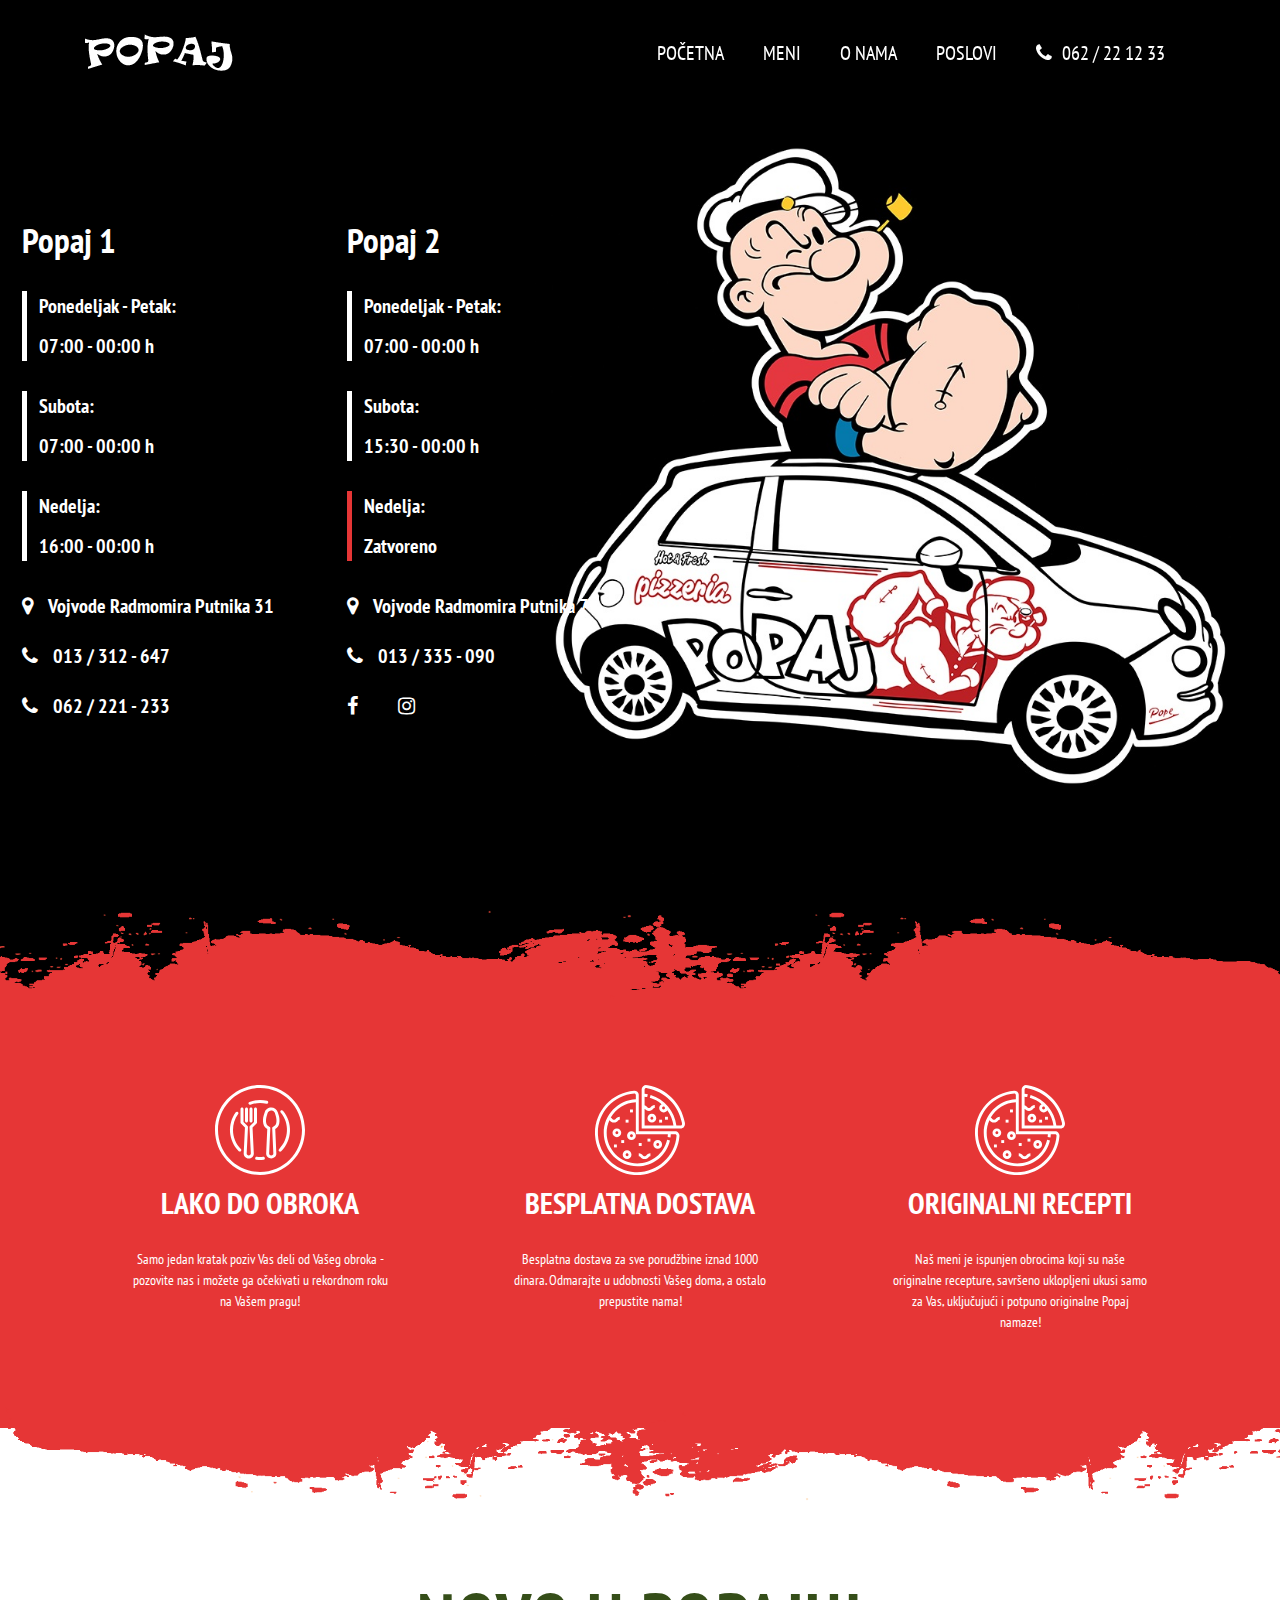
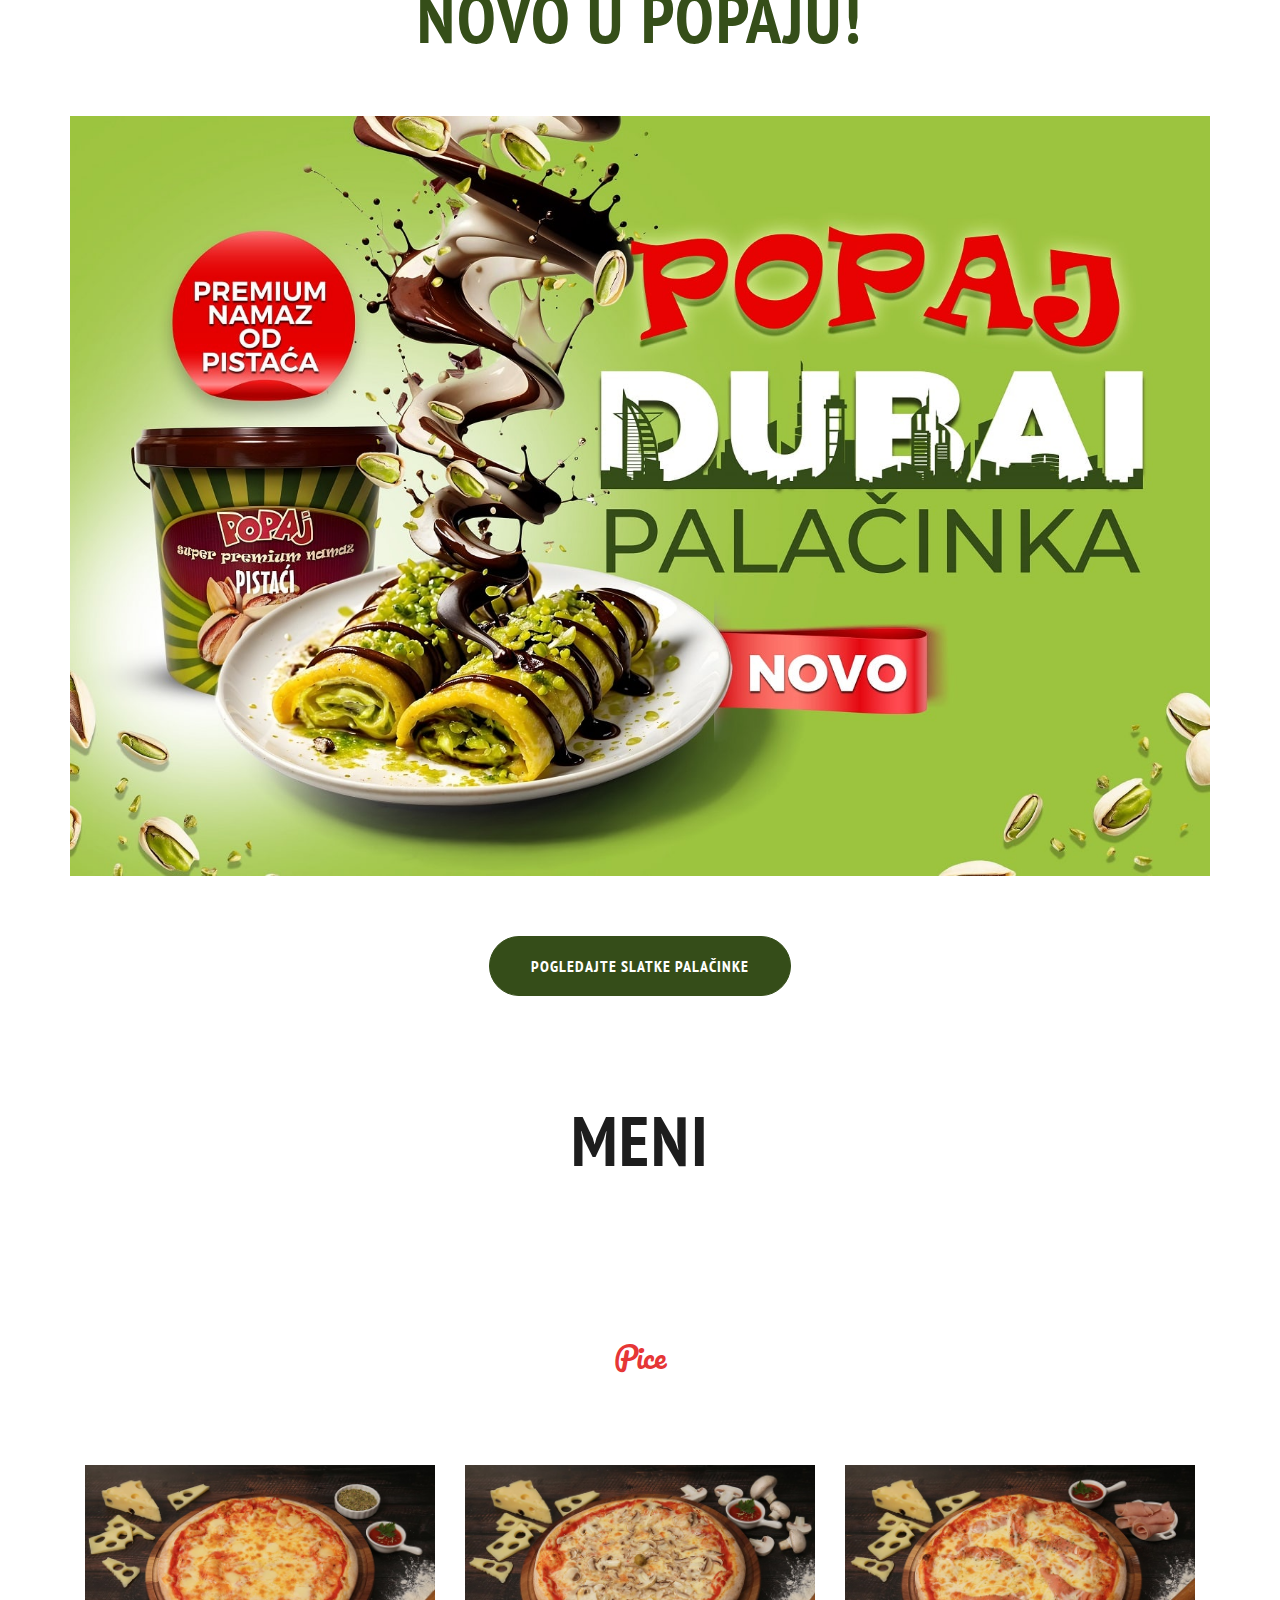
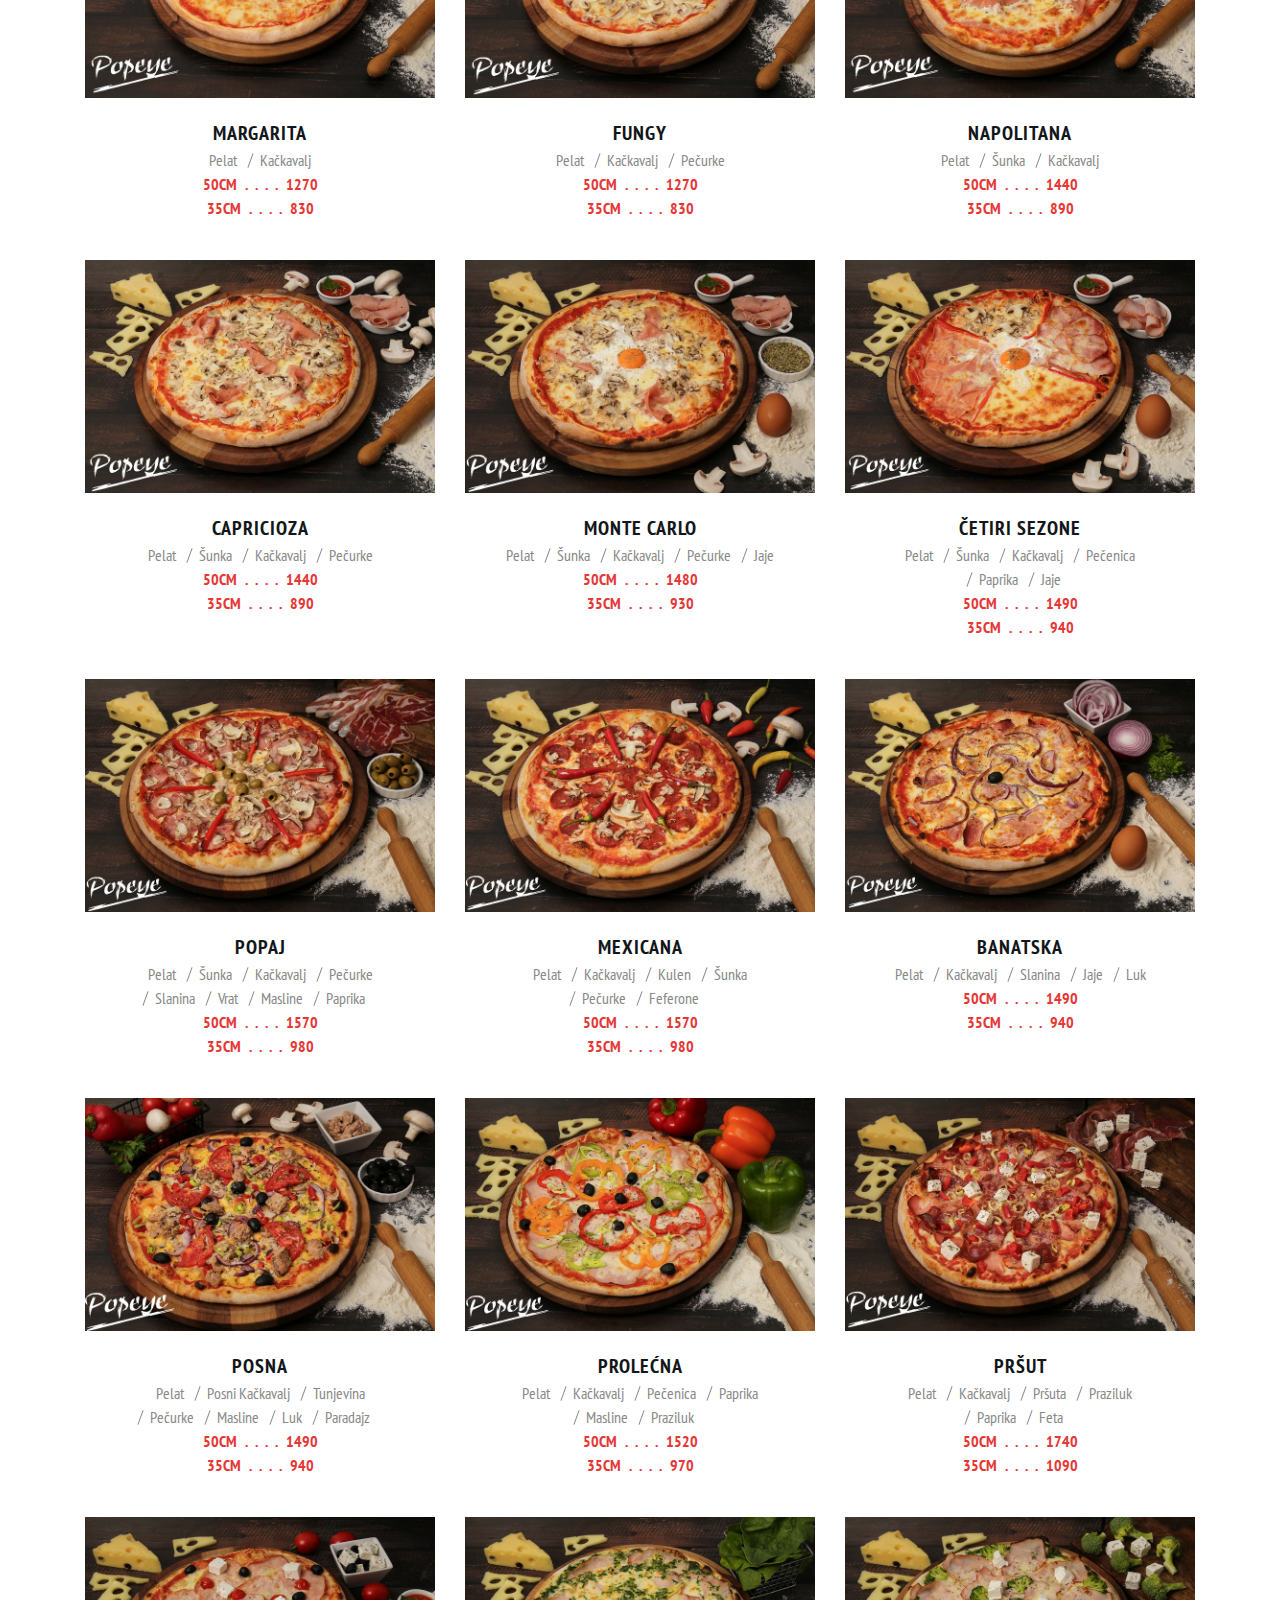
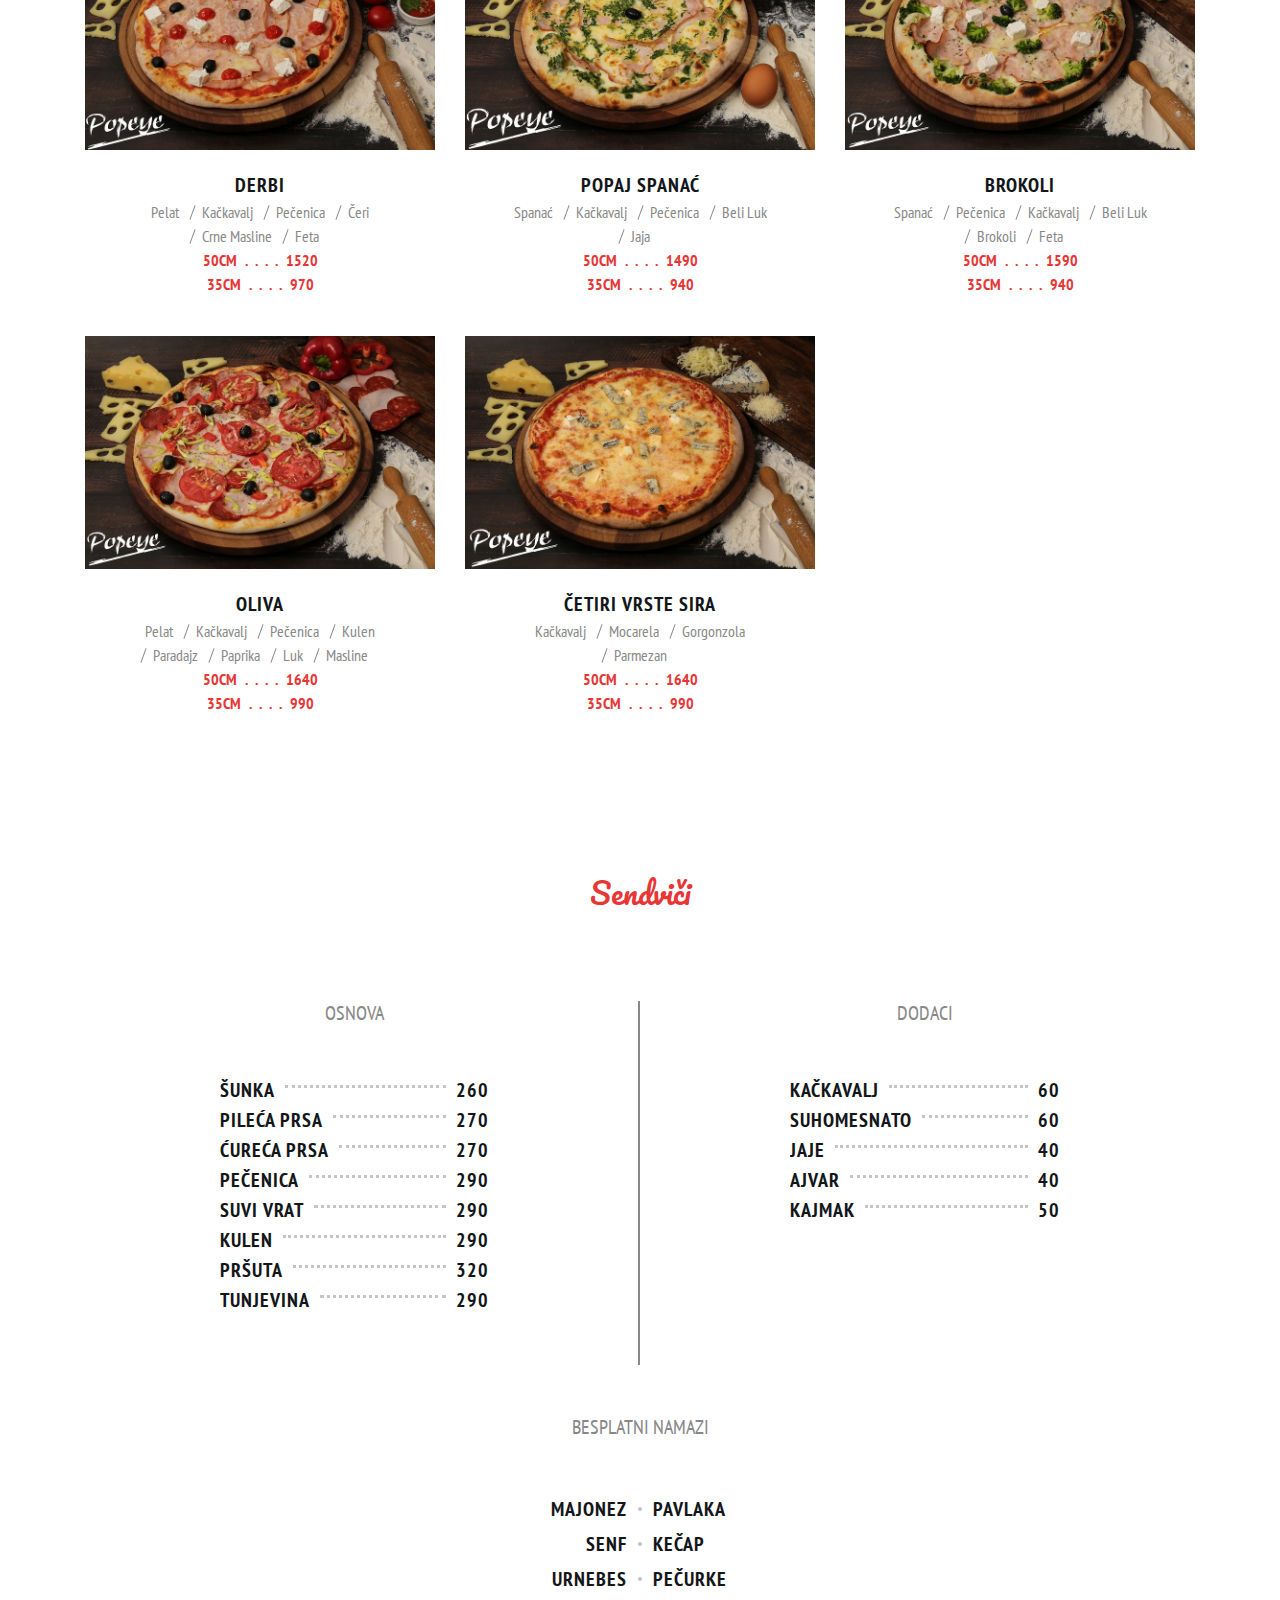
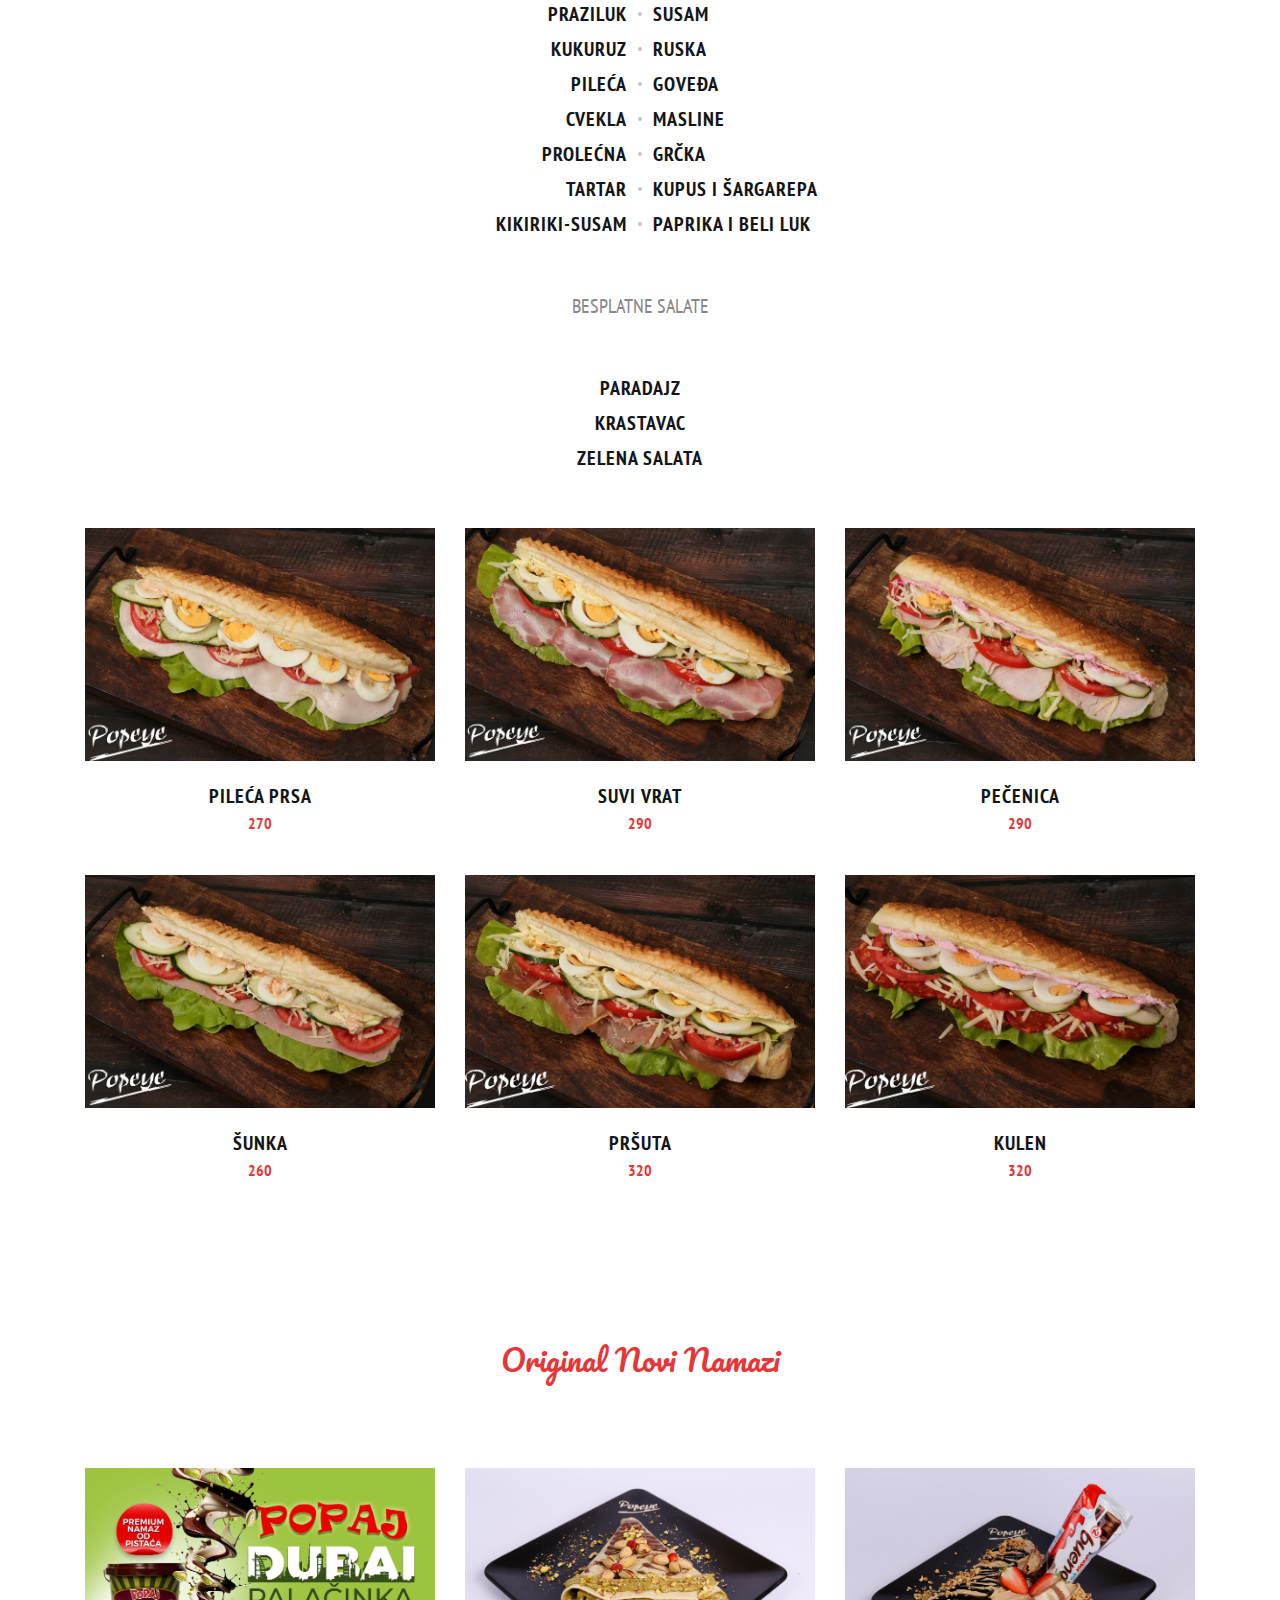
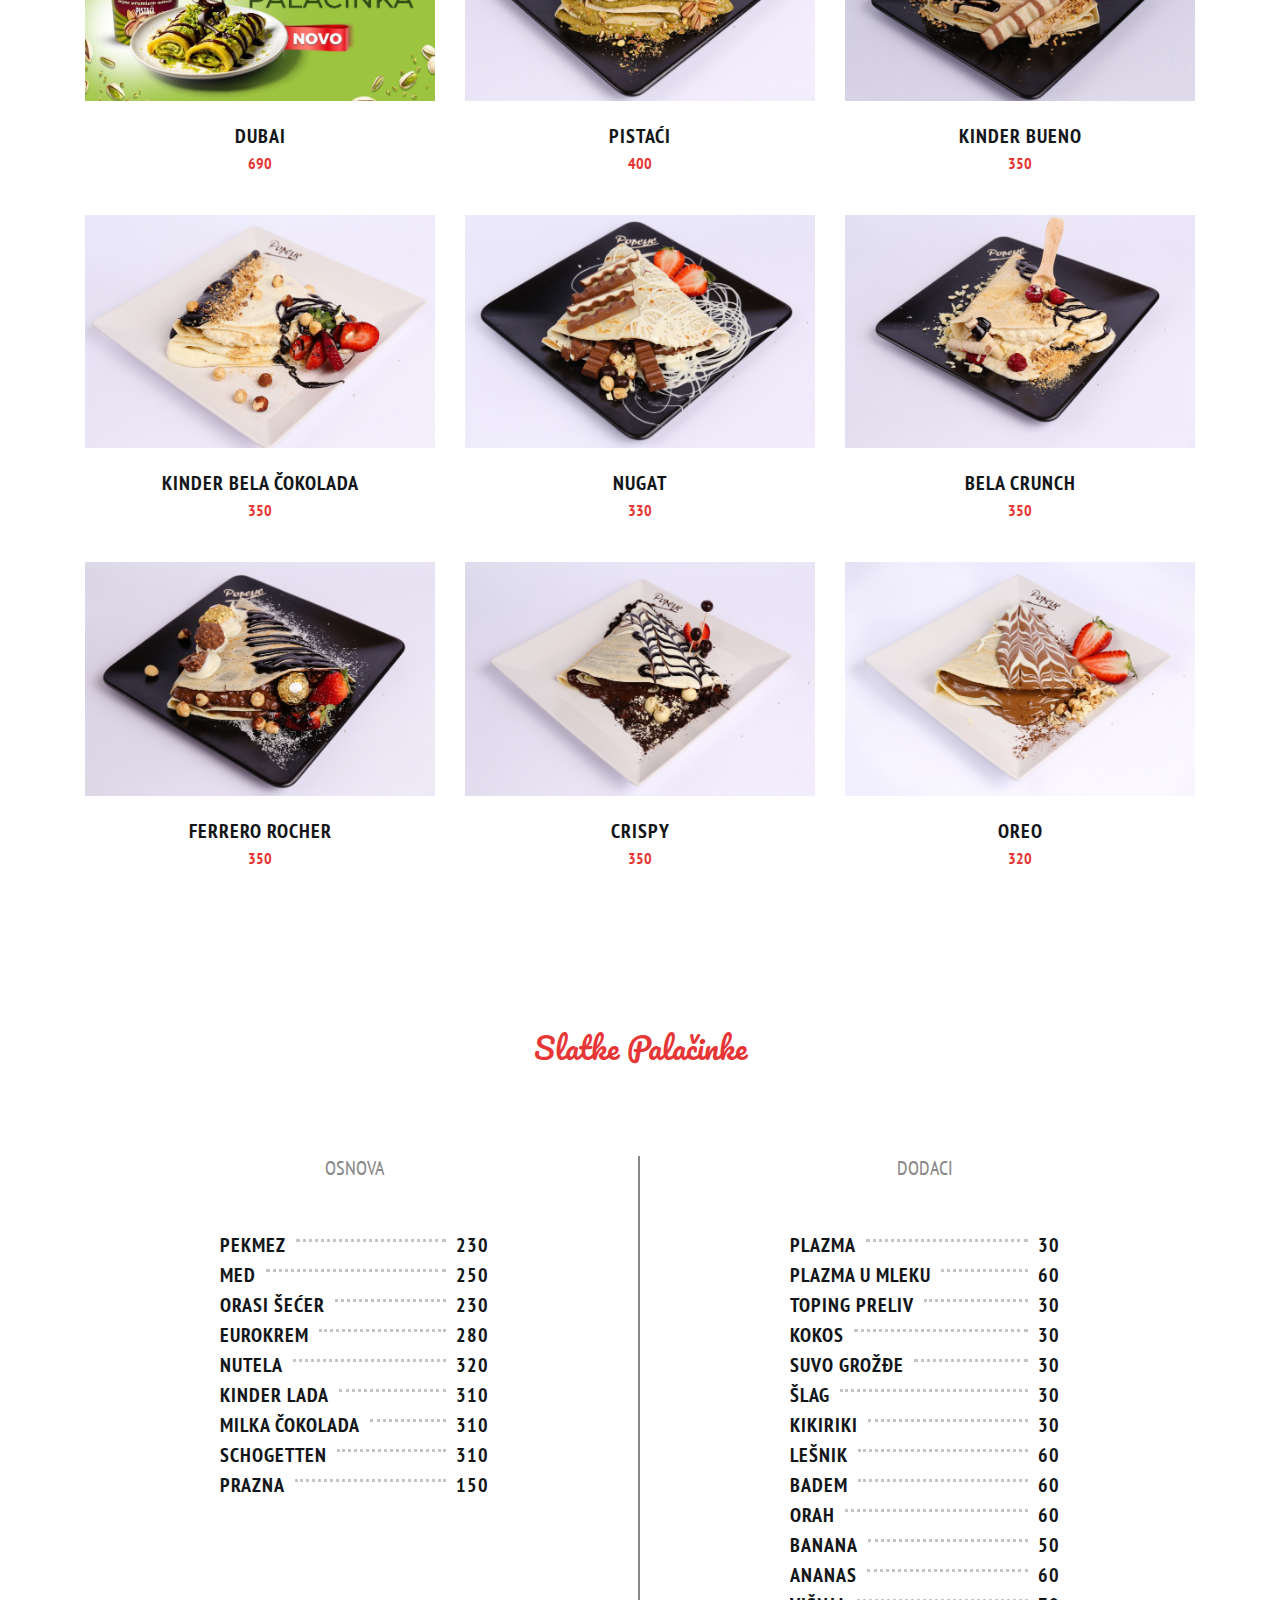
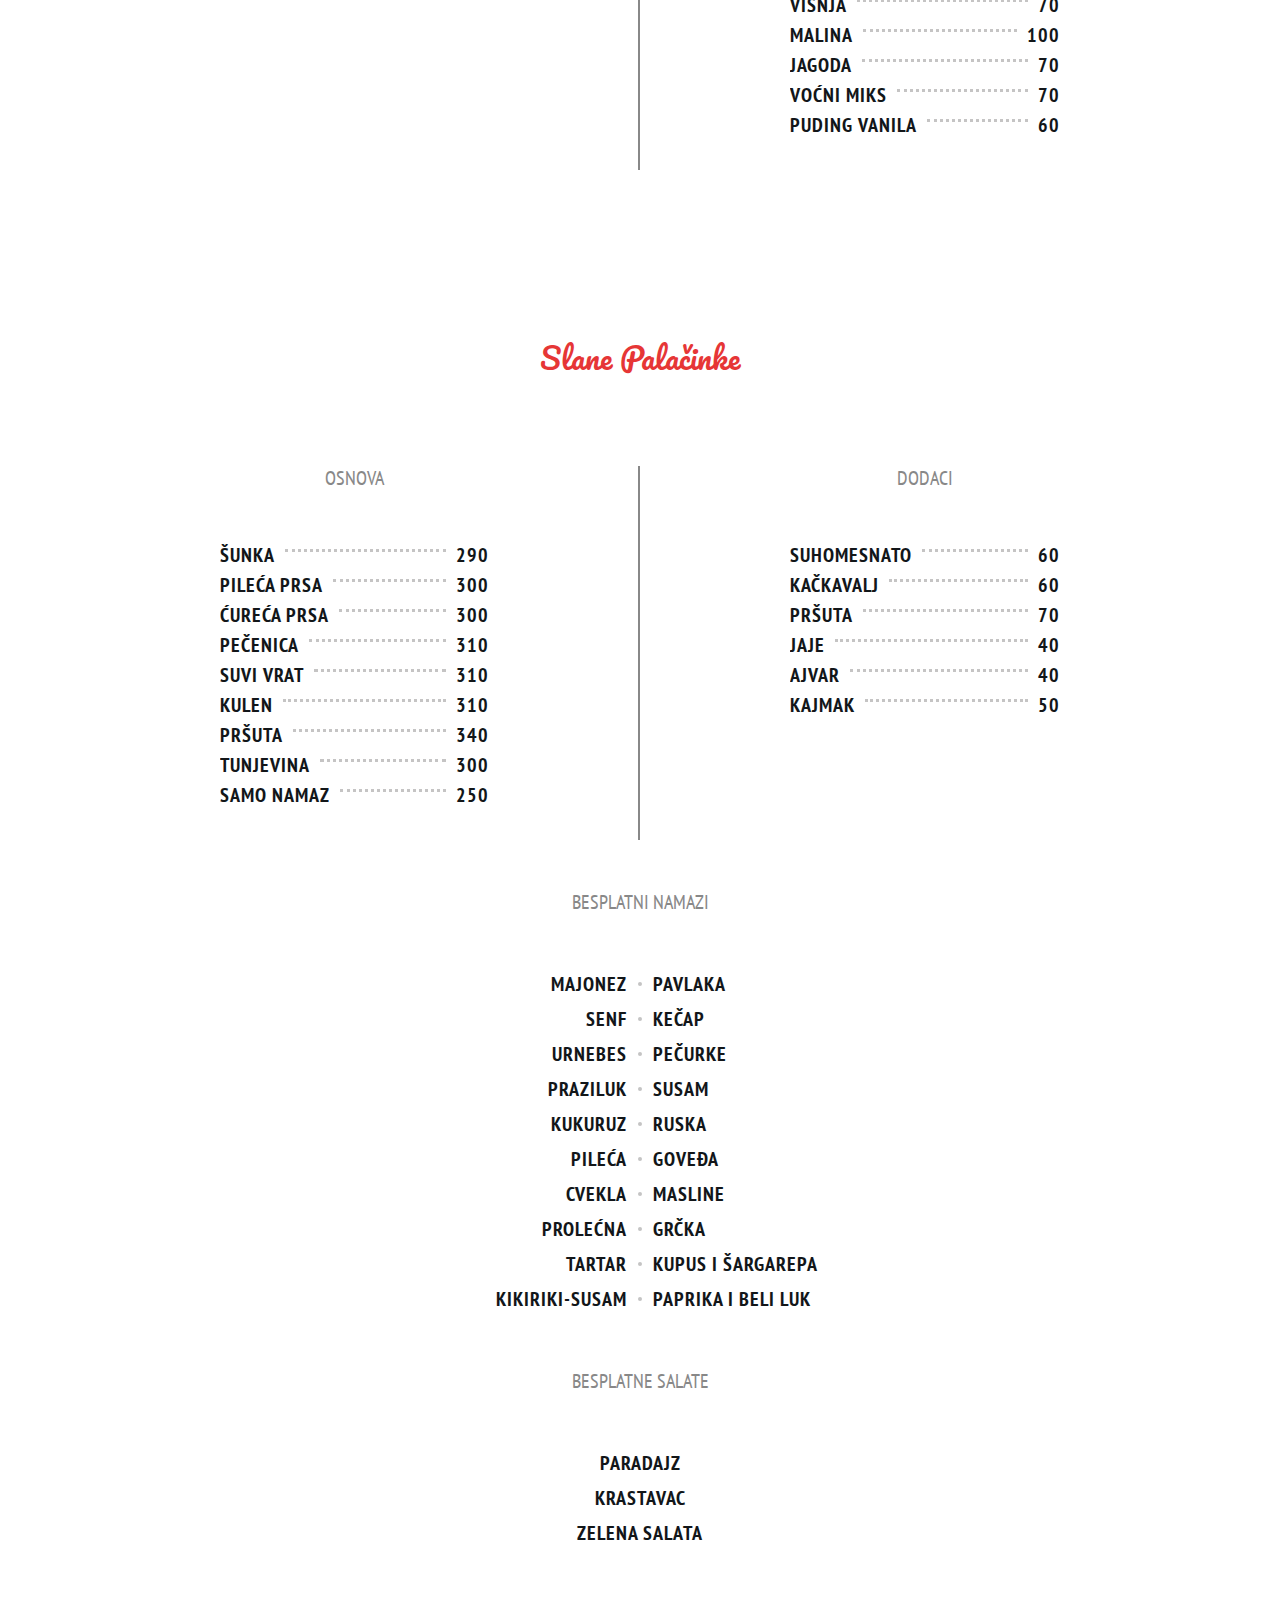
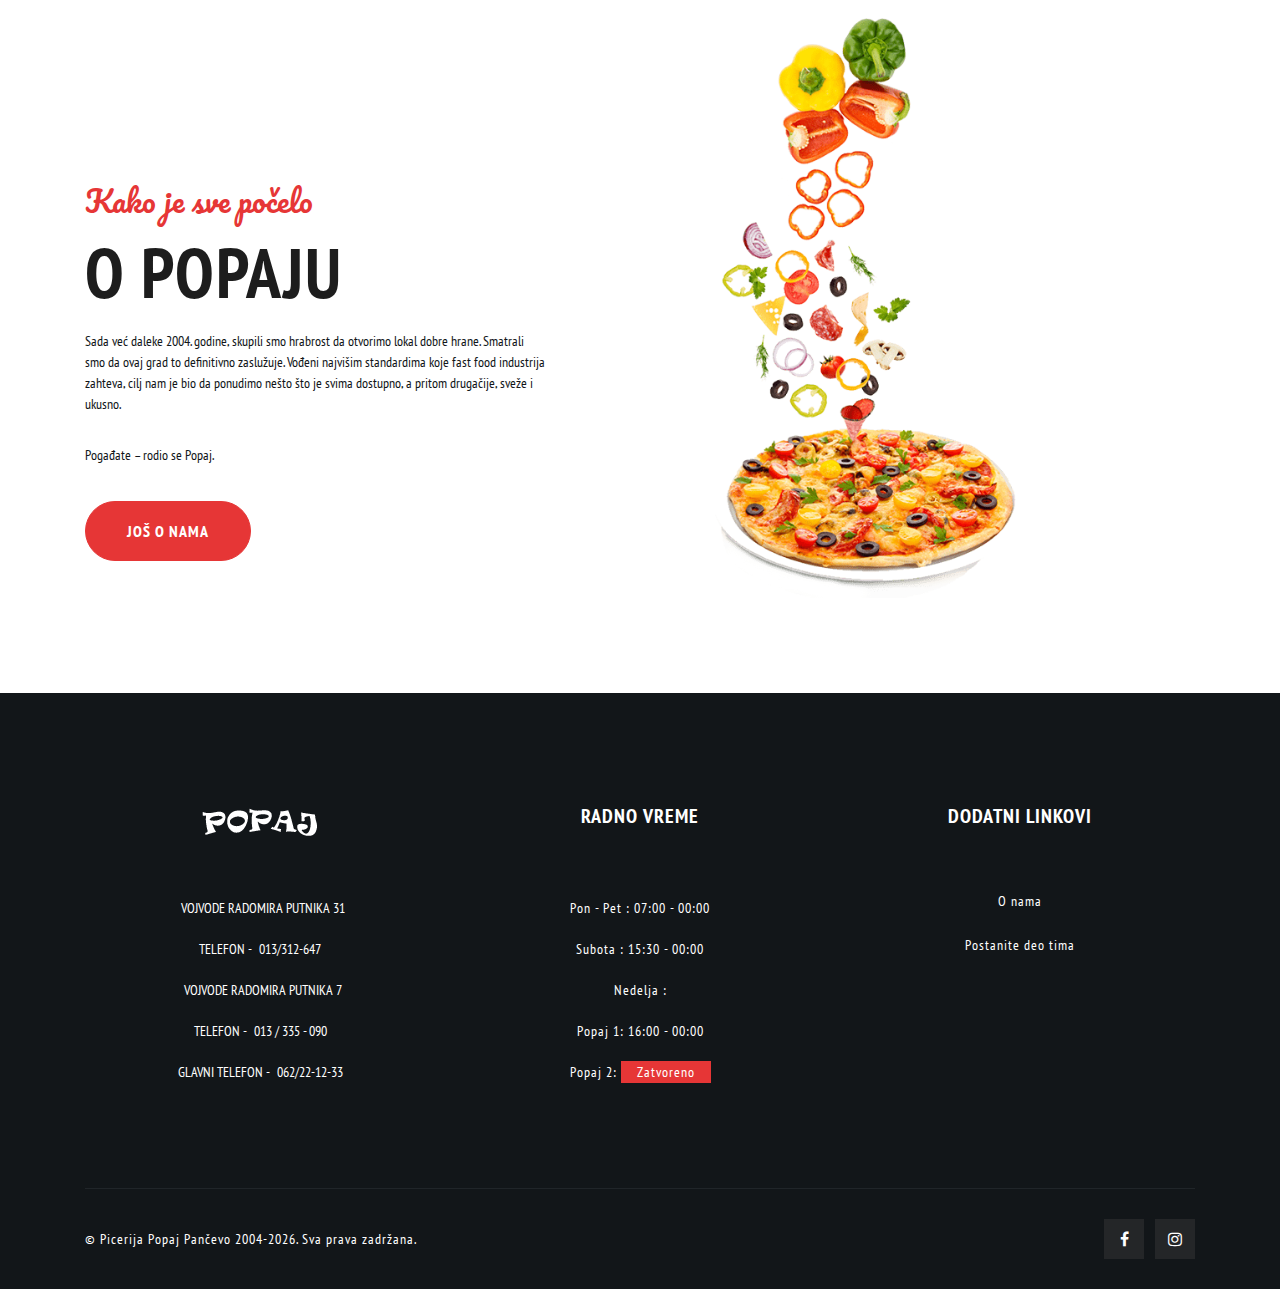
<file: index.html>
<!DOCTYPE html>
<html lang="sr">

<head>
	<title>Picerija Popaj</title>
	<meta name="viewport" content="width=device-width, initial-scale=1.0">
	<meta charset="utf-8" />
	<link type="image/x-icon" href="images/fav-icon.png" rel="icon">
	<meta name="description"
		content="Ukoliko ste gladni i želite da nešto prezalogajite, ili okupljate društvo da gledate utakmicu - ne gledajte dalje. Pogledajte našu ponudu, odaberite uvek svežu picu, palačinku ili sendvič, i naručite je Popaj besplatnom dostavom.">
	<meta name="keywords" content="Picerija, Pancevo, Popaj, Pica, Sendvic, Palacinke, Pizza, Pancake, Sandwich">
	<meta name="author" content="Milos Stojanovski">
	<meta property="og:locale" content="sr_RS">
	<meta property="og:type" content="website">
	<meta property="og:title" content="Picerija Popaj">
	<meta property="og:site_name" content="Picerija Popaj">
	<meta property="og:url" content="https://www.picerijapopaj.com/">
	<meta property="article:publisher" content="https://www.facebook.com/Picerija-Popaj-Pan%C4%8Devo-112635021216199/">
	<meta property="og:image" content="https://www.picerijapopaj.com/images/list-3.jpg">
	<meta property="og:description"
		content="Ukoliko ste gladni i želite da nešto prezalogajite, ili okupljate društvo da gledate utakmicu - ne gledajte dalje. Pogledajte našu ponudu, odaberite uvek svežu picu, palačinku ili sendvič, i naručite je Popaj besplatnom dostavom.">
	<link rel="stylesheet" href="css/font-awesome.min.css">
	<link rel="stylesheet" type="text/css" href="css/animate.css">
	<link rel="stylesheet" type="text/css" href="css/bootstrap.min.css">
	<link rel="stylesheet" type="text/css" href="css/style.min.css">
	<link rel="stylesheet" type="text/css" href="css/responsive.min.css">
	<meta name="google-site-verification" content="eOJ1g3u23KTMLOg1yWzcb-TYtYkYzs8CxUJs1M9o-e4" />
	<!-- Google tag (gtag.js) -->
	<script async src="https://www.googletagmanager.com/gtag/js?id=G-R2S2FL7PYW"></script>
	<script>
		window.dataLayer = window.dataLayer || [];
		function gtag() { dataLayer.push(arguments); }
		gtag('js', new Date());

		gtag('config', 'G-R2S2FL7PYW');
	</script>
</head>

<body>
	<header id="header">
		<div class="container small-margin">
			<div class="row m-0">
				<div class="col-xl-3 col-lg-2 col-md-4 col-3 p-0">
					<div class="navbar-header">
						<a class="navbar-brand page-scroll" href="index.html">
							<img alt="popaj" src="images/header-logo.png">
						</a>
					</div>
				</div>
				<div class="col-xl-9 col-lg-10 col-md-8 col-9 p-0 text-right">
					<div id="menu" class="navbar-collapse collapse">

						<ul class="nav navbar-nav">
							<li class="level">
								<a href="index.html" class="page-scroll">Početna</a>
							</li>
							<li class="level dropdown set">
								<a href="#menuNew" class="page-scroll scrollTo">Meni</a>
								<span class="opener plus"></span>
								<div class="megamenu mobile-sub-menu content megamenu-big">
									<div class="megamenu-inner-top">
										<ul class="sub-menu-level1">
											<li class="level2 menu-list-d">
												<ul class="sub-menu-level2 ">
													<li><a href="#pizzaMenuAnchor" class="scrollTo">Pice</a></li>
													<li><a href="#sandwichMenuAnchor" class="scrollTo">Sendviči</a></li>
													<li><a href="#sweetPancakeMenuAnchorSpecial"
															class="scrollTo">Original Novi Namazi</a></li>
													<li><a href="#sweetPancakeMenuAnchor" class="scrollTo">Slatke
															Palačinke</a></li>
													<li><a href="#pancakeMenuAnchor" class="scrollTo">Slane
															Palačinke</a></li>
												</ul>
											</li>
											<li class="level2 level2 menu-list-res">
												<ul class="sub-menu-level2 ">
													<li class="level3 remove-background"><a href="#pizzaMenuAnchor"
															class="scrollTo sideMenuCollapse">Pice</a></li>
													<li class="level3 remove-background"><a href="#sandwichMenuAnchor"
															class="scrollTo sideMenuCollapse">Sendviči</a></li>
													<li class="level3 remove-background"><a
															href="#sweetPancakeMenuAnchorSpecial"
															class="scrollTo sideMenuCollapse">Original&nbsp;Novi&nbsp;Namazi</a>
													</li>
													<li class="level3 remove-background"><a
															href="#sweetPancakeMenuAnchor"
															class="scrollTo sideMenuCollapse">Slatke&nbsp;Palačinke</a>
													</li>
													<li class="level3 remove-background"><a href="#pancakeMenuAnchor"
															class="scrollTo sideMenuCollapse">Slane&nbsp;Palačinke</a>
													</li>
												</ul>
											</li>
										</ul>
									</div>
								</div>
							</li>
							<li class="level">
								<a href="about.html" class="page-scroll">O nama</a>
							</li>
							<li class="level">
								<a href="contact.html" class="page-scroll">Poslovi</a>
							</li>
							<li class="level">
								<a href="tel:+38162221233"><i class="fa fa-phone" aria-hidden="true"></i>062 / 22 12
									33</a>
							</li>
						</ul>
					</div>
					<div class=" header-right-link">
						<ul>
							<li class="call-icon">
								<a href="tel:+38162221233">
									<i class="fa fa-phone mobile-phone" aria-hidden="true"></i>
									<div class="link-text">062 / 22 12 33</div>
								</a>
							</li>
							<li class="side-toggle">
								<button data-target=".navbar-collapse" data-toggle="collapse" class="navbar-toggle"
									type="button"><span></span></button>
							</li>
						</ul>
					</div>
				</div>
			</div>
		</div>
	</header>

	<section class="banner" id="pageStart">
		<div class="row banner-row">
			<div class="col-xl-3 col-lg-3 col-md-6 title-orientation show-info">
				<ul>
					<li class="margin-bottom-30">
						<h2>Popaj 1</h2>
					</li>
					<li class="margin-bottom-30 underline">
						<ul class="working-hours-underline">
							<li class="margin-bottom-10">
								Ponedeljak - Petak:
							</li>
							<li>
								07:00 - 00:00 h
							</li>
						</ul>
					</li>
					<li class="margin-bottom-30 underline">
						<ul class="working-hours-underline">
							<li class="margin-bottom-10">
								Subota:
							</li>
							<li>
								07:00 - 00:00 h
							</li>
						</ul>
					</li>
					<li class="margin-bottom-30 underline">
						<ul class="working-hours-underline">
							<li class="margin-bottom-10">
								Nedelja:
							</li>
							<li>
								16:00 - 00:00 h
							</li>
						</ul>
					</li>
					<li class="margin-bottom-20">
						<a href="https://goo.gl/maps/vQ7ADdxZWBPnu5LB8" target="_blank"><i class="fa fa-map-marker"
								aria-hidden="true"></i>Vojvode Radmomira Putnika 31</a>
					</li>
					<li class="margin-bottom-20">
						<a href="tel:+38113312647"><i class="fa fa-phone"
								aria-hidden="true"></i>013&nbsp;/&nbsp;312&nbsp;-&nbsp;647</a>
					</li>
					<li class="margin-bottom-50">
						<a href="tel:+38162221233"><i class="fa fa-phone"
								aria-hidden="true"></i>062&nbsp;/&nbsp;221&nbsp;-&nbsp;233</a>
					</li>
				</ul>
			</div>
			<div class="col-xl-3 col-lg-3 col-md-6 title-orientation show-info">
				<ul>
					<li class="margin-bottom-30">
						<h2>Popaj 2</h2>
					</li>
					<li class="margin-bottom-30 underline">
						<ul class="working-hours-underline">
							<li class="margin-bottom-10">
								Ponedeljak - Petak:
							</li>
							<li>
								07:00 - 00:00 h
							</li>
						</ul>
					</li>
					<li class="margin-bottom-30 underline">
						<ul class="working-hours-underline">
							<li class="margin-bottom-10">
								Subota:
							</li>
							<li>
								15:30 - 00:00 h
							</li>
						</ul>
					</li>
					<li class="underline-red margin-bottom-30">
						<ul class="working-hours-underline">
							<li class="margin-bottom-10">
								Nedelja:
							</li>
							<li>
								Zatvoreno							
							</li>
						</ul>
					</li>
					<li class="margin-bottom-20">
						<a href="https://goo.gl/maps/e7motjhGm7hnjvKt6" target="_blank"><i class="fa fa-map-marker"
								aria-hidden="true"></i>Vojvode Radmomira Putnika 7</a>
					</li>
					<li class="margin-bottom-20">
						<a href="tel:+38113335090"><i class="fa fa-phone"
								aria-hidden="true"></i>013&nbsp;/&nbsp;335&nbsp;-&nbsp;090</a>
					</li>
					<li class="margin-bottom-50">
						<a href="https://m.facebook.com/Picerija-Popaj-Pan%C4%8Devo-112635021216199/" target="_blank"><i
								class="fa fa-facebook" aria-hidden="true"></i></a>
						<a href="https://www.instagram.com/popaj_picerija/" target="_blank"><i class="fa fa-instagram"
								aria-hidden="true"></i></a>
					</li>
				</ul>
			</div>
			<div class="col-xl-8 col-lg-8 col-md-12 information-mobile">
				<div class="container" style="padding: 0px !important;">
					<div class="row">
						<ul class="col-6">
							<li class="margin-bottom-20 align-center">
								<h2 style="font-size: 26px; ">Popaj 1</h2>
							</li>
							<li class="margin-bottom-20 underline">
								<ul class="working-hours-underline">
									<li class="margin-bottom-10">
										Ponedeljak - Petak:
									</li>
									<li>
										07:00 - 00:00 h
									</li>
								</ul>
							</li>
							<li class="margin-bottom-20 underline">
								<ul class="working-hours-underline">
									<li class="margin-bottom-10">
										Subota:
									</li>
									<li>
										07:00 - 00:00 h
									</li>
								</ul>
							</li>
							<li class="margin-bottom-20 underline">
								<ul class="working-hours-underline">
									<li class="margin-bottom-10">
										Nedelja:
									</li>
									<li>
										16:00 - 00:00 h
									</li>
								</ul>
							</li>
							<li>
								<a href="https://goo.gl/maps/e7motjhGm7hnjvKt6" target="_blank"><i class="fa fa-map-marker"
										aria-hidden="true"></i>Vojvode Radmomira Putnika 31</a>
							</li>
							<li >
								<a href="tel:+38113312647"><i class="fa fa-phone"
										aria-hidden="true"></i>013&nbsp;/&nbsp;312&nbsp;-&nbsp;647</a>
							</li>
							<li class="margin-bottom-20">
								<a href="tel:+38162221233"><i class="fa fa-phone"
									aria-hidden="true"></i>062&nbsp;/&nbsp;221&nbsp;-&nbsp;233</a>
							</li>
						</ul>
						<ul class="col-6">
							<li class="margin-bottom-20 align-center">
								<h2 style="font-size: 26px; ">Popaj 2</h2>
							</li>
							<li class="margin-bottom-20 underline">
								<ul class="working-hours-underline">
									<li class="margin-bottom-10">
										Ponedeljak - Petak:
									</li>
									<li>
										07:00 - 00:00 h
									</li>
								</ul>
							</li>
							<li class="margin-bottom-20 underline">
								<ul class="working-hours-underline">
									<li class="margin-bottom-10">
										Subota:
									</li>
									<li>
										15:30 - 00:00 h
									</li>
								</ul>
							</li>
							<li class="underline-red margin-bottom-20">
								<ul class="working-hours-underline">
									<li class="margin-bottom-10">
										Nedelja:
									</li>
									<li style="padding-left: 2px;">
										Zatvoreno							
									</li>
								</ul>
							</li>
							<li>
								<a href="https://goo.gl/maps/vQ7ADdxZWBPnu5LB8" target="_blank"><i class="fa fa-map-marker" aria-hidden="true"></i>Vojvode Radmomira Putnika 7</a>
							</li>
							<li class="margin-bottom-20">
								<a href="tel:+38113335090"><i class="fa fa-phone" aria-hidden="true"></i>013&nbsp;/&nbsp;335&nbsp;-&nbsp;090</a>
							</li>
						</ul>
					</div>
					<div class="row">
						<div id="social-links">
							<a href="https://m.facebook.com/Picerija-Popaj-Pan%C4%8Devo-112635021216199/"><i
								class="fa fa-facebook" aria-hidden="true"></i></a>
						<a href="https://www.instagram.com/popaj_picerija/"><i class="fa fa-instagram"
								aria-hidden="true"></i></a>
						</div>						
					</div>
				</div>
			</div>
		</div>
	</section>

	<section class="order-section ptb">
		<div class="container">
			<div class="row">
				<div class="order-top"><img src="images/order-top.png" alt="layer"></div>
				<div class="col-xl-4 col-lg-4 col-md-4 col-4 servose-box text-center padding-lf">
					<img src="images/order-1.svg" alt="order" class="order-img">
					<h2 class="order-title text-uppercase margin-bottom-20">Lako do obroka</h2>
					<p class="order-des d-none d-lg-block">Samo jedan kratak poziv Vas deli od Vašeg obroka - pozovite
						nas i možete ga očekivati u rekordnom roku na Vašem pragu!</p>
						<p class="order-des d-block d-lg-none">Jedan poziv Vas deli od obroka.</p>
				</div>
				<div class="col-xl-4 col-lg-4 col-md-4 col-4 servose-box text-center padding-lf">
					<img src="images/order-3.svg" alt="delivery" class="order-img">
					<h2 class="order-title text-uppercase margin-bottom-20">Besplatna dostava</h2>
					<p class="order-des d-none d-lg-block">Besplatna dostava za sve porudžbine iznad 1000 dinara.
						Odmarajte u udobnosti Vašeg doma, a ostalo prepustite nama!</p>
					<p class="order-des d-block d-lg-none">Za sve porudžbine iznad 1000 dinara.</p>
				</div>
				<div class="col-xl-4 col-lg-4 col-md-4 col-4 servose-box text-center padding-lf">
					<img src="images/order-3.svg" alt="delicious" class="order-img">
					<h2 class="order-title text-uppercase margin-bottom-20">Originalni recepti</h2>
					<p class="order-des d-none d-lg-block">Naš meni je ispunjen obrocima koji su naše originalne
						recepture, savršeno uklopljeni ukusi samo za Vas, uključujući i potpuno originalne Popaj namaze!</p>
					<p class="order-des d-block d-lg-none">Naše originalne recepture.</p>
				</div>
				<div class="order-bottom"><img src="images/order-bottom.png" alt="layer"></div>
			</div>
		</div>
	</section>

	<section class="speciality ptb pt-140">
		<div class="container">
			<div class="row">
				<div class="col-xl-12 col-lg-12 col-md-12">
					<div class="headding-part text-center pb-50">
						<h2 id="ad-naslov"class="headding-title text-uppercase font-weight-bold">Novo u Popaju!</h2>
					</div>
				</div>
			</div>
			<div class="row">
				<div id="ad" class="col-xl-12 col-lg-12 col-md-12 text-center speciality-box">
				</div>
			</div>
			<div class="row">
				<div class="col-xl-12 col-lg-12 col-md-12 text-center">
					<a href="#sweetPancakeMenuAnchorSpecial" class="com-btn-green scrollTo">Pogledajte slatke palačinke</a>
				</div>
			</div>
		</div>
	</section>
	<section class="menu-list" id="meniNew">
		<div class="headding-part text-center pb-50">
			<h2 class="headding-title text-uppercase font-weight-bold">Meni</h2>
		</div>
		<div class="headding-part text-center pb-50">
			<h2 class="headding-sub" id="pizzaMenuAnchor">Pice</h2>
		</div>
		<div class="container">
			<div class="row" id="pizzaMenu">
			</div>
		</div>

		<div class="headding-part text-center pb-50">
			<h2 class="headding-sub" id="sandwichMenuAnchor">Sendviči</h2>
		</div>
		<div class="container">
			<div class="row pb-50">
				<div class="col-xl-6 col-lg-6 col-md-6 menuListContainer pb-50"
					style="text-align: center; border-right: 2px solid #888888">
					<h3 class="text-uppercase pb-50" style="color:#888888; font-weight: 500;">osnova</h3>
					<ul class="sandwichList">
						<li class="menuContent">
							<p class="sandwichListItem">šunka</p>
							<div class="line"></div>
							<p class="sandwichListItem">260</p>
						</li>
						<li class="menuContent">
							<p class="sandwichListItem">pileća&nbsp;prsa</p>
							<div class="line"></div>
							<p class="sandwichListItem">270</p>
						</li>
						<li class="menuContent">
							<p class="sandwichListItem">ćureća&nbsp;prsa</p>
							<div class="line"></div>
							<p class="sandwichListItem">270</p>
						</li>
						<li class="menuContent">
							<p class="sandwichListItem">pečenica</p>
							<div class="line"></div>
							<p class="sandwichListItem">290</p>
						</li>
						<li class="menuContent">
							<p class="sandwichListItem">suvi&nbsp;vrat</p>
							<div class="line"></div>
							<p class="sandwichListItem">290</p>
						</li>
						<li class="menuContent">
							<p class="sandwichListItem">kulen</p>
							<div class="line"></div>
							<p class="sandwichListItem">290</p>
						</li>
						<li class="menuContent">
							<p class="sandwichListItem">pršuta</p>
							<div class="line"></div>
							<p class="sandwichListItem">320</p>
						</li>
						<li class="menuContent">
							<p class="sandwichListItem">tunjevina</p>
							<div class="line"></div>
							<p class="sandwichListItem">290</p>
						</li>
					</ul>
				</div>
				<div class="col-xl-6 col-lg-6 col-md-6 menuListContainer" style="text-align: center;">
					<h3 class="text-uppercase pb-50" style="color:#888888; font-weight: 500;">Dodaci</h3>
					<ul class="sandwichList">
						<li class="menuContent">
							<p class="sandwichListItem">kačkavalj</p>
							<div class="line"></div>
							<p class="sandwichListItem">60</p>
						</li>
						<li class="menuContent">
							<p class="sandwichListItem">suhomesnato</p>
							<div class="line"></div>
							<p class="sandwichListItem">60</p>
						</li>
						<li class="menuContent">
							<p class="sandwichListItem">jaje</p>
							<div class="line"></div>
							<p class="sandwichListItem">40</p>
						</li>
						<li class="menuContent">
							<p class="sandwichListItem">ajvar</p>
							<div class="line"></div>
							<p class="sandwichListItem">40</p>
						</li>
						<li class="menuContent">
							<p class="sandwichListItem">kajmak</p>
							<div class="line"></div>
							<p class="sandwichListItem">50</p>
						</li>
						
					</ul>
				</div>
			</div>
				<div id="saladsPhone" style="text-align: center;" class="pb-50">
					<h3 class="text-uppercase pb-50" style="color:#888888; font-weight: 500;">Besplatni namazi</h3>
					<div class="sandwichGrid">
						<p class="sandwichListItem leftItem">majonez</p>
						<div class="singleDotLine"></div>
						<p class="sandwichListItem rightItem">pavlaka</p>
					  </div>
					  <div class="sandwichGrid">
						<p class="sandwichListItem leftItem">senf</p>
						<div class="singleDotLine"></div>
						<p class="sandwichListItem rightItem">kečap</p>
					  </div>
					<div class="sandwichGrid">
						<p class="sandwichListItem leftItem">urnebes</p>
						<div class="singleDotLine"></div>
						<p class="sandwichListItem rightItem">pečurke</p>
					  </div>
					  <div class="sandwichGrid">
						<p class="sandwichListItem leftItem">praziluk</p>
						<div class="singleDotLine"></div>
						<p class="sandwichListItem rightItem">susam</p>
					  </div>
					  <div class="sandwichGrid">
						<p class="sandwichListItem leftItem">kukuruz</p>
						<div class="singleDotLine"></div>
						<p class="sandwichListItem rightItem">ruska</p>
					  </div>
					  <div class="sandwichGrid">
						<p class="sandwichListItem leftItem">pileća</p>
						<div class="singleDotLine"></div>
						<p class="sandwichListItem rightItem">goveđa</p>
					  </div>
					  <div class="sandwichGrid">
						<p class="sandwichListItem leftItem">cvekla</p>
						<div class="singleDotLine"></div>
						<p class="sandwichListItem rightItem">masline</p>
					  </div>
					  <div class="sandwichGrid">
						<p class="sandwichListItem leftItem">prolećna</p>
						<div class="singleDotLine"></div>
						<p class="sandwichListItem rightItem">grčka</p>
					  </div>
					  <div class="sandwichGrid">
						<p class="sandwichListItem leftItem">tartar</p>
						<div class="singleDotLine"></div>
						<p class="sandwichListItem rightItem">kupus i šargarepa</p>
					  </div>
					  <div class="sandwichGrid lastSalad">
						<p class="sandwichListItem leftItem">kikiriki-susam</p>
						<div class="singleDotLine"></div>
						<p class="sandwichListItem rightItem">paprika i beli luk</p>
					  </div>
					  <h3 class="text-uppercase pb-50" style="color:#888888; font-weight: 500;">Besplatne Salate</h3>
					  <div class="sandwichGridSingleItem">
						<p class="sandwichListItem centralItem">paradajz</p>
					  </div>
					  <div class="sandwichGridSingleItem">
						<p class="sandwichListItem centralItem">krastavac</p>
					  </div>
					  <div class="sandwichGridSingleItem">
						<p class="sandwichListItem centralItem">zelena&nbsp;salata</p>
					  </div>
					</div>
			<div class="row" id="sandwichMenu">
			</div>
		</div>

		<div class="headding-part text-center pb-50">
			<h2 class="headding-sub" id="sweetPancakeMenuAnchorSpecial">Original Novi Namazi</h2>
		</div>
		<div class="container">
			<div class="row" id="sweetPancakeMenu">
			</div>
			<div class="headding-part text-center pb-50">
				<h2 class="headding-sub" id="sweetPancakeMenuAnchor">Slatke Palačinke</h2>
			</div>
			<div class="row  pb-50">
				<div class="col-xl-6 col-lg-6 col-md-6 menuListContainer pb-30"
					style="text-align: center; border-right: 2px solid #888888">
					<h3 class="text-uppercase pb-50" style="color:#888888; font-weight: 500;">osnova</h3>
					<ul class="sandwichList">
						<li class="menuContent">
							<p class="sandwichListItem">pekmez</p>
							<div class="line"></div>
							<p class="sandwichListItem">230</p>
						</li>
						<li class="menuContent">
							<p class="sandwichListItem">med</p>
							<div class="line"></div>
							<p class="sandwichListItem">250</p>
						</li>
						<li class="menuContent">
							<p class="sandwichListItem">orasi&nbsp;šećer</p>
							<div class="line"></div>
							<p class="sandwichListItem">230</p>
						</li>
						<li class="menuContent">
							<p class="sandwichListItem">eurokrem</p>
							<div class="line"></div>
							<p class="sandwichListItem">280</p>
						</li>
						<li class="menuContent">
							<p class="sandwichListItem">nutela</p>
							<div class="line"></div>
							<p class="sandwichListItem">320</p>
						</li>
						<li class="menuContent">
							<p class="sandwichListItem">kinder&nbsp;lada</p>
							<div class="line"></div>
							<p class="sandwichListItem">310</p>
						</li>
						<li class="menuContent">
							<p class="sandwichListItem">milka&nbsp;čokolada</p>
							<div class="line"></div>
							<p class="sandwichListItem">310</p>
						</li>
						<li class="menuContent">
							<p class="sandwichListItem">schogetten</p>
							<div class="line"></div>
							<p class="sandwichListItem">310</p>
						</li>
						<li class="menuContent">
							<p class="sandwichListItem">prazna</p>
							<div class="line"></div>
							<p class="sandwichListItem">150</p>
						</li>
					</ul>
				</div>
				<div class="col-xl-6 col-lg-6 col-md-6 menuListContainer pb-30" style="text-align: center;">
					<h3 class="text-uppercase pb-50" style="color:#888888; font-weight: 500;">dodaci</h3>
					<ul class="sandwichList">
						<li class="menuContent">
							<p class="sandwichListItem">plazma</p>
							<div class="line"></div>
							<p class="sandwichListItem">30</p>
						</li>
						<li class="menuContent">
							<p class="sandwichListItem">plazma&nbsp;u&nbsp;mleku</p>
							<div class="line"></div>
							<p class="sandwichListItem">60</p>
						</li>
						<li class="menuContent">
							<p class="sandwichListItem">toping&nbsp;preliv</p>
							<div class="line"></div>
							<p class="sandwichListItem">30</p>
						</li>
						<li class="menuContent">
							<p class="sandwichListItem">kokos</p>
							<div class="line"></div>
							<p class="sandwichListItem">30</p>
						</li>
						<li class="menuContent">
							<p class="sandwichListItem">suvo&nbsp;grožđe</p>
							<div class="line"></div>
							<p class="sandwichListItem">30</p>
						</li>
						<li class="menuContent">
							<p class="sandwichListItem">šlag</p>
							<div class="line"></div>
							<p class="sandwichListItem">30</p>
						</li>
						<li class="menuContent">
							<p class="sandwichListItem">kikiriki</p>
							<div class="line"></div>
							<p class="sandwichListItem">30</p>
						</li>
						<li class="menuContent">
							<p class="sandwichListItem">lešnik</p>
							<div class="line"></div>
							<p class="sandwichListItem">60</p>
						</li>
						<li class="menuContent">
							<p class="sandwichListItem">badem</p>
							<div class="line"></div>
							<p class="sandwichListItem">60</p>
						</li>
						<li class="menuContent">
							<p class="sandwichListItem">orah</p>
							<div class="line"></div>
							<p class="sandwichListItem">60</p>
						</li>
						<li class="menuContent">
							<p class="sandwichListItem">banana</p>
							<div class="line"></div>
							<p class="sandwichListItem">50</p>
						</li>
						<li class="menuContent">
							<p class="sandwichListItem">ananas</p>
							<div class="line"></div>
							<p class="sandwichListItem">60</p>
						</li>
						<li class="menuContent">
							<p class="sandwichListItem">višnja</p>
							<div class="line"></div>
							<p class="sandwichListItem">70</p>
						</li>
						<li class="menuContent">
							<p class="sandwichListItem">malina</p>
							<div class="line"></div>
							<p class="sandwichListItem">100</p>
						</li>
						<li class="menuContent">
							<p class="sandwichListItem">jagoda</p>
							<div class="line"></div>
							<p class="sandwichListItem">70</p>
						</li>
						<li class="menuContent">
							<p class="sandwichListItem">voćni&nbsp;miks</p>
							<div class="line"></div>
							<p class="sandwichListItem">70</p>
						</li>
						<li class="menuContent">
							<p class="sandwichListItem">puding&nbsp;vanila</p>
							<div class="line"></div>
							<p class="sandwichListItem">60</p>
						</li>
					</ul>
				</div>
			</div>
		</div>
		<div class="headding-part text-center pb-50">
			<h2 class="headding-sub" id="pancakeMenuAnchor">Slane Palačinke</h2>
		</div>
		<div class="container">
			<div class="row baseIngredients">
				<div class="col-xl-6 col-lg-6 col-md-6 menuListContainer pb-30"
					style="text-align: center; border-right: 2px solid #888888">
					<h3 class="text-uppercase pb-50" style="color:#888888; font-weight: 500;">osnova</h3>
					<ul class="sandwichList">
						<li class="menuContent">
							<p class="sandwichListItem">šunka</p>
							<div class="line"></div>
							<p class="sandwichListItem">290</p>
						</li>
						<li class="menuContent">
							<p class="sandwichListItem">pileća&nbsp;prsa</p>
							<div class="line"></div>
							<p class="sandwichListItem">300</p>
						</li>
						<li class="menuContent">
							<p class="sandwichListItem">ćureća&nbsp;prsa</p>
							<div class="line"></div>
							<p class="sandwichListItem">300</p>
						</li>
						<li class="menuContent">
							<p class="sandwichListItem">pečenica</p>
							<div class="line"></div>
							<p class="sandwichListItem">310</p>
						</li>
						<li class="menuContent">
							<p class="sandwichListItem">suvi&nbsp;vrat</p>
							<div class="line"></div>
							<p class="sandwichListItem">310</p>
						</li>
						<li class="menuContent">
							<p class="sandwichListItem">kulen</p>
							<div class="line"></div>
							<p class="sandwichListItem">310</p>
						</li>
						<li class="menuContent">
							<p class="sandwichListItem">pršuta</p>
							<div class="line"></div>
							<p class="sandwichListItem">340</p>
						</li>
						<li class="menuContent">
							<p class="sandwichListItem">tunjevina</p>
							<div class="line"></div>
							<p class="sandwichListItem">300</p>
						</li>
						<li class="menuContent">
							<p class="sandwichListItem">samo&nbsp;namaz</p>
							<div class="line"></div>
							<p class="sandwichListItem">250</p>
						</li>
					</ul>
				</div>
				<div class="col-xl-6 col-lg-6 col-md-6 menuListContainer pb-30" style="text-align: center;">
					<h3 class="text-uppercase pb-50" style="color:#888888; font-weight: 500;">dodaci</h3>
					<ul class="sandwichList">
						<li class="menuContent">
							<p class="sandwichListItem">suhomesnato</p>
							<div class="line"></div>
							<p class="sandwichListItem">60</p>
						</li>
						<li class="menuContent">
							<p class="sandwichListItem">kačkavalj</p>
							<div class="line"></div>
							<p class="sandwichListItem">60</p>
						</li>
						<li class="menuContent">
							<p class="sandwichListItem">pršuta</p>
							<div class="line"></div>
							<p class="sandwichListItem">70</p>
						</li>
						<li class="menuContent">
							<p class="sandwichListItem">jaje</p>
							<div class="line"></div>
							<p class="sandwichListItem">40</p>
						</li>
						<li class="menuContent">
							<p class="sandwichListItem">ajvar</p>
							<div class="line"></div>
							<p class="sandwichListItem">40</p>
						</li>
						<li class="menuContent">
							<p class="sandwichListItem">kajmak</p>
							<div class="line"></div>
							<p class="sandwichListItem">50</p>
						</li>
					</ul>
				</div>
			</div>
				<div id="saladsPhone" style="text-align: center;" class="pb-50">
					<h3 class="text-uppercase pb-50" style="color:#888888; font-weight: 500;">Besplatni namazi</h3>
					<div class="sandwichGrid">
						<p class="sandwichListItem leftItem">majonez</p>
						<div class="singleDotLine"></div>
						<p class="sandwichListItem rightItem">pavlaka</p>
					  </div>
					  <div class="sandwichGrid">
						<p class="sandwichListItem leftItem">senf</p>
						<div class="singleDotLine"></div>
						<p class="sandwichListItem rightItem">kečap</p>
					  </div>
					<div class="sandwichGrid">
						<p class="sandwichListItem leftItem">urnebes</p>
						<div class="singleDotLine"></div>
						<p class="sandwichListItem rightItem">pečurke</p>
					  </div>
					  <div class="sandwichGrid">
						<p class="sandwichListItem leftItem">praziluk</p>
						<div class="singleDotLine"></div>
						<p class="sandwichListItem rightItem">susam</p>
					  </div>
					  <div class="sandwichGrid">
						<p class="sandwichListItem leftItem">kukuruz</p>
						<div class="singleDotLine"></div>
						<p class="sandwichListItem rightItem">ruska</p>
					  </div>
					  <div class="sandwichGrid">
						<p class="sandwichListItem leftItem">pileća</p>
						<div class="singleDotLine"></div>
						<p class="sandwichListItem rightItem">goveđa</p>
					  </div>
					  <div class="sandwichGrid">
						<p class="sandwichListItem leftItem">cvekla</p>
						<div class="singleDotLine"></div>
						<p class="sandwichListItem rightItem">masline</p>
					  </div>
					  <div class="sandwichGrid">
						<p class="sandwichListItem leftItem">prolećna</p>
						<div class="singleDotLine"></div>
						<p class="sandwichListItem rightItem">grčka</p>
					  </div>
					  <div class="sandwichGrid">
						<p class="sandwichListItem leftItem">tartar</p>
						<div class="singleDotLine"></div>
						<p class="sandwichListItem rightItem">kupus i šargarepa</p>
					  </div>
					  <div class="sandwichGrid lastSalad">
						<p class="sandwichListItem leftItem">kikiriki-susam</p>
						<div class="singleDotLine"></div>
						<p class="sandwichListItem rightItem">paprika i beli luk</p>
					  </div>
					  <h3 class="text-uppercase pb-50" style="color:#888888; font-weight: 500;">Besplatne Salate</h3>
					  <div class="sandwichGridSingleItem">
						<p class="sandwichListItem centralItem">paradajz</p>
					  </div>
					  <div class="sandwichGridSingleItem">
						<p class="sandwichListItem centralItem">krastavac</p>
					  </div>
					  <div class="sandwichGridSingleItem">
						<p class="sandwichListItem centralItem">zelena&nbsp;salata</p>
					  </div>
					</div>
			<div class="row" id="pancakeMenu">
			</div>
		</div>
	</section>
	<section class="about-pizzon ptb">
		<div class="container">
			<div class="row">
				<div class="col-xl-6 col-lg-6 col-md-6">
					<div class="max-w-390">
						<div class="headding-part">
							<p class="headding-sub">Kako je sve počelo</p>
							<h2 class="headding-title text-uppercase font-weight-bold">O Popaju</h2>
						</div>
						<p class="online-des">Sada već daleke 2004. godine, skupili smo hrabrost da otvorimo lokal dobre
							hrane. Smatrali smo da ovaj grad to definitivno zaslužuje. Vođeni najvišim standardima koje
							fast food industrija zahteva, cilj nam je bio da ponudimo nešto što je svima dostupno, a
							pritom drugačije, sveže i ukusno. </p>
						<p class="online-des">Pogađate – rodio se Popaj.</p>
						<a href="about.html" class="about-more-z com-btn">Još o nama</a>
					</div>
				</div>
				<div class="col-xl-6 col-lg-6 col-md-6">
					<div class="about-pizzon-img">
						<img src="images/about.png" alt="about" class="pizzon-ab">
					</div>
				</div>
			</div>
		</div>
	</section>

	<div class="widgetPhone">
		<a href="tel:+38162221233"><i class="fa fa-phone" aria-hidden="true"></i></a>
	</div>

	<div class="top-scrolling">
		<a href="#pageStart" class="scrollTo"><i class="fa fa-angle-up" aria-hidden="true"></i></a>
	</div>

	<footer>
		<div class="container">
			<div class="footer">
				<div class="row">
					<div class="col-xl-4 col-lg-4 col-md-4 footer-box">
						<div class="footer-logo">
							<img class="padding50" src="images/footer-logo.png" alt="footer-logo">
							<ul>
								<li>
									<a href="https://goo.gl/maps/vQ7ADdxZWBPnu5LB8" target="_blank">Vojvode Radomira
										Putnika 31</a>
								</li>
								<li>telefon - <a href="tel:+38113312647">013/312-647</a></li>
								<li>
									<a href="https://goo.gl/maps/e7motjhGm7hnjvKt6" target="_blank">Vojvode Radomira
										Putnika 7</a>
								</li>
								<li>telefon - <a href="tel:+38113335090">013 / 335 - 090</a></li>
								<li>glavni telefon - <a href="tel:+38162221233">062/22-12-33</a></li>
							</ul>
						</div>
					</div>

					<div class="col-xl-4 col-lg-4 col-md-4 footer-box">
						<div class="opening-hours">
							<h2>Radno vreme</h2>
							<ul>
								<li>Pon - Pet : <span>07:00 - 00:00</span></li>
								<li>Subota : <span>15:30 - 00:00</span></li>
								<li>Nedelja :</li>
								<li>
									Popaj 1: 16:00 - 00:00
								</li>
								<li>
									Popaj 2:&nbsp;<span class="footer-close">Zatvoreno</span>
								</li>
							</ul>
						</div>
					</div>

					<div class="col-xl-4 col-lg-4 col-md-4 footer-box">
						<div class="useful-links">
							<h2>dodatni linkovi</h2>
							<ul>
								<li><a href="about.html">O nama</a></li>
								<li><a href="contact.html">Postanite deo tima</a></li>
							</ul>
						</div>
					</div>
				</div>
			</div>
			<div class="copyright">
				<div class="row">
					<div class="col-xl-6 col-lg-6 col-md-6 copyright-box">
						<p class="copy-text" id="copyright"></p>
					</div>

					<div class="col-xl-6 col-lg-6 col-md-6 copyright-box">
						<ul>
							<li><a href="https://m.facebook.com/Picerija-Popaj-Pan%C4%8Devo-112635021216199/"
									target="_blank"><i class="fa fa-facebook" aria-hidden="true"></i></a></li>
							<li><a href="https://www.instagram.com/popaj_picerija/" target="_blank"><i
										class="fa fa-instagram" aria-hidden="true"></i></a></li>
						</ul>
					</div>
				</div>
			</div>
		</div>
	</footer>

	<script src="js/jquery.min.js"></script>
	<script src="js/bootstrap.min.js"></script>
	<script src="js/script.js"></script>

</body>

</html>
</file>
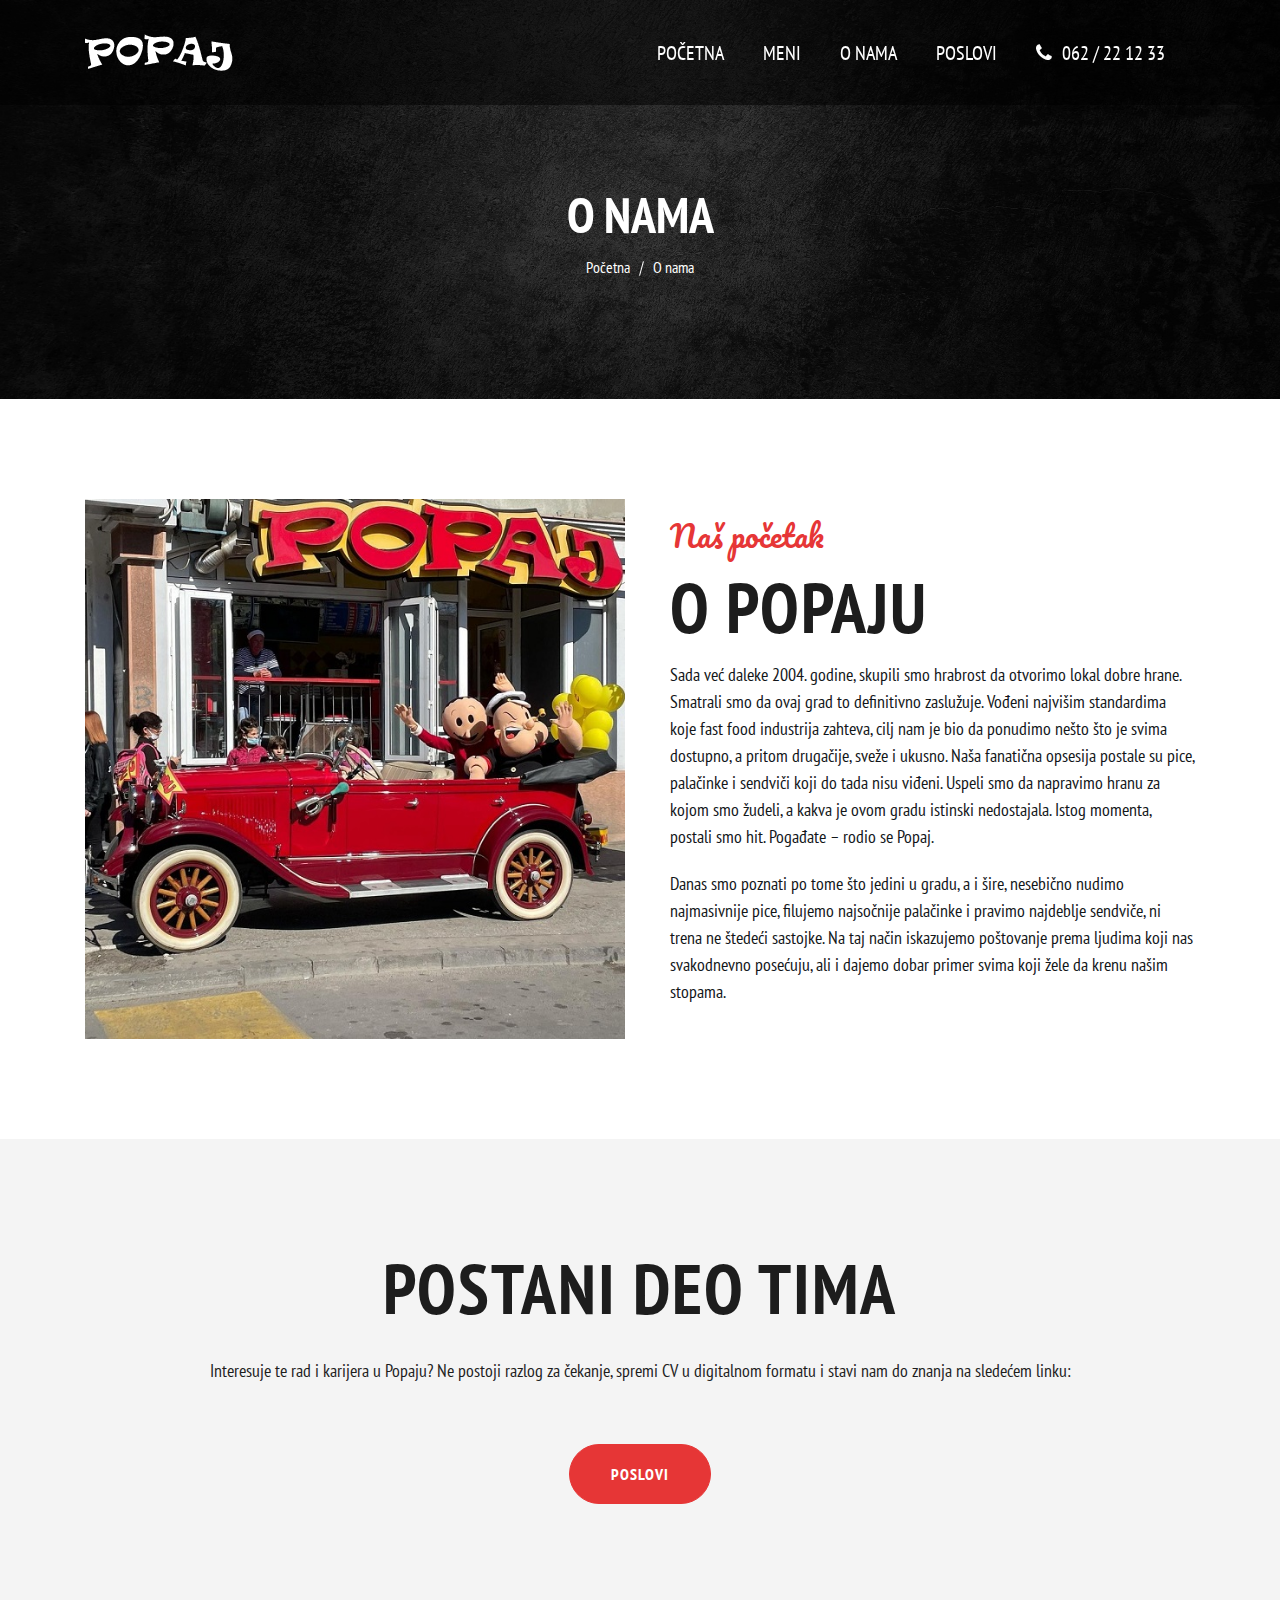
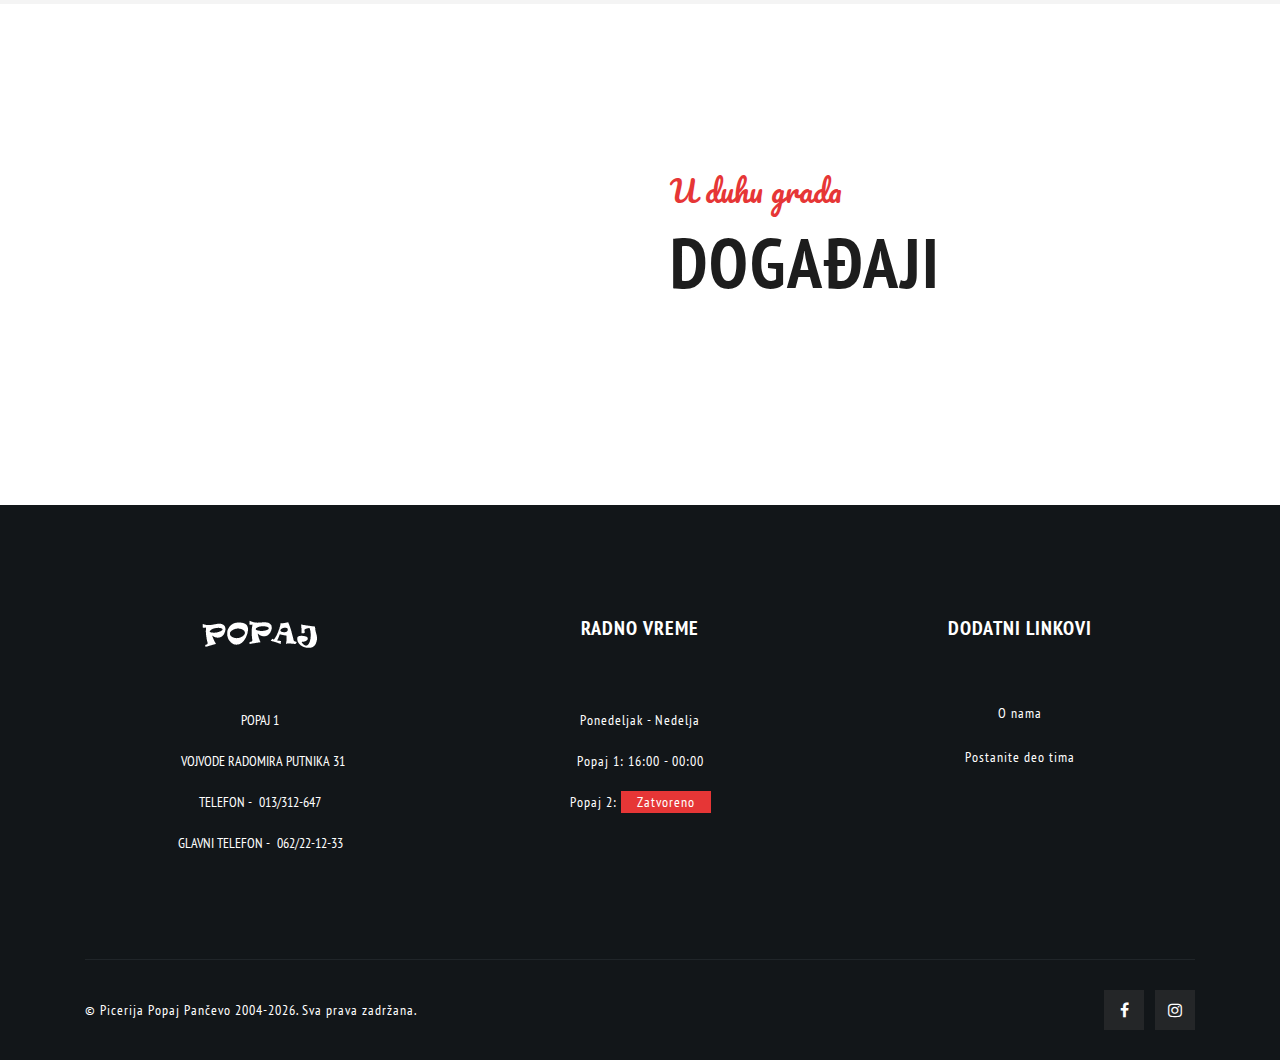
<file: about.html>
<!DOCTYPE html>
<html lang="sr">

<head>
	<title>O Popaju</title>
	<meta name="viewport" content="width=device-width, initial-scale=1.0">
	<meta charset="utf-8" />
	<link type="image/x-icon" href="images/fav-icon.png" rel="icon">
	<meta name="description"
		content="Danas smo poznati po tome što jedini u gradu, a i šire, nesebično nudimo najmasivnije pice, filujemo najsočnije palačinke i pravimo najdeblje sendviče, ni trena ne štedeći sastojke. Na taj način iskazujemo poštovanje prema ljudima koji nas svakodnevno posećuju, ali i dajemo dobar primer svima koji žele da krenu našim stopama.">
	<meta name="keywords" content="Popaj, O nama, Pocetak">
	<meta property="og:locale" content="sr_RS">
	<meta property="og:type" content="website">
	<meta property="og:title" content="Picerija Popaj">
	<meta property="og:site_name" content="Picerija Popaj">
	<meta property="og:url" content="https://www.picerijapopaj.com/about.html">
	<meta property="article:publisher" content="https://www.facebook.com/Picerija-Popaj-Pan%C4%8Devo-112635021216199/">
	<meta property="og:image" content="https://www.picerijapopaj.com/images/list-3.jpg">
	<meta property="og:description"
		content="Danas smo poznati po tome što jedini u gradu, a i šire, nesebično nudimo najmasivnije pice, filujemo najsočnije palačinke i pravimo najdeblje sendviče, ni trena ne štedeći sastojke. Na taj način iskazujemo poštovanje prema ljudima koji nas svakodnevno posećuju, ali i dajemo dobar primer svima koji žele da krenu našim stopama.">
	<meta name="author" content="Milos Stojanovski">
	<link rel="stylesheet" href="css/font-awesome.min.css">
	<link rel="stylesheet" type="text/css" href="css/animate.css">
	<link rel="stylesheet" type="text/css" href="css/bootstrap.min.css">
	<link rel="stylesheet" type="text/css" href="css/style.min.css">
	<link rel="stylesheet" type="text/css" href="css/responsive.min.css">
	<!-- Google tag (gtag.js) -->
	<script async src="https://www.googletagmanager.com/gtag/js?id=G-R2S2FL7PYW"></script>
	<script>
		window.dataLayer = window.dataLayer || [];
		function gtag() { dataLayer.push(arguments); }
		gtag('js', new Date());

		gtag('config', 'G-R2S2FL7PYW');
	</script>
</head>

<body>
	<header id="header">
		<div class="container small-margin">
			<div class="row m-0">
				<div class="col-xl-3 col-lg-2 col-md-4 col-3 p-0">
					<div class="navbar-header">
						<a class="navbar-brand page-scroll" href="index.html">
							<img alt="popaj" src="images/header-logo.png">
						</a>
					</div>
				</div>
				<div class="col-xl-9 col-lg-10 col-md-8 col-9 p-0 text-right">
					<div id="menu" class="navbar-collapse collapse">

						<ul class="nav navbar-nav">
							<li class="level">
								<a href="index.html" class="page-scroll">Početna</a>
							</li>
							<li class="level dropdown set">
								<a href="#menuNew" class="page-scroll scrollTo">Meni</a>
								<span class="opener plus"></span>
								<div class="megamenu mobile-sub-menu content megamenu-big">
									<div class="megamenu-inner-top">
										<ul class="sub-menu-level1">
											<li class="level2 menu-list-d">
												<ul class="sub-menu-level2 ">
													<li><a href="index.html#pizzaMenuAnchor">Pice</a></li>
													<li><a href="index.html#sandwichMenuAnchor">Sendviči</a></li>
													<li><a href="index.html#sweetPancakeMenuAnchorSpecial">Original Novi
															Namazi</a></li>
													<li><a href="index.html#sweetPancakeMenuAnchor">Slatke Palačinke</a>
													</li>
													<li><a href="index.html#pancakeMenuAnchor">Slane Palačinke</a></li>
												</ul>
											</li>
											<li class="level2 level2 menu-list-res">
												<ul class="sub-menu-level2 ">
													<li class="level3 remove-background"><a
															href="index.html#pizzaMenuAnchor"
															class="sideMenuCollapse">Pice</a></li>
													<li class="level3 remove-background"><a
															href="index.html#sandwichMenuAnchor"
															class="sideMenuCollapse">Sendviči</a></li>
													<li class="level3 remove-background"><a
															href="index.html#sweetPancakeMenuAnchorSpecial"
															class="sideMenuCollapse">Original&nbsp;Novi&nbsp;Namazi</a>
													</li>
													<li class="level3 remove-background"><a
															href="index.html#sweetPancakeMenuAnchor"
															class="sideMenuCollapse">Slatke&nbsp;Palačinke</a></li>
													<li class="level3 remove-background"><a
															href="index.html#pancakeMenuAnchor"
															class="sideMenuCollapse">Slane&nbsp;Palačinke</a></li>
												</ul>
											</li>
										</ul>
									</div>
								</div>
							</li>
							<li class="level">
								<a href="about.html" class="page-scroll">O nama</a>
							</li>
							<li class="level">
								<a href="contact.html" class="page-scroll">Poslovi</a>
							</li>
							<li class="level">
								<a href="tel:+38162221233"><i class="fa fa-phone" aria-hidden="true"></i>062 / 22 12 33</a>
							</li>
						</ul>
					</div>
					<div class=" header-right-link">
						<ul>
							<li class="call-icon">
								<a href="tel:+38162221233">
									<i class="fa fa-phone mobile-phone" aria-hidden="true"></i>
									<div class="link-text">062 / 22 12 33</div>
								</a>
							</li>
							<li class="side-toggle">
								<button data-target=".navbar-collapse" data-toggle="collapse" class="navbar-toggle"
									type="button"><span></span></button>
							</li>
						</ul>
					</div>
				</div>
			</div>
		</div>
	</header>

	<section id="pageStartAboutUs" class="page-banner"
		style="background: #121619 url(images/blog-8.png) no-repeat center / cover;">
		<div class="container">
			<div class="row">
				<div class="col-xl-12 col-lg-12 col-md-12">
					<div class="page-title">
						<h1 class="page-headding">O nama</h1>
						<ul>
							<li><a href="index.html" class="page-name">Početna</a></li>
							<li>O nama</li>
						</ul>
					</div>
				</div>
			</div>
		</div>
	</section>

	<section class="about-section pt-100">
		<div class="container">
			<div class="row flex-center">
				<div class="col-xl-6 col-lg-6 col-md-6">
					<div class="about-img"><img src="images/about-1.jpg" alt="about"></div>
				</div>
				<div class="col-xl-6 col-lg-6 col-md-6">
					<div class="about-text">
						<div class="headding-part">
							<p class="headding-sub">Naš početak</p>
							<h2 class="headding-title text-uppercase font-weight-bold">O popaju</h2>
						</div>
						<div class="about-desc">
							<p class="desc-about">Sada već daleke 2004. godine, skupili smo hrabrost da otvorimo lokal
								dobre hrane. Smatrali smo da ovaj grad to definitivno zaslužuje. Vođeni najvišim
								standardima koje fast food industrija zahteva, cilj nam je bio da ponudimo nešto što je
								svima dostupno, a pritom drugačije, sveže i ukusno.

								Naša fanatična opsesija postale su pice, palačinke i sendviči koji do tada nisu viđeni.
								Uspeli smo da napravimo hranu za kojom smo žudeli, a kakva je ovom gradu istinski
								nedostajala.

								Istog momenta, postali smo hit.

								Pogađate – rodio se Popaj.</p>
							<p class="desc-about">

								Danas smo poznati po tome što jedini u gradu, a i šire, nesebično nudimo najmasivnije
								pice, filujemo najsočnije palačinke i pravimo najdeblje sendviče, ni trena ne štedeći
								sastojke. Na taj način iskazujemo poštovanje prema ljudima koji nas svakodnevno
								posećuju, ali i dajemo dobar primer svima koji žele da krenu našim stopama.</p>
						</div>
					</div>
				</div>
			</div>
		</div>
	</section>

	<section class="our-story pt-100">
		<div class="container">
			<div class="row">
				<div class="col-xl-12 col-lg-12 col-md-12">
					<div class="headding-part text-center">
						<p class="headding-sub"></p>
						<h2 class="headding-title text-uppercase font-weight-bold">Postani deo tima</h2>
					</div>
				</div>
				<div class="col-xl-12 col-lg-12 col-md-12">
					<div class="story text-center">
						<p class="story-text">Interesuje te rad i karijera u Popaju? Ne postoji razlog za čekanje,
							spremi CV u digitalnom formatu i stavi nam do znanja na sledećem linku:</p>
						<a href="contact.html" class="com-btn">Poslovi</a>
					</div>
				</div>
			</div>
		</div>
	</section>

	<section class="experience ptb">
		<div class="container">
			<div class="row flex-center">
				<div class="col-xl-6 col-lg-6 col-md-6">
					<div class="about-img">
						<iframe src="https://www.youtube.com/embed/VIACnTt2qAY" title="Popaj" frameborder="0"
							allow="accelerometer; autoplay; clipboard-write; encrypted-media; gyroscope; picture-in-picture; web-share"
							allowfullscreen></iframe>
					</div>
				</div>
				<div class="col-xl-6 col-lg-6 col-md-6">
					<div class="about-text">
						<div class="headding-part">
							<p class="headding-sub">U duhu grada</p>
							<h2 class="headding-title text-uppercase font-weight-bold">Događaji</h2>
						</div>
						<div class="about-desc">
							<p class="desc-about"></p>
						</div>
					</div>
				</div>
			</div>
		</div>
	</section>

	<div class="widgetPhone">
		<a href="tel:+38162221233"><i class="fa fa-phone" aria-hidden="true"></i></a>
	</div>

	<div class="top-scrolling">
		<a href="#pageStartAboutUs" class="scrollTo"><i class="fa fa-angle-up" aria-hidden="true"></i></a>
	</div>

	<footer>
		<div class="container">
			<div class="footer">
				<div class="row">
					<div class="col-xl-4 col-lg-4 col-md-4 footer-box">
						<div class="footer-logo">
							<img class="padding50" src="images/footer-logo.png" alt="footer-logo">
							<ul>
								<li>popaj 1</li>
								<li>
									<a href="https://goo.gl/maps/vQ7ADdxZWBPnu5LB8" target="_blank">Vojvode Radomira
										Putnika 31</a>
								</li>
								<li>telefon - <a href="tel:+38113312647">013/312-647</a></li>
								<li>glavni telefon - <a href="tel:+38162221233">062/22-12-33</a></li>
							</ul>
						</div>
					</div>

					<div class="col-xl-4 col-lg-4 col-md-4 footer-box">
						<div class="opening-hours">
							<h2>Radno vreme</h2>
							<ul>
								<li>Ponedeljak - Nedelja</li>
								<li>
									Popaj 1: 16:00 - 00:00
								</li>
								<li>
									Popaj 2:&nbsp;<span class="footer-close">Zatvoreno</span>
								</li>
							</ul>
						</div>
					</div>

					<div class="col-xl-4 col-lg-4 col-md-4 footer-box">
						<div class="useful-links">
							<h2>dodatni linkovi</h2>
							<ul>
								<li><a href="about.html">O nama</a></li>
								<li><a href="contact.html">Postanite deo tima</a></li>
							</ul>
						</div>
					</div>
				</div>
			</div>
			<div class="copyright">
				<div class="row">
					<div class="col-xl-6 col-lg-6 col-md-6 copyright-box">
						<p class="copy-text" id="copyright"></p>
					</div>

					<div class="col-xl-6 col-lg-6 col-md-6 copyright-box">
						<ul>
							<li><a href="https://m.facebook.com/Picerija-Popaj-Pan%C4%8Devo-112635021216199/"
									target="_blank"><i class="fa fa-facebook" aria-hidden="true"></i></a></li>
							<li><a href="https://www.instagram.com/popaj_picerija/" target="_blank"><i
										class="fa fa-instagram" aria-hidden="true"></i></a></li>
						</ul>
					</div>
				</div>
			</div>
		</div>
	</footer>

	<script src="js/jquery.min.js"></script>
	<script src="js/bootstrap.min.js"></script>
	<script src="js/script.js"></script>

</body>

</html>
</file>
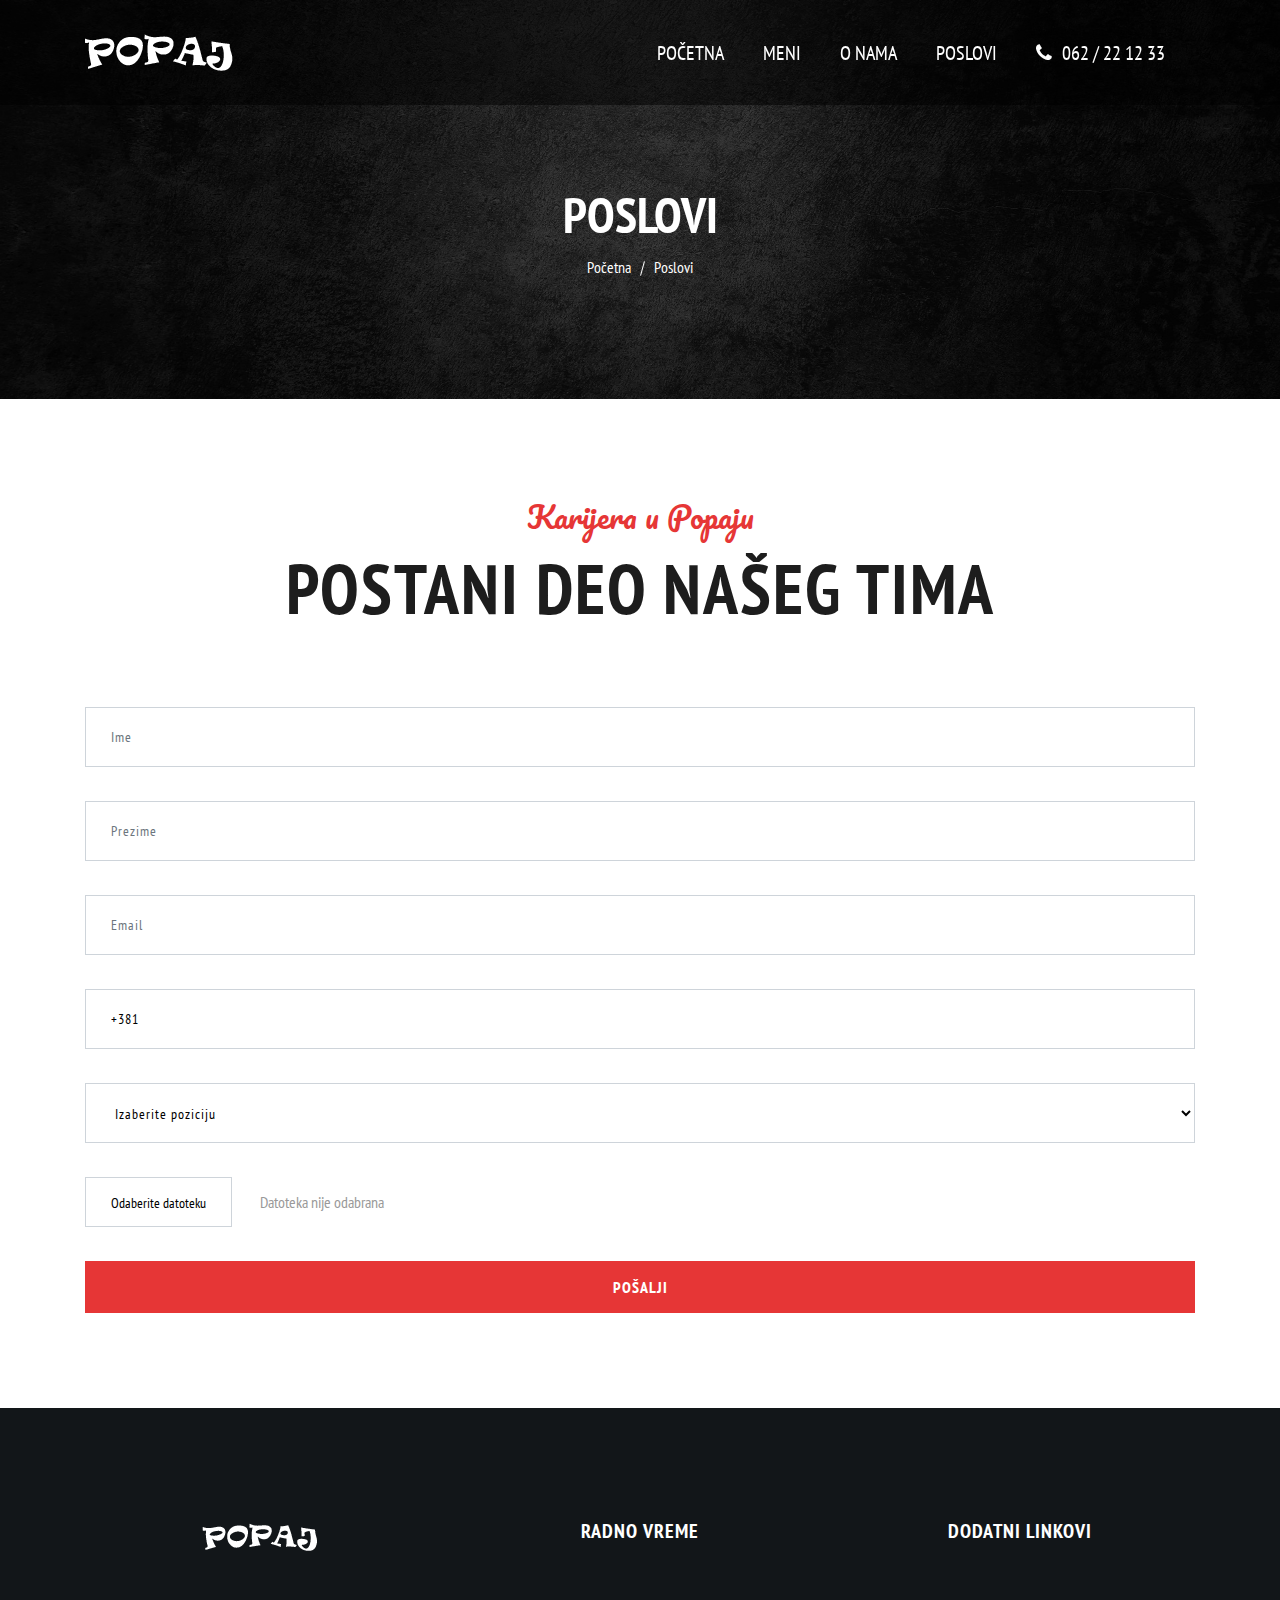
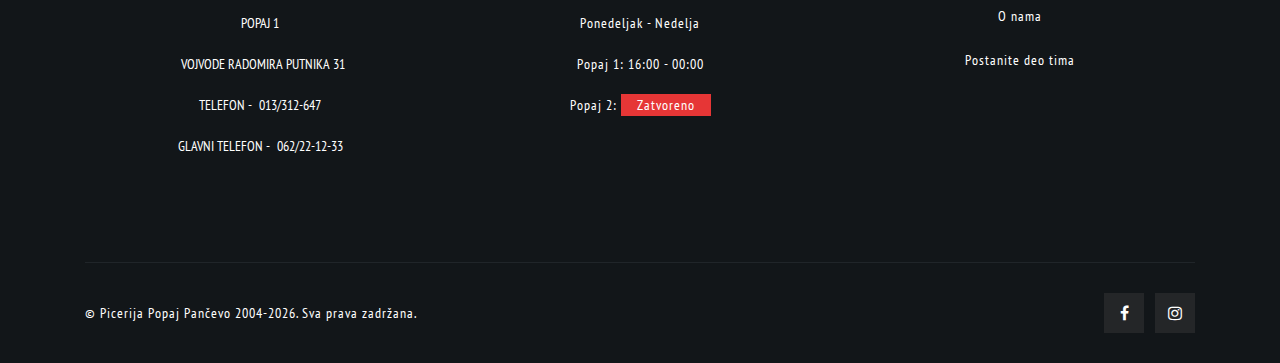
<file: contact.html>
<!DOCTYPE html>
<html lang="sr">

<head>
	<title>Zaposlite se u Popaju</title>
	<meta name="viewport" content="width=device-width, initial-scale=1.0">
	<meta charset="utf-8" />
	<link type="image/x-icon" href="images/fav-icon.png" rel="icon">
	<meta name="description"
		content="Ukoliko ste u potrazi za poslom, i interesuje Vas rad u pozitivnom okruženju - spremite CV u digitalnom formatu i pišite nam!">
	<meta name="keywords" content="Zaposlenje, Posao, Pancevo, Popaj">
	<meta name="author" content="Milos Stojanovski">
	<meta property="og:locale" content="sr_RS">
	<meta property="og:type" content="website">
	<meta property="og:title" content="Picerija Popaj">
	<meta property="og:site_name" content="Picerija Popaj">
	<meta property="og:url" content="https://www.picerijapopaj.com/contact.html">
	<meta property="article:publisher" content="https://www.facebook.com/Picerija-Popaj-Pan%C4%8Devo-112635021216199/">
	<meta property="og:image" content="https://www.picerijapopaj.com/images/list-3.jpg">
	<meta property="og:description"
		content="Ukoliko ste u potrazi za poslom, i interesuje Vas rad u pozitivnom okruženju - spremite CV u digitalnom formatu i pišite nam!">
	<link rel="stylesheet" href="css/font-awesome.min.css">
	<link rel="stylesheet" type="text/css" href="css/animate.css">
	<link rel="stylesheet" type="text/css" href="css/bootstrap.min.css">
	<link rel="stylesheet" type="text/css" href="css/style.min.css">
	<link rel="stylesheet" type="text/css" href="css/responsive.min.css">
	<!-- Google tag (gtag.js) -->
	<script async src="https://www.googletagmanager.com/gtag/js?id=G-R2S2FL7PYW"></script>
	<script>
		window.dataLayer = window.dataLayer || [];
		function gtag() { dataLayer.push(arguments); }
		gtag('js', new Date());

		gtag('config', 'G-R2S2FL7PYW');
	</script>
</head>

<body>

	<header id="header">
		<div class="container small-margin">
			<div class="row m-0">
				<div class="col-xl-3 col-lg-2 col-md-4 col-3 p-0">
					<div class="navbar-header">
						<a class="navbar-brand page-scroll" href="index.html">
							<img alt="popaj" src="images/header-logo.png">
						</a>
					</div>
				</div>
				<div class="col-xl-9 col-lg-10 col-md-8 col-9 p-0 text-right">
					<div id="menu" class="navbar-collapse collapse">

						<ul class="nav navbar-nav">
							<li class="level">
								<a href="index.html" class="page-scroll">Početna</a>
							</li>
							<li class="level dropdown set">
								<a href="#menuNew" class="page-scroll scrollTo">Meni</a>
								<span class="opener plus"></span>
								<div class="megamenu mobile-sub-menu content megamenu-big">
									<div class="megamenu-inner-top">
										<ul class="sub-menu-level1">
											<li class="level2 menu-list-d">
												<ul class="sub-menu-level2 ">
													<li><a href="index.html#pizzaMenuAnchor">Pice</a></li>
													<li><a href="index.html#sandwichMenuAnchor">Sendviči</a></li>
													<li><a href="index.html#sweetPancakeMenuAnchorSpecial">Original Novi
															Namazi</a></li>
													<li><a href="index.html#sweetPancakeMenuAnchor">Slatke Palačinke</a>
													</li>
													<li><a href="index.html#pancakeMenuAnchor">Slane Palačinke</a></li>
												</ul>
											</li>
											<li class="level2 level2 menu-list-res">
												<ul class="sub-menu-level2 ">
													<li class="level3 remove-background"><a
															href="index.html#pizzaMenuAnchor"
															class="sideMenuCollapse">Pice</a></li>
													<li class="level3 remove-background"><a
															href="index.html#sandwichMenuAnchor"
															class="sideMenuCollapse">Sendviči</a></li>
													<li class="level3 remove-background"><a
															href="index.html#sweetPancakeMenuAnchorSpecial"
															class="sideMenuCollapse">Original&nbsp;Novi&nbsp;Namazi</a>
													</li>
													<li class="level3 remove-background"><a
															href="index.html#sweetPancakeMenuAnchor"
															class="sideMenuCollapse">Slatke&nbsp;Palačinke</a></li>
													<li class="level3 remove-background"><a
															href="index.html#pancakeMenuAnchor"
															class="sideMenuCollapse">Slane&nbsp;Palačinke</a></li>
												</ul>
											</li>
										</ul>
									</div>
								</div>
							</li>
							<li class="level">
								<a href="about.html" class="page-scroll">O nama</a>
							</li>
							<li class="level">
								<a href="contact.html" class="page-scroll">Poslovi</a>
							</li>
							<li class="level">
								<a href="tel:+38162221233"><i class="fa fa-phone" aria-hidden="true"></i>062 / 22 12 33</a>
							</li>
						</ul>
					</div>
					<div class=" header-right-link">
						<ul>
							<li class="call-icon">
								<a href="tel:+38162221233">
									<i class="fa fa-phone mobile-phone" aria-hidden="true"></i>
									<div class="link-text">062 / 22 12 33</div>
								</a>
							</li>
							<li class="side-toggle">
								<button data-target=".navbar-collapse" data-toggle="collapse" class="navbar-toggle"
									type="button"><span></span></button>
							</li>
						</ul>
					</div>
				</div>
			</div>
		</div>
	</header>

	<section id="pageStartContact" class="page-banner"
		style="background: #121619 url(images/blog-8.png) no-repeat center / cover;">
		<div class="container">
			<div class="row">
				<div class="col-xl-12 col-lg-12 col-md-12">
					<div class="page-title">
						<h1 class="page-headding">Poslovi</h1>
						<ul>
							<li><a href="index.html" class="page-name">Početna</a></li>
							<li>Poslovi</li>
						</ul>
					</div>
				</div>
			</div>
		</div>
	</section>

	<section class="contact ptb">
		<div class="container">
			<div class="row">
				<div class="col-xl-12 col-lg-12 col-md-12">
					<div class="headding-part text-center">
						<p class="headding-sub">Karijera u Popaju</p>
						<h2 class="headding-title text-uppercase font-weight-bold">Postani deo našeg tima</h2>
					</div>
				</div>
			</div>
			<div class="contact-in">
				<div class="row">
					<div class="col-xl-12 col-lg-12 col-md-12">
						<div class="leave">
							<form id="contactForm" role="form" onsubmit="return false">
								<div class="form-group">
									<input type="text" name="firstname" class="form-control" placeholder="Ime">
									<span id="firstNameError" class="error"></span>
								</div>
								<div class="form-group">
									<input type="text" name="lastname" class="form-control" placeholder="Prezime">
									<span id="lastNameError" class="error"></span>
								</div>
								<div class="form-group">
									<input type="text" name="email" class="form-control" placeholder="Email">
									<span id="emailError" class="error"></span>
								</div>
								<div class="form-group">
									<input type="text" value="+381" name="phone" class="form-control"
										placeholder="Telefon">
									<span id="phoneError" class="error"></span>
								</div>
								<div class="form-group">
									<select id="jobs" class="form-control" name="jobs">
										<option value="" disabled selected>Izaberite poziciju</option>
										<option value="Pica majstor">Pica majstor</option>
										<option value="Prodavac">Prodavac</option>
										<option value="Vozač">Vozač</option>
									</select>
									<span id="jobsError" class="error"></span>
								</div>
								<div class="form-group">
									<div class="form-control-file-custom">
										<input type="file" id="cv" name="file" class="inputfile">
										<label for="cv" id="cvLabel">Odaberite datoteku</label>

										<span id="selected_filename">Datoteka nije odabrana</span>
									</div>
									<span id="fileError" class="error"></span>
								</div>

								<button type="submit" name="sendmail" value="send" class="post-com"
									onclick='validateAndSendForm()'>Pošalji</button>
							</form>
						</div>
					</div>
				</div>

			</div>

	</section>
	<div id="mailSuccessMsg" class="alert alert-success alert-dismissible animated fadeOut" role="alert">
		<strong>Hvala Vam!</strong>&nbsp;Uspešno ste poslali prijavu.
		<button type="button" class="close" data-dismiss="alert" aria-label="Close">
			<span aria-hidden="true">&times;</span>
		</button>
	</div>
	<div id="mailFailureMsg" class="alert alert-danger alert-dismissible animated fadeOut" role="alert">
		<strong>Došlo je do greške.</strong>&nbsp;Molimo Vas pokušajte ponovo kasnije.
		<button type="button" class="close" data-dismiss="alert" aria-label="Close">
			<span aria-hidden="true">&times;</span>
		</button>
	</div>
	</div>
	<div class="widgetPhone">
		<a href="tel:+38162221233"><i class="fa fa-phone" aria-hidden="true"></i></a>
	</div>
	<div class="top-scrolling">
		<a href="#pageStartContact" class="scrollTo"><i class="fa fa-angle-up" aria-hidden="true"></i></a>
	</div>

	<footer>
		<div class="container">
			<div class="footer">
				<div class="row">
					<div class="col-xl-4 col-lg-4 col-md-4 footer-box">
						<div class="footer-logo">
							<img class="padding50" src="images/footer-logo.png" alt="footer-logo">
							<ul>
								<li>popaj 1</li>
								<li>
									<a href="https://goo.gl/maps/vQ7ADdxZWBPnu5LB8" target="_blank">Vojvode Radomira
										Putnika 31</a>
								</li>
								<li>telefon - <a href="tel:+38113312647">013/312-647</a></li>
								<li>glavni telefon - <a href="tel:+38162221233">062/22-12-33</a></li>
							</ul>
						</div>
					</div>

					<div class="col-xl-4 col-lg-4 col-md-4 footer-box">
						<div class="opening-hours">
							<h2>Radno vreme</h2>
							<ul>
								<li>Ponedeljak - Nedelja</li>
								<li>
									Popaj 1: 16:00 - 00:00
								</li>
								<li>
									Popaj 2:&nbsp;<span class="footer-close">Zatvoreno</span>
								</li>
							</ul>
						</div>
					</div>

					<div class="col-xl-4 col-lg-4 col-md-4 footer-box">
						<div class="useful-links">
							<h2>dodatni linkovi</h2>
							<ul>
								<li><a href="about.html">O nama</a></li>
								<li><a href="contact.html">Postanite deo tima</a></li>
							</ul>
						</div>
					</div>
				</div>
			</div>
			<div class="copyright">
				<div class="row">
					<div class="col-xl-6 col-lg-6 col-md-6 copyright-box">
						<p class="copy-text" id="copyright"></p>
					</div>

					<div class="col-xl-6 col-lg-6 col-md-6 copyright-box">
						<ul>
							<li><a href="https://m.facebook.com/Picerija-Popaj-Pan%C4%8Devo-112635021216199/"
									target="_blank"><i class="fa fa-facebook" aria-hidden="true"></i></a></li>
							<li><a href="https://www.instagram.com/popaj_picerija/" target="_blank"><i
										class="fa fa-instagram" aria-hidden="true"></i></a></li>
						</ul>
					</div>
				</div>
			</div>
		</div>
	</footer>

	<script src="js/jquery.min.js"></script>
	<script src="js/bootstrap.min.js"></script>
	<script src="js/script.js"></script>
	<script src="js/formValidation.js"></script>
</body>

</html>
</file>
<file: css/style.min.css>
@import url(https://fonts.googleapis.com/css2?family=PT+Sans+Narrow:wght@400;700&family=Pacifico&display=swap);a,a:hover{text-decoration:none}a,input{transition:.4s}button,button:focus,input,textarea:focus{outline:0}input:focus,textarea:focus{box-shadow:unset!important}a,body,h1,h2,h3,h4,h5,h6,li,p,ul{padding:0;margin:0}button.owl-next:before,button.owl-prev:before{font-size:80px;color:#848486;font-family:fontawesome}.top-scrolling,.widgetPhone{right:20px;visibility:hidden;opacity:0;z-index:2}#preloader,header#header{top:0;width:100%;position:fixed}.banner-headding,.banner-sub-hed,.btn,.com-btn,.com-btn-green,.megamenu .level2>a,.navbar-nav>li>a,button{text-transform:uppercase}.banner-images,.banner-text{left:50%;transform:translate(-50%)}input:focus,select:focus{outline:0!important}.blog-btn,.blog-headding:hover,.copyright .copy-text a:hover,.iteam-order1:hover,.new-box .news-more,.news-headline:hover{text-decoration:underline}*{box-sizing:border-box}body{font-family:'PT Sans Narrow',sans-serif;font-size:16px;font-weight:400;color:#999;overflow:overlay}li,ul{list-style:none}a{color:#1d1d1d;cursor:pointer}a:hover{color:#e63636}.checkout-part .check-box input,.checkout-part .radio input.radio-button,.display-none,.menu-list-res,.online-booking .custom-select-wrapper select,.opener.plus,.show-mobile-addons,.side-toggle{display:none}.background-black{background-color:#000!important;transition:2s}.container{max-width:1230px;padding-left:15px;padding-right:15px;margin:0 auto}.level a i,.margin-right-10,.mobile-phone{margin-right:10px}.container:after{content:"";display:table;clear:both}.small-margin{max-width:95%}#preloader{left:0;height:100%;z-index:9999;background:url(../images/loader.gif) center no-repeat #fff}#preloader label{position:absolute;top:50%;left:50%;transform:translate(-50%,-50%);margin-top:50px;font-size:16px;color:#1d1d1d;letter-spacing:1px}.headding-part .headding-sub{font-size:30px;color:#e63636;font-family:Pacifico,cursive}.headding-part .headding-title{font-size:70px;color:#1d1d1d;line-height:58px;letter-spacing:2px;margin-top:20px}.btn i.fa~span{margin-left:5px}hr{margin-bottom:0;margin-top:0;border-top:1px solid #e5e5e5;border-bottom:none;border-left:none;border-right:none}.small-letters{font-size:10px;text-align:center}h1{font-size:43px}h2{font-size:35px}h3{font-size:20px}h4{font-size:17px}h5{font-size:15px}h6{font-size:13px}.new-box .news-more:hover,.releted-product .headding-part .headding-title,h1,h2,h3,h4,h5,h6{color:#1d1d1d}.com-btn-green{background:#354d19;border:1px solid #354d19}.com-btn{background:#e63636;border:1px solid #e63636}.com-btn,.com-btn-green{color:#fff;font-weight:700;padding:17px 41px;border-radius:50px;display:inline-block;letter-spacing:1px;margin-top:40px}.com-btn-green:hover{background:#fefefe;color:#354d19}.com-btn:hover{background:#fefefe;color:#e63636}.btn,button{padding:13px 15px;font-size:16px;line-height:16px;font-weight:400;cursor:pointer;transition:.3s;-moz-transition:.3s;-webkit-transition:.3s;-o-transition:.3s;border-radius:20px;-moz-border-radius:20px;-webkit-border-radius:20px;-o-border-radius:20px}.btn-color{color:#fff!important;background:#e63636;border:1px solid #e63636}.btn-color:hover{color:#e63636!important;background:0 0;border:1px solid #e63636}.btn-green{color:#fff!important;background:#91b842;border:none}.btn-green:hover{color:#fff!important;background:#e63636}button.owl-prev{left:30px}button.owl-prev:before{content:"\f104"}button.owl-next{right:30px}button.owl-next:before{content:"\f105"}a.btn.btn-green{padding:13px 15px!important}a.btn.btn-green:hover{color:#fff!important;background:rgb(253 157 62 / .7)}.shopping-cart .btn{border-radius:unset;font-weight:700;letter-spacing:1px;padding:18px 26px}.btn.small{padding:8px 15px;font-weight:400;font-size:14px;border-radius:unset}.right-side{float:right}.align-left{text-align:left!important}.ptb{padding-top:95px;padding-bottom:95px}.new-box ul,.pt-20{padding-top:20px}.pt-50,.useful-links ul{padding-top:50px}.pt-70{padding-top:70px}.pt-100,footer{padding-top:100px}.banner-slide-2 .banner-box,.pt-120{padding-top:120px}.pt-140{padding-top:140px}.baseIngredients,.lastSalad,.menu-list.pt-100,.pb-50{padding-bottom:50px}.pb-30{padding-bottom:30px}.blog-detail,.blog-pagination,.experience,.pb-100{padding-bottom:100px}.pb-120{padding-bottom:120px}.mt-20{margin-top:20px}.margin-top-30,.mega-menu-promotion-wrapper,.mt-30,.mtb-30{margin-top:30px}#fileError,.crust-choose,.leave .form-group,.margin-bottom-20,.mb-20,.mb-sm-20,.menu-list-box,.shop-name{margin-bottom:20px}.checkout-part .main-form .form-group,.margin-bottom-30,.mb-30{margin-bottom:30px}.mb-60{margin-bottom:60px}.mtb-30{margin-bottom:30px}.widgetPhone{position:fixed;bottom:70px}.top-scrolling{position:fixed;bottom:20px;transition:.4s}.top-scrolling.sticky,.widgetPhone.sticky{opacity:1;visibility:visible}.top-scrolling a,.widgetPhone a{display:block;width:40px;height:40px;line-height:40px;text-align:center;background:#e63636;border-radius:100%;color:#fff;font-size:30px}.comment-detail .reply-btn:hover,.post-comm:hover,.top-scrolling a:hover,.widgetPhone a:hover{background:#000}table.border{border-color:#e5e5e5!important}.header-link-dropdown,.megamenu{border-top:3px solid #e63636;box-shadow:0 6px 12px rgba(0,0,0,.2);position:absolute}header#header{z-index:999;padding:15px 0;background-color:rgba(0,0,0,.5)}.cart-dropdown .cart-list li .media .pull-left img,.navbar-brand img{max-width:100%}.navbar-header .navbar-brand{padding:0;margin-right:0}header#header.scrolled{background-color:#000!important;transition:background-color 1s linear}.navbar-collapse.collapse{display:inline-block;padding-left:0}.navbar-collapse>ul{display:inline-block;float:none!important;text-align:left}li.order-online{position:relative;top:6px}.nav>li{position:inherit;display:inline-block}.navbar-nav>li>a{padding:15px 18px;display:inline-block;font-weight:400;color:#fff;font-size:20px;position:relative}.navbar-nav .megamenu a{color:#000}.banner-headding span,.blog-box ul li a:hover,.chef-box:hover .chef-ct,.chef-box:hover .chef-name,.contact-detail ul li a:hover,.copyright .copy-text a,.crust-title span,.experience button.close:hover,.filter-name:hover,.filter-part .custom-select-trigger:hover,.filter-part .opened .custom-select-trigger,.footer-logo ul li a:hover,.iteam-name:hover,.megamenu .sub-menu-level2 li.level3>a:hover,.menu-list-d .mega-menu-item a:hover,.menu-title:hover,.navbar-nav .megamenu a span,.navbar-nav>li:focus>a,.navbar-nav>li:hover>a,.page-name:hover,.releted-product .menu-title:hover,.ser-title:hover,.title-orientation ul li a:hover,.useful-links ul li a:hover,ul.compare li a:hover,ul.share li a:hover{color:#e63636}.border-tab ul li:last-child,.comment .comment-detail,.navbar-nav>li:last-child>a{padding-right:0}#menu,.megamenu-inner-top .left-p{padding-right:30px}.menu-toggle{width:30px;height:27px;background:#363535;position:absolute;top:10px;right:40px;display:none;align-items:center;justify-content:center}.menu-toggle .toggle-bar,.navbar-toggle span{width:80%;background:#fff;height:2px;display:block;transition:.4s}#ad,.banner:before{background-position:center;background-repeat:no-repeat}.menu-toggle .toggle-bar:before,.navbar-toggle span:before{content:"";position:absolute;top:5px;left:3px;width:80%;height:2px;background:#fff;transition:.4s}.menu-toggle .toggle-bar:after,.navbar-toggle span:after{content:"";position:absolute;bottom:5px;left:3px;width:80%;height:2px;background:#fff;transition:.4s}.menu-toggle.active .toggle-bar,.navbar-toggle.active span{background:0 0}.menu-toggle.active .toggle-bar:before,.navbar-toggle.active span:before{transform:rotate(-45deg);top:12px}.menu-toggle.active .toggle-bar:after,.navbar-toggle.active span:after{transform:rotate(45deg);bottom:13px}.mobile-phone{font-weight:400;color:#fff;font-size:25px;margin-top:3px}.megamenu{background:#fff;color:#a4a4a4;display:none;padding:20px 40px;z-index:2;transition:.4s;-moz-transition:.4s;-webkit-transition:.4s;-o-transition:.4s}.megamenu.full{left:0;width:100%}.comment,.megamenu-inner-top{display:inline-block;width:100%}.megamenu .sub-menu-level1 li.level2{float:left}.megamenu .level2>a{display:inline-block;margin-right:35px;color:#e63636;font-weight:600;margin-bottom:10px;max-width:100%}.megamenu .sub-menu-level2 li.level3>a{display:inline-block;padding:4px 0;font-size:16px;width:100%}.megamenu .sub-menu-level2 li.level3>a span{float:left;font-size:0;margin-right:9px;margin-top:11px;width:5px;height:5px;background:#e63636}.navbar-toggle{width:30px;height:27px;background:#363535;position:absolute;top:7px;right:-15px;border-radius:unset;display:none;align-items:center;justify-content:center;padding:0!important;z-index:99999}.header-right-link{float:right;align-items:center;display:none}.header-right-link>ul>li{float:left;padding:0 10px;position:relative;overflow:hidden}.header-right-link ul li:hover{overflow:visible}.header-right-link ul li>a{display:flex;align-items:center}.header-right-link>ul>li>a span.icon{margin-top:4px;background:url("../images/sprite.png") no-repeat;height:30px;width:35px;float:left;transition:.4s;-moz-transition:.4s;-webkit-transition:.4s;-o-transition:.4s}.header-right-link>ul>li>a .link-text{display:inline-block;font-size:20px;color:#fff}.header-right-link ul li.cart-icon>a span.icon{background-position:-9px -14px;position:relative}.header-right-link ul li.call-icon>a span.icon{background-position:-9px -89px;position:relative}.header-right-link ul li.call-icon:hover>a span.icon{background-position:-9px -122px}.header-link-dropdown{background:#fff;width:290px;display:inline-block;right:0;top:100%;padding:20px;opacity:0;transition:.4s ease-in-out;-webkit-transition:.4s ease-in-out;-moz-transition:.4s ease-in-out;-o-transition:.4s ease-in-out;z-index:3}.header-right-link .link-dropdown-list>li{position:relative;padding-bottom:15px;margin-bottom:15px;border-bottom:1px solid #dedede}.cart-dropdown ul li a:hover{color:#e4964d}.cart-dropdown .cart-list li .media{padding-right:25px;margin-top:0}.cart-dropdown .media-body span{font-weight:500;margin-bottom:5px;font-size:13px;line-height:18px;display:inline-block}.cart-dropdown .cart-list li .media .pull-left{width:105px;padding-right:20px}.close-cart{height:15px;position:absolute;right:0;top:0;width:15px;padding:0!important}.input-text.qty{border:1px solid #dedede;border-radius:5px;max-width:50px;padding:4px 13px;float:left;text-align:center;margin:0 0 0 5px}.cart-list.link-dropdown-list,.comment-part{text-align:left}.align-center,.banner-text,.centralItem,.customer .owl-dots,.footer-box,.menu-list-d .mega-menu-promotion,.page-title{text-align:center}.cart-dropdown .input-text.qty{background-color:transparent;padding:2px 13px}.cart-dropdown .cart-price{font-weight:500;font-size:16px}.product-qty{margin-top:10px}.custom-qty{display:inline-flex}.menu-list-d .mega-menu-item .sub-res-head{margin-bottom:10px;font-size:20px;color:#1d1d1d;font-weight:700}.menu-list-d .mega-menu-item a{font-weight:400;padding:10px 0;position:relative;display:-webkit-box;display:-ms-flexbox;display:flex;-webkit-box-align:center;-ms-flex-align:center;align-items:center;color:#1d1d1d}.menu-list-d .mega-menu-promotion img{width:150px;margin-bottom:5px;-webkit-transition:.3s;-o-transition:.3s;transition:.3s;position:relative;top:0}.mega-menu-promotion-text h4{margin-bottom:5px;font-size:18px}.menu-list-d .mega-menu-promotion-text p a{display:block;padding:0;color:#1d1d1d;font-weight:700}.mega-menu-promotion-text span{font-size:14px;font-weight:600;line-height:21px;color:#848486}.img-filter img:hover,.menu-list-d .mega-menu-promotion:hover img{top:-10px}.border-tab ul li.current a:before,.cart-item-table .product-image img,.checkout-part .checkout-products .pro-media a img,.chef-bottom-bg img,.chef-top-bg img,.customer-bottom-bg img,.customer-top-bg img,.filter-grid .img-filter img,.form-control-file-custom,.megamenu-big,.megamenu-big .pizza-menu img,.menu-bottom-bg img,.menu-top-bg img,.news-img .news-image,.shopping-cart select.full{width:100%}#header .col-xl-9{position:unset}#header .row.m-0,.about-cus,.about-img,.about-img.overlay,.all-img-banner,.file,.megamenu-big .menu-list-d ul li,.news-img{position:relative}.megamenu-big .menu-grid{padding:10px;margin-bottom:10px;transition:.4s}.menu-grid-center{display:flex;width:100%;align-items:center}.megamenu-big .menu-grid:hover{background:rgb(253 157 62 / .15)}.comment-img,.megamenu-big .pizza-menu{width:100px;float:left}.megamenu-big .pizza-det{width:calc(100% - 100px);float:left;padding-left:10px}.megamenu-big .pizza-det .Pizza-name-1{font-size:16px;color:#000;text-overflow:ellipsis;white-space:nowrap;overflow:hidden}.megamenu-big .pizza-det .pizza-price-1{font-size:16px;color:#e63636}.megamenu-big .menu-list-d ul{padding-top:32px}.megamenu-big .menu-list-d ul li:before{content:"";position:absolute;top:14px;left:0;width:5px;height:5px;background:#e63636}.megamenu-big .menu-list-d ul li a{color:#000!important;font-size:16px;padding:3px 15px;display:inline-block;text-overflow:ellipsis;white-space:nowrap;overflow:hidden;max-width:260px}.banner .owl-nav button:hover,.megamenu-big .menu-list-d ul li a:hover{color:#e63636!important}.title-image{width:350px}.text-right{display:flex;align-items:center;justify-content:flex-end;padding-right:50px}.information-mobile,.title-orientation{color:#fff;font-weight:600;transition:.8s}.information-mobile{background-color:rgba(0,0,0,.6);height:490px;margin-top:auto;width:100%;display:none;flex-direction:row;justify-content:space-evenly;padding:35px;-webkit-animation:2s forwards scroll-up;animation:2s forwards scroll-up}.title-orientation,.title-orientation:hover{background-color:rgba(0,0,0,0)}.title-orientation{padding-left:0!important;padding-right:0!important;height:110vh;width:100%;font-size:20px;display:flex;justify-content:center;align-items:center;-webkit-animation:3s fadein;-moz-animation:3s fadein;-ms-animation:fadein 3s;-o-animation:3s fadein;animation:3s fadein}.title-orientation ul li{display:flex;flex-direction:row;align-items:center}.center{justify-content:space-around}#social-links{margin:0 auto;width:20%;display:flex;flex-direction:row;justify-content:space-between}.information-mobile ul li i,.title-orientation ul li i{margin-right:15px}#social-links a,.title-orientation ul li a{font-size:20px}.information-mobile ul li a{font-size:15px}.font-22,.information-mobile h2{font-size:22px}#social-links a,.information-mobile h2,.information-mobile ul li a,.title-orientation h2,.title-orientation ul li a{color:#fff;font-weight:600}.information-mobile ul li a,.title-orientation ul li a{margin-right:25px}.margin-bottom-5{margin-bottom:5px}.margin-top-5{margin-top:5px}.contact-in .leave .form-group,.margin-bottom-10{margin-bottom:10px}.margin-bottom-50{margin-bottom:50px}.menu-img,.owl-carousel .owl-item .banner-slide-2 .pizza-img{margin:0 auto}.padding-left-40{padding-left:12%}#ad{height:800px;background-image:url(../images/dubai.jpg);background-size:contain}#ad-naslov{color:#354e19;margin-top:20px}@keyframes scroll-up{0%{top:350px}100%{top:0}}@keyframes fadein{from{opacity:0}to{opacity:1}}@-moz-keyframes fadein{from{opacity:0}to{opacity:1}}@-webkit-keyframes fadein{from{opacity:0}to{opacity:1}}@-ms-keyframes fadein{from{opacity:0}to{opacity:1}}.show-info-lower{display:none!important}.banner-row{width:100%;height:100%}.banner{background-color:#121619;position:relative;min-height:110vh;display:flex;justify-content:center;align-items:center}.banner-images,.banner-slide-2 .pizza-it,.banner-slide-3 .pizza-it,.banner-text,.banner:before,.pizza-it{position:absolute}.menu-title,.ser-title{padding-top:25px;display:block}.banner:before{content:"";top:0;left:0;width:100%;height:100%;background-image:url(../images/crnapozadina.jpg);background-size:cover;opacity:1}.banner .owl-item{min-height:800px;opacity:0;transition:.4s;overflow:hidden}.banner-text{top:150px;width:100%;z-index:1}.banner-headding{font-size:150px;color:#fefefe;font-weight:700}.banner-sub-hed{font-size:24px;color:#e63636;letter-spacing:9px}.banner-images{bottom:0}.owl-carousel .owl-item .pizza-img,.owl-carousel .owl-item .pizza-it{width:unset}.banner .fade:not(.show){opacity:unset}#glasscase li.gc-active,#glasscase li:hover,.about-img.overlay:hover:before,.banner .owl-item.active,.chef .owl-nav button:hover,.online-call:hover:before{opacity:1}.pizza-1{bottom:30px;right:-70px}.pizza-2{top:20px;right:-120px;max-width:350px}.pizza-3{top:50px;left:360px}.pizza-4{bottom:80px;left:-20px}.banner-slide-2 .banner-box,.banner-slide-3 .banner-box{display:-ms-flexbox;display:flex;-ms-flex-wrap:wrap;flex-wrap:wrap;margin-right:-15px;margin-left:-15px;padding-top:110px}.banner-slide-2 .banner-text,.banner-slide-3 .banner-text{-ms-flex:0 0 50%;flex:0 0 50%;max-width:50%;padding-left:15px;padding-right:15px;transform:unset;text-align:unset;position:unset;align-items:center;display:flex}.crust-choose ul li,.filter-order ul li,.menu-tabbing ul li,.price-shop .filter-price,.special-tab ul,.special-tab ul li,.special-tab ul li a,ul.share li{display:inline-block}.banner-slide-2 .banner-images,.banner-slide-3 .banner-images{-ms-flex:0 0 50%;flex:0 0 50%;max-width:50%;padding-left:15px;padding-right:15px;position:unset;transform:unset}.banner-slide-2 .pizza-1{top:-70px;right:-10px}.banner-slide-2 .pizza-2{top:-10px;left:30px}.banner-slide-2 .pizza-3{top:70px;left:-20px}.banner-slide-2 .pizza-4{bottom:-60px;right:230px;left:unset}.banner-slide-2 .pizza-5{bottom:-60px;right:10px}.banner-slide-2 .pizza-6{bottom:60px;right:-20px}.banner-slide-3 .pizza-1{top:-40px;left:140px}.banner-slide-3 .pizza-2{bottom:-20px;left:0;top:unset}.banner-slide-3 .pizza-3{top:-20px;right:-20px}.banner-slide-3 .pizza-4{bottom:-10px;right:-30px;left:unset}.banner-slide-3 .pizza-5{top:70px;right:-30px}.banner-slide-3 .pizza-6{top:30px;left:0}.active .banner-headding,.active .banner-sub-hed{-webkit-animation-duration:.5s;animation-duration:.5s;-webkit-animation-fill-mode:both;animation-fill-mode:both;animation-name:fadeInDown;animation-delay:.5s}.active .pizza-img{-webkit-animation-duration:1s;animation-duration:1s;-webkit-animation-fill-mode:both;animation-fill-mode:both;animation-name:fadeInUpBig;animation-delay:.5s}.active .pizza-1{-webkit-animation-duration:1.5s;animation-duration:1.5s;-webkit-animation-fill-mode:both;animation-fill-mode:both;animation-name:fadeInDown;animation-delay:1.3s}.active .pizza-2,.active .pizza-3{-webkit-animation-fill-mode:both;animation-name:fadeInDown}.active .pizza-2{-webkit-animation-duration:1.8s;animation-duration:1.8s;animation-fill-mode:both;animation-delay:1.8s}.active .pizza-3{-webkit-animation-duration:2s;animation-duration:2s;animation-fill-mode:both;animation-delay:2s}.active .pizza-4{-webkit-animation-duration:2.5s;animation-duration:2.5s;-webkit-animation-fill-mode:both;animation-fill-mode:both;animation-name:fadeInDown;animation-delay:2.5s}.active .banner-slide-2 .banner-headding{-webkit-animation-duration:.5s;animation-duration:.5s;-webkit-animation-fill-mode:both;animation-fill-mode:both;animation-name:rotateInDownLeft;animation-delay:.5s}.active .banner-slide-2 .banner-sub-hed{-webkit-animation-duration:.5s;animation-duration:.5s;-webkit-animation-fill-mode:both;animation-fill-mode:both;animation-name:rotateInUpLeft;animation-delay:.5s}.active .banner-slide-2 .pizza-img{-webkit-animation-duration:1s;animation-duration:1s;-webkit-animation-fill-mode:both;animation-fill-mode:both;animation-name:fadeInRight;animation-delay:1s}.active .banner-slide-2 .pizza-1{-webkit-animation-duration:1.5s;animation-duration:1.5s;-webkit-animation-fill-mode:both;animation-fill-mode:both;animation-name:zoomIn;animation-delay:1.3s}.active .banner-slide-2 .pizza-2,.active .banner-slide-2 .pizza-6{-webkit-animation-duration:1.8s;animation-duration:1.8s;-webkit-animation-fill-mode:both;animation-fill-mode:both;animation-name:zoomIn;animation-delay:1.8s}.active .banner-slide-2 .pizza-3{-webkit-animation-duration:2s;animation-duration:2s;-webkit-animation-fill-mode:both;animation-fill-mode:both;animation-name:zoomIn;animation-delay:2s}.active .banner-slide-2 .pizza-4{-webkit-animation-duration:2.5s;animation-duration:2.5s;-webkit-animation-fill-mode:both;animation-fill-mode:both;animation-name:zoomIn;animation-delay:2.5s}.active .banner-slide-2 .pizza-5{-webkit-animation-duration:1.5s;animation-duration:1.5s;-webkit-animation-fill-mode:both;animation-fill-mode:both;animation-name:zoomIn;animation-delay:1.5s}.active .banner-slide-3 .banner-headding{-webkit-animation-duration:.5s;animation-duration:.5s;-webkit-animation-fill-mode:both;animation-fill-mode:both;animation-name:fadeInRight;animation-delay:.5s}.active .banner-slide-3 .banner-sub-hed{-webkit-animation-duration:.8s;animation-duration:.8s;-webkit-animation-fill-mode:both;animation-fill-mode:both;animation-name:fadeInRight;animation-delay:.8s}.active .banner-slide-3 .pizza-img{-webkit-animation-duration:1s;animation-duration:1s;-webkit-animation-fill-mode:both;animation-fill-mode:both;animation-name:fadeInLeft;animation-delay:1s}.active .banner-slide-3 .pizza-1{-webkit-animation-duration:1.5s;animation-duration:1.5s;-webkit-animation-fill-mode:both;animation-fill-mode:both;animation-name:bounceInDown;animation-delay:1.3s}.active .banner-slide-3 .pizza-2,.active .banner-slide-3 .pizza-6{-webkit-animation-duration:1.8s;animation-duration:1.8s;-webkit-animation-fill-mode:both;animation-fill-mode:both;animation-name:bounceInDown;animation-delay:1.8s}.active .banner-slide-3 .pizza-3{-webkit-animation-duration:2s;animation-duration:2s;-webkit-animation-fill-mode:both;animation-fill-mode:both;animation-name:bounceInDown;animation-delay:2s}.active .banner-slide-3 .pizza-4{-webkit-animation-duration:2.5s;animation-duration:2.5s;-webkit-animation-fill-mode:both;animation-fill-mode:both;animation-name:bounceInDown;animation-delay:2.5s}.active .banner-slide-3 .pizza-5{-webkit-animation-duration:1.5s;animation-duration:1.5s;-webkit-animation-fill-mode:both;animation-fill-mode:both;animation-name:bounceInDown;animation-delay:1.5s}.banner .owl-nav button{position:absolute;top:50%;font-size:0!important;transform:translateY(-50%);line-height:0!important;color:rgb(253 157 62 / .5)!important}.order-section{background:#e63636;position:relative}.order-bottom,.order-top{position:absolute;width:100%;left:0}.order-section .order-img{max-width:90px;transition:.4s;filter:invert(1) sepia(0) saturate(0) hue-rotate(175deg)}.order-section .order-img-car{max-width:200px;transition:.4s;padding-top:50px}.order-section .order-title{text-align:center;font-size:30px;font-weight:700;color:#fff;padding-top:10px;padding-bottom:8px}.order-section .order-des{font-size:14px;color:#fff}.order-top{top:-90px;z-index:1}.order-bottom img,.order-top img{width:100%;max-width:100%}.order-bottom{bottom:-95px}.order-section .padding-lf{padding:0 60px}.opening-hours ul,.order-section .padding-top{padding-top:60px}.speciality-img{width:380px;height:380px;margin:0 auto}.speciality-img .spec-image{height:100%;transition:.4s;border-radius:100%}.menu-img,.menu-img .menu-image{width:200px;height:200px;transition:.4s}.blog-img img:hover,.list-img img:hover,.list-img-2 img:hover,.list-img-3 img:hover,.recent-img img:hover,.speciality-img img:hover{transform:scale(1.1)}.ser-title{font-size:24px;color:#1d1d1d}.special-menu{background:#121619;position:relative;padding-bottom:120px}.menu-des,.menu-title{padding-bottom:12px;letter-spacing:1px}.chef .headding-part h2,.customer-inner .headding-part h2,.gc-icon:hover:before,.special-menu .headding-part h2{color:#fff}.special-tab ul{background:#2b2c2d;border-radius:50px}.special-tab ul li a{color:#fff;transition:.4s;font-size:14px;padding:14px 28px;letter-spacing:1px;cursor:pointer}.categories ul li:first-child a,.filter-part .custom-select.sources.form-control.opened,.gc-display-area,.glass-case ul li,.special-tab .nav-tabs{border:unset}.menu-tabbing ul li a.active,.special-tab ul li a.active{background:#e63636;border-radius:50px}.menu-img{overflow:hidden;position:relative;top:0}.special-menu .menu-img:hover{top:-12px}.menu-title{font-size:18px;color:#fff}.menu-des{font-size:14px;color:#999}.menu-price{font-size:18px;color:#e63636;letter-spacing:1px}.special-menu .tab-content.current,.tab-content>.active{display:flex}.menu-top-bg{position:absolute;top:-80px;left:0;width:100%}.menu-bottom-bg{position:absolute;bottom:-150px;left:0;width:100%}.online-des{font-size:14px;color:#121619;padding-top:20px}.online-call{background:url(../images/online-call.png) 10px no-repeat #121619;color:#fff;border:10px solid #e63636;display:inline-block;font-size:38px;font-weight:700;padding:15px 10px 15px 65px;margin-top:30px;position:relative}.online-call:before{content:"";background:url(../images/online-call-hover.png) no-repeat;position:absolute;top:14px;left:10px;width:46px;height:60px;opacity:0}.online-booking .custom-select,.online-booking .custom-select-wrapper{position:relative;display:inline-block}.online-call:hover{background-color:#fff;color:#121619;background-image:unset}.max-w-390{max-width:400px}.book-table{font-size:30px;color:#121619;font-weight:700;letter-spacing:2px;padding-bottom:20px}.blog-detail h2,.blog-headding,.iteam-name,.more-table-v,.new-box .news-headline,.sandwichListItem{letter-spacing:1px;text-transform:uppercase}.comment-detail p,.online-booking .form-group{margin-bottom:0}.online-booking .form-control{font-size:14px;color:#999;padding:0 25px;height:50px;border:1px solid #999;border-radius:unset}.online-booking .custom-select.sources.form-control.opened,.online-booking .form-control:focus{border:1px solid #e63636}.online-booking .custom-select.sources.form-control{padding:0;text-align:left;background:#fff}.online-booking .custom-select-trigger{position:relative;display:block;width:100%;padding:0 25px;font-size:14px;color:#999;line-height:50px;cursor:pointer}.online-booking .custom-select-trigger:after{position:absolute;display:block;content:'';width:10px;height:10px;top:50%;right:25px;margin-top:-3px;border-bottom:2px solid #999;border-right:2px solid #999;transform:rotate(45deg) translateY(-50%);transition:.4s ease-in-out;transform-origin:50% 0}.online-booking .custom-select-wrapper{user-select:none;width:100%}.online-booking .custom-select.opened .custom-select-trigger:after{margin-top:3px;transform:rotate(-135deg) translateY(-50%)}.online-booking .custom-options{position:absolute;display:block;top:100%;left:0;right:0;min-width:100%;border:1px solid #999;background:#fff;transition:.4s ease-in-out;pointer-events:none;opacity:0;visibility:hidden;pointer-events:none;transform:translateY(-15px);z-index:1}.online-booking .custom-select.opened .custom-options{opacity:1;visibility:visible;pointer-events:all;transform:translateY(0)}.online-booking .custom-option.selection,.online-booking .custom-option:hover,.online-booking .option-hover:before{background:#f9f9f9}.online-booking .custom-option{position:relative;display:block;padding:0 25px;border-bottom:1px solid #999;font-size:14px;color:#999;line-height:47px;cursor:pointer;transition:.4s ease-in-out}.online-booking .custom-option:last-of-type{border-bottom:0;border-radius:0 0 4px 4px}.more-table-v{color:#fff;font-weight:700;background:#121619;border:1px solid #121619;padding:17px 41px;border-radius:50px}.more-table-v:hover{background:#fff;color:#121619}.chef{background-color:#121619;position:relative;overflow:hidden}.about-cus:before,.chef:before{content:"";background-image:url(../images/chef-bg.png);background-position:center;background-repeat:no-repeat;background-size:cover;opacity:.2;position:absolute;top:0;left:0;width:100%;height:100%}.chef-box{background:#fff;padding-bottom:20px}.chef-box .chef-img{width:100%;max-height:263px}.chef-box .chef-name{font-size:20px;color:#1d1d1d;padding-top:25px;line-height:20px;transition:.4s}.chef-box .chef-ct{font-size:14px;color:#999;transition:.4s}.chef-top-bg{position:absolute;top:-371px;left:0;width:100%}.chef-bottom-bg{position:absolute;bottom:-381px;left:0;width:100%}.chef-outer{padding:0 15px}.chef .chef-hover{position:relative;overflow:hidden}.chef .chef-hover::before{position:absolute;top:0;left:-75%;z-index:2;display:block;content:'';width:50%;height:100%;background:-webkit-linear-gradient(left,rgba(255,255,255,0) 0,rgba(255,255,255,.3) 100%);background:linear-gradient(to right,rgba(255,255,255,0) 0,rgba(255,255,255,.3) 100%);-webkit-transform:skewX(-25deg);transform:skewX(-25deg)}.chef .chef-box:hover .chef-hover::before{-webkit-animation:.75s shine;animation:.75s shine}.chef .owl-nav button{position:absolute;z-index:2;color:#e63636!important;font-size:0px!important;top:50%;transform:translateY(-50%);opacity:.5;line-height:60px!important;overflow:hidden}.chef .owl-nav button span{position:relative;top:-11px}.chef .owl-nav button.owl-prev{left:-30px}.chef .owl-nav button.owl-next{right:-30px}@-webkit-keyframes shine{100%{left:125%}}@keyframes shine{100%{left:125%}}.img-filter img,.new-box .news-img{transition:.4s;position:relative;top:0}.new-box:hover .news-img{box-shadow:0 0 10px 1px rgb(0 0 0 / .5)}.news-img .news-date{background:#e63636;width:68px;height:68px;border-radius:100%;color:#fff;font-weight:700;text-align:center;line-height:68px;position:absolute;bottom:-30px;right:40px;display:flex;align-items:center;justify-content:center;z-index:1}.news-img .news-date span{line-height:20px;display:block}.news-img .news-date-bg{background:rgb(253 157 62 / .5);position:absolute;width:72px;height:72px;bottom:-32px;right:38px;border-radius:100%}.new-box ul li{display:inline-block;color:#1d1d1d;margin-right:20px}.new-box .news-headline{font-size:18px;color:#1d1d1d;font-weight:700;padding-top:8px;display:block}.new-box .news-more{color:#e63636;text-transform:uppercase;margin-top:20px;display:inline-block;padding:0!important}button.news-more{border:unset;background:0 0}.news-img:hover{position:relative;top:-10px}.customer{background:#121619;position:relative;overflow:hidden}.customer-img{width:180px;float:left}.customer-img-in{width:135px;text-align:center}.customer-img .customer-image{width:135px;height:135px;border:5px solid #e63636;border-radius:100%}.customer-img .customer-name{font-size:20px;color:#e63636;text-transform:uppercase;padding-top:10px}.customer-reviews{width:calc(100% - 180px);float:left;background:#fff;padding:40px 50px;position:relative}.customer-reviews .review-cus{font-size:18px;color:#999;padding-bottom:15px;font-style:italic}.customer-reviews .post-name{color:#e63636;text-transform:uppercase}.customer-reviews .post-name span{font-size:12px;text-transform:lowercase}.customer-detail{display:flex!important;width:100%;align-items:center;padding:20px 0}.customer-reviews:before{content:"";width:0;height:0;border-style:solid;border-width:17.5px 18px 17.5px 0;border-color:transparent #fff transparent transparent;position:absolute;left:-18px;top:50%;transform:translateY(-50%)}.customer-top-bg{position:absolute;top:-75px;left:0;width:100%}.customer-bottom-bg{position:absolute;bottom:-7px;left:0;width:100%}.customer-slide ul{text-align:center;position:absolute;bottom:-50px;left:50%;transform:translateY(-50%)}.customer-slide ul li{display:inline-block;padding:0 2px}.customer-slide ul li button{font-size:0;background:0 0;border:2px solid #e63636;padding:0;width:12px;height:12px;border-radius:100%}.copyright ul li a:hover,.customer button.owl-dot.active,.customer-slide ul li.slick-active button,.gc-icon:hover{background:#e63636}.customer button.owl-dot{width:12px;height:12px;border:2px solid #e63636;border-radius:100%;margin:0 5px;transition:.4s}.about-pizzon{margin-top:80px}.about-pizzon .max-w-390{max-width:460px}.about-pizzon .online-des,.recent-inner{padding-top:30px}.about-more-z{margin-top:35px;text-transform:uppercase}.about-pizzon-img{margin-top:-160px;padding-left:60px}.about-pizzon-img .pizzon-ab{max-height:580px}.menuContent{display:flex;overflow:hidden;align-items:center;justify-content:center}.menuContentSalads{display:flex;overflow:hidden;align-items:center;justify-content:space-evenly;text-align:center;margin:0 auto;width:30%}.sandwichList{max-width:50%;margin:0 auto}.line{border-top:3px dotted #c5c4c4;width:100%;margin-right:10px;margin-left:10px;margin-bottom:8px}.singleDotLine{width:4px;height:4px;background-color:#c5c4c4;border-radius:50%;margin-right:5px;margin-left:5px}.sandwichGrid,.sandwichGridSingleItem{display:grid;gap:1px;width:fit-content;margin:5px auto}.sandwichGrid{grid-template-columns:1fr auto 1fr;align-items:center;justify-content:center}.sandwichGridSingleItem{grid-template-columns:1fr;align-items:center;justify-content:center}.leftItem{text-align:right;margin-right:5px}.rightItem{text-align:left;margin-left:5px}#menuNew,#pancakeMenuAnchor,#pizzaMenuAnchor,#sandwichMenuAnchor,#sweetPancakeMenuAnchor,#sweetPancakeMenuAnchorSpecial{padding-top:120px;padding-bottom:40px}#scrollBehavior{scroll-behavior:smooth}.page-banner{padding-top:185px;padding-bottom:120px}.page-headding{font-size:50px;color:#fff;font-weight:700;text-transform:uppercase}.page-title ul li{position:relative;padding:10px 10px 0;display:inline-block;color:#fff}.blog-box ul li,.menu-detail ul li{padding:0 10px;display:inline-block}.page-title ul li:before{content:"";position:absolute;width:1px;height:15px;background:#fff;top:16px;left:-2px;transform:rotate(15deg)}.comment-detail .reply-btn:before,.menu-detail ul li:first-child:before,.page-title ul li:first-child:before,.post-comm:before{content:unset}.page-title ul li a{font-size:16px;color:#fff;display:block}.menu-tabbing{text-align:center;padding-bottom:50px}.menu-tabbing ul{background:#ebebeb;display:inline-block;border-radius:50px}.menu-tabbing ul li a{font-size:14px;color:#121619;font-weight:700;padding:15px 28px;display:block;text-transform:uppercase}.blog-img img,.list-img img,.list-img-2 img,.list-img-3 img,.recent-img img{width:100%;object-fit:cover;transition:.4s}.menu-detail{text-align:center;padding:20px 30px}.iteam-name,.sandwichListItem{font-size:20px;color:#121619;font-weight:700}.menu-detail ul li{font-size:16px;color:#888;position:relative}.menu-detail ul li:before{content:"";background:#888;position:absolute;top:5px;width:1px;height:15px;left:0;transform:rotate(20deg)}.iteam-desc{font-size:14px;color:#888;padding-top:8px;padding-bottom:15px}.iteam-order,.iteam-srice{color:#e63636;font-weight:700}.menu-list-box-2 .iteam-desc{height:55px;overflow:hidden}.iteam-order{font-size:16px;text-transform:uppercase}.iteam-order1:hover{color:#121619}.list-img{transition:.4s}.list-img,.list-img-3{position:relative;overflow:hidden;top:0}.list-img::before{position:absolute;top:50%;left:50%;z-index:2;display:block;content:'';width:0;height:0;background:rgba(255,255,255,.2);border-radius:100%;-webkit-transform:translate(-50%,-50%);transform:translate(-50%,-50%);opacity:0}.menu-list-box-2{display:flex;align-items:center;padding:0 20px;margin-bottom:30px}.list-img-2{width:105px;height:105px;border-radius:100%;float:left;overflow:hidden}.menu-detail-2{width:calc(100% - 105px);float:left;padding-left:20px}.iteam-name-list{border-bottom:1px solid #e4e4e4;padding-bottom:10px;margin-bottom:3px}.iteam-srice{font-size:20px;float:right}.blog-box,.blog-detail .blog-desc,.padding50{padding-bottom:35px}.blog-img{margin-bottom:24px;overflow:hidden}.blog-box ul{padding-bottom:2px}.blog-box ul li{font-size:16px;color:#1d1d1d}.blog-box ul li:first-child,.blog-pagination ul li:first-child,.border-tab ul li:first-child,ul.compare li:first-child{padding-left:0}.blog-box ul li a{text-transform:uppercase}.blog-detail h2,.blog-headding{font-size:30px;color:#1d1d1d;font-weight:700;padding-bottom:10px;display:block}.blog-headding:hover{color:#1d1d1d}.blog-desc,.blog-detail p{font-size:16px;color:#999;padding-bottom:20px}.blog-btn{font-size:16px;color:#e63636;text-transform:uppercase}.blog-btn:hover,.recent-title:hover{color:#1d1d1d;text-decoration:underline}.blog-pagination ul li{display:inline-block;padding:0 4px}.blog-pagination ul li a{display:block;width:40px;height:40px;line-height:40px;border:1px solid #ddd;text-align:center;font-size:16px;color:#999}.blog-pagination ul li a:hover{border:1px solid #121619;color:#121619}.blog-pagination ul li.active a{background:#121619;color:#fff}.blog-search{position:relative;padding-bottom:35px}.blog-search:before{content:"\f002";font-family:fontawesome;color:#bababa;position:absolute;font-size:18px;top:17px;right:20px}.blog-input{font-size:15px;color:#999;border:1px solid #ddd;padding:18px 40px 18px 30px;width:100%}.blog-input:focus,.leave .form-control:focus,.quantity-product input:focus{border:1px solid #000}.find-blog{font-size:0;width:55px;height:60px;position:absolute;top:0;right:0;border:0;background:0 0;z-index:2}.categorie-head{font-size:24px;color:#121619;font-weight:700;text-transform:uppercase;letter-spacing:2px;padding-bottom:8px;border-bottom:1px solid #dedede}.blog-detail ol li a,.recent-sub,.recent-title{letter-spacing:1px;display:block}.categories{padding-bottom:20px}.categories ul li a{font-size:14px;color:#999;border-top:1px solid #dedede;display:block;padding:14px 0;letter-spacing:1px}.categories ul li a:hover{color:#eb974b}.blog-detail ol li a:hover,.tage-part ul li a:hover{background:#e63636;color:#fff}.comments,.recent-post{padding-bottom:10px}.recent-box{display:flex;width:100%;margin-bottom:25px;align-items:center}.recent-img{width:80px;float:left;overflow:hidden}.recent-text{width:calc(100% - 80px);float:left;padding-left:10px}.recent-sub{font-size:16px;color:#e63636;text-transform:uppercase;padding-bottom:5px}.det-title,.recent-title{font-size:18px;font-weight:700;text-transform:uppercase}.recent-title{color:#1d1d1d;line-height:20px;height:40px;overflow:hidden}.tage-part ul{padding-top:15px;margin:0 -3px}.tage-part ul li{display:inline-block;padding:5px 3px}.tage-part ul li a{font-size:14px;color:#999;border:1px solid #ddd;display:block;padding:4px 18px}.tage-part ul li a:hover{border:1px solid #e63636}.blog-detail .blog-img img:hover{transform:unset}.blog-detail .blog-headding:hover{text-decoration:unset}blockquote{border:1px solid #ddd;text-align:center;padding:44px 20px;margin-bottom:35px}blockquote p{font-size:20px!important;color:#121619!important;max-width:800px!important;margin:0 auto}.detail-tag{display:flex;width:100%;padding-bottom:40px}.detail-tag .teg-title{font-size:16px;color:#121619;font-weight:700;text-transform:uppercase;width:55px;float:left;margin:0;padding-top:8px}.blog-detail ol{width:calc(100% - 55px);float:left;padding-left:0;margin-bottom:40px}.blog-detail ol li:first-child{font-size:16px;color:#121619;font-weight:700}.blog-detail ol li{padding:0 3px;display:inline-block}.blog-detail ol li a{border:1px solid #e4e4e4;border-radius:50px;font-size:14px;color:#999;text-transform:unset;padding:10px 35px}.teg-desc{background:#f5f5f5;display:flex;width:100%;align-items:center;padding:25px 30px;margin-bottom:40px}.post-com,.reply-com{background:#e63636;letter-spacing:1px}.comment-text,.comments-box{display:flex;align-items:center}.tag-img{width:150px;float:left}.about-img img,.comment-img img,.comment-user img,.tag-img img{width:100%;object-fit:cover}.tag-det{float:left;width:calc(100% - 150px);padding-left:30px}.det-title{color:#121619;letter-spacing:1px}.desc-com,.det-description,.shop-desc{font-size:14px;color:#999}.name-com,.title-com{color:#121619;text-transform:uppercase;font-weight:700}.title-com{font-size:24px;letter-spacing:1px;padding-bottom:10px}.comments-box{width:100%;border-top:1px solid #e0e0e0;padding:30px 0}.comment-text{float:left;width:calc(100% - 100px);padding-left:20px}.flex-center,.play-icon{align-items:center}.details-com{width:calc(100% - 135px);float:left}.name-com{font-size:18px;margin:0}.button-comme{width:135px;float:left;text-align:right}.reply-com{color:#fff;text-transform:uppercase;padding:8px 25px;display:inline-block;border:1px solid #e63636}.post-com:hover,.reply-com:hover{background:0 0;color:#e63636}.leave .title-com{padding-bottom:15px}.leave .form-control{font-size:14px;color:#000;letter-spacing:1px;padding:20px 25px;height:60px;border-radius:0}.leave textarea.form-control{height:200px;resize:unset}.post-com{color:#fff;text-transform:uppercase;font-weight:700;border:1px solid #e63636;border-radius:50px;padding:17px 35px}.blog-detail .blog-box{padding-bottom:0}.form-control{box-shadow:none!important;color:#000!important}.about-img.overlay:before{content:"";position:absolute;width:100%;height:100%;top:0;left:0}.about-img iframe{width:100%;height:300px}.about-text{padding-left:15px}.about-desc{padding-top:25px}.desc-about{font-size:18px;color:#121619;padding-bottom:20px}.our-story{background:#f4f4f4;margin-top:100px}.story{padding-top:40px;padding-bottom:100px;max-width:900px;margin:0 auto}.story-text{color:#1d1d1d;padding-bottom:20px;font-size:18px}.story img{margin-top:25px}.play-icon{position:absolute;top:50%;left:50%;transform:translate(-50%,-50%);width:100%;height:100%;display:flex;justify-content:center}.contact-detail ul li a span,.filter-name,.filter-price,.map-pizzon,.product-desc-tab.current{display:block}.play-icon span{border:8px solid #e63636;border-radius:100%;width:90px;height:90px;line-height:75px;text-align:center;font-size:40px;color:#e63636;padding-left:9px;display:block;transition:.4s}.play-icon:hover span{border:8px solid #fff;color:#fff}.experience .modal-content{background:0 0;border:unset;position:relative}.experience button.close{position:absolute;right:-10px;top:-15px;color:#fff;opacity:1;font-size:30px;z-index:2}.experience .video-play{height:290px}.contact-in{padding-top:90px}.contact-head{font-size:35px;color:#121619;font-weight:700;letter-spacing:1px;padding-bottom:15px}.contact-desc{font-size:14px;color:#999;padding-bottom:15px}.contact-detail ul li{color:#e63636;font-size:28px;padding:5px 0;display:flex;align-items:center}.contact-detail ul li:last-child{align-items:unset}.contact-detail ul li a{font-size:14px;color:#121619;margin-left:15px}.form-group span{height:30px;padding:15px}.contact-in .post-com{border-radius:0;width:100%}.map-pizzon{width:100%;height:435px}.error{font-size:14px;color:red}.crust-sub,.crust-title{color:#fff;text-transform:uppercase}#mailFailureMsg,#mailSuccessMsg{display:none;position:fixed;z-index:1000;top:9em;right:3em;font-size:18px}.animated{-webkit-animation-duration:10s;animation-duration:10s}.inputfile+label{cursor:pointer;font-size:14px;position:relative;background-color:#fff;color:#000;padding:15px 25px;height:50px;border:1px solid #ced4da;border-radius:unset;z-index:100}#cvLabel{margin:0 10px 0 0!important}.inputfile{width:.1px;height:.1px;opacity:0;overflow:hidden;position:absolute;z-index:0}.crust-banner{padding:54px 55px}.crust-title{font-size:40px;font-weight:700;letter-spacing:1px}.crust-sub{font-size:16px}.filter-part{padding-bottom:60px}.filter-part .filter-line{border:1px solid #dedede;margin-bottom:30px}.filter-part .filter-line li{font-size:18px;color:#121619;font-weight:700;display:inline-block;padding:16px 35px}.filter-part .filter-line li:first-child{background:#dedede;padding:16px 30px}.filter-part .filter-line li:last-child{font-size:14px;color:#000;font-weight:400;padding:19px 25px;float:right}.filter-part .filter-line li img{position:relative;top:-2px;padding-right:5px}.filter-part .custom-select-trigger:after{width:7px;height:7px;top:13px;right:-15px;border-bottom:1px solid #999;border-right:1px solid #999}.filter-part .custom-select-trigger{padding:0;letter-spacing:1px;line-height:unset;transition:.4s}.filter-part .form-control{border:unset;height:unset}.filter-part .custom-select.opened .custom-select-trigger:after{margin-top:0;border-bottom:1px solid #e63636;border-right:1px solid #e63636}.filter-part .custom-options{width:150px;top:39px;border:1px solid #dedede;border-top:0}.filter-part .custom-option{border-bottom:1px solid #dedede}.active-filter{font-size:18px;color:#1a1b1d;font-weight:700;margin-bottom:30px}.filter-box{text-align:center;margin-bottom:40px}.filter-name{font-size:18px;color:#121619;text-transform:uppercase;padding-top:10px;margin-bottom:5px}.filter-sub{font-size:14px;color:#999;padding-bottom:8px}.filter-price,.order-filter{font-size:18px;font-weight:700}.filter-price{color:#e63636;padding-bottom:15px}.order-filter{background:#121619;color:#fff;text-transform:uppercase;letter-spacing:1px;border:1px solid #121619;border-radius:50px;display:inline-block;padding:11px 40px}.add-cart i,.quantity{padding-right:10px}.order-filter:hover{background:0 0;color:#121619}.filter-grid{text-align:left;border-bottom:1px solid #d7d7d7;padding-bottom:30px;margin-bottom:30px}.filter-grid .filter-price{display:inline-block;padding-right:15px}.filter-price-r{color:#d7d7d7;text-decoration:line-through}.filter-order ul{display:inline-block;padding-left:10px}.filter-order ul li a{display:block;width:50px;height:50px;line-height:50px;background:#d7d7d7;text-align:center;border-radius:100%;border:1px solid #d7d7d7;font-size:22px}.filter-order ul li a:hover{color:#d7d7d7;background:0 0}::-webkit-scrollbar{width:10px}::-webkit-scrollbar-track{background:0 0;position:absolute;right:0;z-index:1005}::-webkit-scrollbar-thumb{background:#e63636;border-radius:20px}::-webkit-scrollbar-thumb:hover{border:1px solid rgba(0,0,0,.8)}.gc-display-area,.gc-display-container,.gc-display-container img,.glass-case{width:100%!important;height:auto!important}.gc-display-area,.gc-display-container{position:relative!important;top:auto!important;left:auto!important;margin:0!important;z-index:1}.gc-thumbs-area{width:calc(100% - 100px)!important;display:inline-block;position:relative;top:auto!important;left:auto!important;margin-top:10px}.gc-thumbs-area,ul#glasscase,ul#glasscase li{height:auto!important}.glass-case ul li .gc-li-display-container img{margin:0!important;top:auto!important;left:auto!important;width:100%;height:auto}.gc-thumbs-area-main{position:relative;z-index:1}.gc-thumbs-area-next,.gc-thumbs-area-prev{top:50%}.gc-thumbs-area-prev{left:0}#glasscase li{opacity:.5;transition:.4s}.gc-thumbs-area-next{right:0}.gc-icon-next,.gc-icon-prev{border:none;display:inline-block;height:1.2em;width:1.2em;transition:.25s;-moz-transition:.25s;-webkit-transition:.25s;-o-transition:.25s}.gc-icon-next::before,.gc-icon-prev::before{color:#333;top:50%;right:auto;left:50%;transform:translate(-50%,-50%);-webkit-transform:translate(-50%,-50%);-moz-transform:translate(-50%,-50%);-o-transform:translate(-50%,-50%)}.gc-icon:before{font-family:FontAwesome}.gc-icon-prev::before{content:"\f104"}.gc-icon-next::before{content:"\f105"}.gc-overlay-area [class*=gc-icon-]{background:#fff;border:none}.gc-overlay-area [class*=gc-icon-]:hover{background:#f22a59}.gc-overlay-area .gc-overlay-top-icons [class*=gc-icon-]:hover{background:#fff}.gc-overlay-area .gc-overlay-top-icons .gc-icon{height:35px;width:35px}.gc-overlay-area .gc-overlay-top-icons [class*=gc-icon-]:before{content:"";height:20px;width:20px;left:50%;transform:translate(-50%,-50%);-webkit-transform:translate(-50%,-50%);-moz-transform:translate(-50%,-50%);-o-transform:translate(-50%,-50%);right:auto;top:50%}.gc-overlay-area .gc-icon-close:before{background:url("../images/sprite.png") -53px -1375px}.gc-overlay-area .gc-icon-compress::before{background:url("../images/sprite.png") -55px -1441px}.gc-overlay-area .gc-icon-enlarge::before{background:url("../images/sprite.png") -55px -1412px}.gc-zoom{z-index:1!important}.glass-case ul li.gc-active,.glass-case ul li.gc-active:hover{border-color:#f22a59}.title-shop{font-size:28px;color:#121619;font-weight:700;text-transform:uppercase;letter-spacing:1px;margin-bottom:20px}.add-cart,.quantity,.share-title{font-size:20px}.price-shop .filter-price-r{color:#d3d3d3;font-weight:400;padding-right:30px}.comment-part h3,.estimate .sub-heading,.footer h2,.leave-comment-part h3,.quantity,.releted-product .menu-price,.share-title,.title-crust{font-weight:700}.title-crust{color:#121619;text-transform:uppercase;margin-bottom:15px}.crust-choose ul li a{display:block;border:1px solid #ddd;font-size:14px;color:#999;padding:13px 24px;margin:0 3px}.crust-choose ul li.current a{background:#e63636;border-color:#e63636;color:#fff}.quantity-product{margin-top:30px;border-bottom:1px solid #dcdcdc;padding-bottom:30px}.quantity{color:#121619;letter-spacing:1px}.quantity-product input{width:50px;height:50px;text-align:center;border:1px solid #ddd;border-radius:0;-moz-appearance:none;-webkit-appearance:none;appearance:none;font-size:20px;color:#999;font-weight:700}.copyright ul,ul.share{text-align:right}.quantity-product input::-webkit-inner-spin-button,.quantity-product input::-webkit-outer-spin-button{-webkit-appearance:none;margin:0}.add-cart{background:#e63636;color:#fff;border:1px solid #e63636;text-transform:uppercase;letter-spacing:1px;display:inline-block;padding:9px 29px;margin-left:18px}.add-cart:hover{color:#e63636;background:0 0}.border-tab ul li.current a,.share-title,ul.compare li a{color:#121619}.wiselist{display:inline-block;width:100%;padding-top:20px}ul.compare{width:calc(100% - 300px);float:left}ul.compare li{display:inline-block;padding:0 15px}ul.compare li a i{padding-right:3px}ul.share{width:300px;float:left}ul.share li a{color:#adadad;font-size:14px;padding:0 5px}.border-tab{border:1px solid #ddd}.border-tab ul{border-bottom:1px solid #ddd;padding:0 20px}.border-tab ul li{display:inline-block;padding:13px 24px}.border-tab ul li a{font-size:18px;color:#999;text-transform:uppercase;position:relative}.product-desc-tab{padding:30px 20px 0;display:none}.product-desc-tab p{color:#999;padding-bottom:30px}.releted-product .menu-title{color:#121619;display:block}.releted-product{background:unset}.cart-item-table .product-image{max-width:100px;border:1px solid #e5e5e5;padding:10px}.cart-item-table table tr td,.cart-item-table table tr th{vertical-align:middle;border-right:1px solid #e5e5e5;text-align:center;min-width:120px}.cart-item-table table tr td:last-child,.cart-item-table table tr th:last-child{border-right:none}.shopping-cart .price-box .price{color:#f22a59;font-size:18px;font-weight:600}.shopping-cart select{background:url(../images/select-icon.png) right 50% no-repeat #fff!important;-webkit-appearance:none;-moz-appearance:none;appearance:none;border:1px solid #e5e5e5;padding:8px 24px 8px 5px;line-height:22px;border-radius:5px;-moz-border-radius:5px;-webkit-border-radius:5px;-o-border-radius:5px}.estimate .sub-heading{font-size:22px;text-transform:uppercase}.checkout-part .heading-part h3{font-size:22px;line-height:25px;text-transform:uppercase;font-weight:600}.checkout-part .form-group label{color:#121619;font-weight:500;display:inline-block;margin-bottom:.5rem}.checkout-part .main-form input,.checkout-part .main-form select,.checkout-part .main-form textarea{background-color:#fff;padding:8px 15px;width:100%;border:1px solid #e5e5e5;min-height:45px;border-radius:5px;-moz-border-radius:5px;-webkit-border-radius:5px;-o-border-radius:5px}footer,section.page-banner.page-not-found{background:#121619}.checkout-part .sidebar-product ul li{display:inline-block;padding:7px 0;margin-bottom:5px;width:100%}.checkout-part .checkout-products ul li{border-bottom:1px solid #e5e5e5;padding:20px 0;margin:0}.checkout-part .sidebar-product ul li:first-child{padding-top:0}.checkout-part .sidebar-product .pro-media{padding:0 15px 0 0;width:100px;float:left}.checkout-part .checkout-products .pro-media a{display:inline-block;border:1px solid #e5e5e5;padding:10px}.checkout-part .pro-detail-info .product-title{color:#121619;font-weight:600;overflow:hidden;white-space:nowrap;display:block;text-overflow:ellipsis}.checkout-part .price-box .price{color:#e63636;font-size:18px;font-weight:600}.checkout-part .price-box .price.old-price{color:#888;font-size:14px;font-weight:500;margin-left:5px}.checkout-part .checkout-qty{font-weight:500}.checkout-part .checkbox+label,.checkout-part .radio-button+label{cursor:pointer;line-height:17px;padding-bottom:4px;padding-left:22px;padding-top:4px;position:relative}.checkout-part .checkbox:checked+label::before,.checkout-part .radio-button:checked+label::before{background:#f22a59;border-color:#f22a59}.checkout-part .checkbox+label::after,.checkout-part .checkbox+label::before,.checkout-part .radio-button+label::before{content:"";height:16px;left:0;position:absolute;top:0;width:16px;margin-top:5px}.checkout-part .checkbox+label::before,.checkout-part .radio-button+label::before{background:#f8f8f8;border:1px solid #979797;border-radius:1.5px;-moz-border-radius:1.5px;-webkit-border-radius:1.5px;-o-border-radius:1.5px}.checkout-part .checkbox:checked+label::after{background-image:url("../images/check-box-icon.png");background-repeat:no-repeat}.checkout-part input.radio-button:checked+label::before{background-image:url("../images/radio-icon.png");background-repeat:no-repeat}.checkout-part .radio-button+label::before{-webkit-border-radius:50%;-moz-border-radius:50%;-o-border-radius:50%;border-radius:50%}.checkout-part h4{font-size:17px;line-height:28px;margin-bottom:10px}.checkout-part .notes,.complete-order-detail table.table{border:1px solid #e5e5e5}.checkout-part .gray-bg{background:#f5f5f5}.checkout-part button.btn.full.btn-color{width:100%;border-radius:0}.footer{padding-bottom:95px;border-bottom:1px solid #202529}.footer-logo .footer-des{font-size:14px;color:#fff;max-width:240px;padding-top:35px;padding-bottom:10px}.footer-logo ul li{font-size:14px;color:#fff;padding:10px 0;text-transform:uppercase}.footer-logo ul li a{font-size:14px;color:#fff;padding-left:5px;text-transform:uppercase}.footer h2{font-size:20px;color:#fff;text-transform:uppercase;letter-spacing:1px;padding-top:11px}.opening-hours ul li{font-size:14px;color:#fff;padding:10px 0;letter-spacing:1px}span.footer-close{background:#e63636;padding:2px 16px}span.working-hours-closed{border:3px solid #e63636;padding:2px 12px;width:40%}span.working-hours-open{border:3px solid #4f9946;padding:2px 16px}.font-30{font-size:30px}.font-18{font-size:18px}.useful-links ul li{padding:10px 0}.useful-links ul li a{font-size:14px;color:#fff;letter-spacing:1px}.copyright{padding:30px 0}.copyright .copy-text{font-size:14px;color:#fff;letter-spacing:1px;padding-top:10px}.copyright ul li{display:inline-block;padding-left:8px}.copyright ul li a{color:#fff;background:#242628;width:40px;height:40px;line-height:40px;display:block;text-align:center}.comment-part h3{font-size:18px;text-transform:uppercase;margin-bottom:30px}.comment-part h2{font-size:24px;margin-bottom:30px}.comment-part ul ul{margin-left:70px;width:100%}.comment-part ul>li{border-top:1px solid #e5e5e5;padding-top:20px;margin-top:20px;position:relative;display:flex;align-items:center}.comment-part ul>li:first-child{border:none;padding-top:0;margin-top:0}.comment-user{float:left;margin-right:20px;-moz-border-radius:50%;-webkit-border-radius:50%;-o-border-radius:50%;border-radius:50%;overflow:hidden;width:100px}.comment-detail{padding-right:90px;width:calc(100% - 120px);float:left;text-align:left}.commenter span{color:#333;font-weight:600}.comment-detail .reply-btn{position:absolute;right:0;top:50%;text-transform:none;-moz-transform:translateY(-50%);-webkit-transform:translateY(-50%);-o-transform:translateY(-50%);transform:translateY(-50%)}.post-comm{background:#333;color:#fff;padding:15px 20px;margin-bottom:20px;border-radius:0}.comment-part ul{border:0;padding:0}.border-tab ul li a:before{content:"";transition:.4s;position:absolute;bottom:0;left:0;background:#000;width:0%;height:2px}.underline{border-left:5px solid #fff;padding:0 4px}.underline-red{border-left:5px solid #e63636;padding:0 4px}.working-hours-underline li{padding-left:8px}
</file>
<file: css/responsive.min.css>
@media(max-width:2560px){.title-orientation,.title-orientation ul li a{font-size:30px}.hide-mobile-addons{display:block}.show-mobile-addons{display:none}}@media(max-width:1900px){.menu-top-bg{top:-70px}.menu-bottom-bg{bottom:-130px}.chef-top-bg{top:-350px}.chef-bottom-bg{bottom:-350px}.customer-top-bg{position:absolute;top:-70px}.title-orientation,.title-orientation ul li a{font-size:20px}}@media(max-width:1800px){.menu-top-bg{top:-70px}.chef-top-bg{top:-330px}.chef-bottom-bg{bottom:-330px}}@media(max-width:1700px){.menu-bottom-bg{bottom:-120px}.chef-top-bg{top:-310px}.chef-bottom-bg{bottom:-310px}}@media(max-width:1600px){.menu-bottom-bg{bottom:-110px}.chef-top-bg{top:-290px}.chef-bottom-bg{bottom:-290px}.customer-top-bg{position:absolute;top:-55px}}@media(max-width:1500px){.container{max-width:1140px}.order-top{top:-80px}.order-bottom{bottom:-75px}.menu-top-bg{top:-50px}.menu-bottom-bg{bottom:-90px}.chef-top-bg{top:-231px}.chef-bottom-bg{bottom:-231px}.customer-top-bg{top:-45px}.customer-bottom-bg{bottom:0}.speciality-img,.speciality-img .spec-image{width:350px;height:350px}button.owl-prev{left:10px}button.owl-next{right:10px}.banner-slide-2 .pizza-1{right:-30px}.banner-slide-2 .pizza-2{top:-30px}.banner-slide-2 .pizza-3{top:50px}.banner-slide-2 .pizza-5{bottom:-70px;right:0}.banner-slide-2 .pizza-4{bottom:-70px}.banner-slide-3 .pizza-5{top:50px;right:-50px}.banner-slide-3 .pizza-3{top:-10px;right:30px;left:unset}.banner-slide-3 .pizza-4{bottom:-30px}.gallery__thumbs img{max-width:80px}.gallery__hero img{max-height:415px}}@media(max-width:1199px){.speciality-img,.speciality-img .spec-image{width:280px;height:280px}.container{max-width:960px}.lastSalad,.pb-50{padding-bottom:35px}.com-btn{padding:12px 30px;margin-top:30px}#menu{margin-left:10px}.navbar-nav>li>a{padding:11px 8px}.header-right-link>ul>li{padding:0 8px}.header-right-link ul li>a{padding:7px 0}.header-right-link>ul>li>a .link-text{font-size:14px}li.order-online{top:0}.banner-headding{font-size:120px}.banner-sub-hed{letter-spacing:7px;font-size:18px}.banner-text{top:130px}.banner,.banner .owl-item{min-height:630px}.owl-carousel .owl-item .pizza-img{max-width:800px}.headding-part .headding-title,button.owl-next:before,button.owl-prev:before{font-size:60px}.pizza-1{bottom:0;right:-60px;max-width:130px}.pizza-2{top:20px;right:-60px;max-width:250px}.gallery__thumbs img,.pizza-3{max-width:70px}.pizza-3{top:50px;left:280px}.pizza-4{bottom:70px;left:0;max-width:170px}.owl-carousel .owl-item .banner-slide-2 .pizza-img{max-width:420px}.banner-slide-2 .banner-box{padding-top:120px}.banner-slide-2 .pizza-5{max-width:180px}.banner-slide-2 .pizza-4{max-width:60px;bottom:-50px;right:210px}.banner-slide-2 .pizza-6{bottom:30px;right:-20px;max-width:60px}.banner-slide-2 .pizza-1{top:-60px;right:0;max-width:140px}.banner-slide-2 .pizza-2{top:-50px}.banner-slide-2 .pizza-3{top:40px;max-width:50px;left:-10px}.banner-slide-3 .banner-box{padding-top:90px}.owl-carousel .owl-item .banner-slide-3 .pizza-img{max-width:470px}.banner-slide-3 .pizza-2{bottom:0;left:0;max-width:120px}.banner-slide-3 .pizza-4{bottom:-20px;right:-10px;max-width:140px}.banner-slide-3 .pizza-5{max-width:150px}.banner-slide-3 .pizza-3{top:0;right:20px;left:unset;max-width:140px}.banner-slide-3 .pizza-1{top:-20px;left:120px;max-width:80px}.banner-slide-3 .pizza-6{top:30px;left:20px;max-width:80px}.order-section .padding-lf{padding:0 21px}.menu-top-bg,.order-top{top:-40px}.order-bottom{bottom:-40px}.speciality-img{overflow:hidden}.menu-bottom-bg{bottom:-70px}.chef-top-bg{top:-190px}.chef-bottom-bg{bottom:-190px}.customer-top-bg{top:-42px}.customer-bottom-bg{bottom:0}.page-banner{padding-top:125px;padding-bottom:80px}.filter-part .filter-line li{padding:16px 30px}.gallery__thumbs a{margin:0 8px}.gallery__hero img{max-height:345px}ul.share{width:200px}ul.compare{width:calc(100% - 200px)}ul.compare li{padding:0 10px}.show-info{display:block}}@media(max-width:1024px){.blog-detail h2,.blog-headding{font-size:25px}.blog-pagination{padding-bottom:65px}.blog-input{font-size:15px;padding:8px 30px 8px 10px}.recent-text,.tage-part ul{padding-top:5px}.blog-search:before{top:7px;right:8px}.find-blog{font-size:0;width:28px;height:40px}.categorie-head{font-size:20px;padding-bottom:5px}.categories ul li a{padding:10px 0}.blog-search{padding-bottom:25px}.recent-box{display:inline-block;margin-bottom:15px}.recent-img{width:100%}.recent-text{width:100%;padding-left:0}.recent-title{font-size:15px}.recent-inner{padding-top:20px}.tage-part ul li a{padding:3px 10px}.recent-sub{padding-bottom:0}.recent-img img{width:unset}.map-pizzon{height:350px}.crust-title{font-size:35px}.filter-part .filter-line li{padding:16px 25px}#ad{height:700px}}@media (min-width:992px){.mobilemenu-content,.nav>li.level:hover .megamenu{display:block!important}.megamenu{display:none!important}.header-right-link>ul>li.order-online{padding-right:0}.header-right-link>ul>li:hover .header-link-dropdown{opacity:1}.nav>li.level:hover .megamenu{display:block}.header-right-link ul li.cart-icon:hover>a span.icon{background-position:-9px -52px}}@media(max-width:991px){#menu .level,.megamenu{position:relative}#menu,.megamenu-inner-top .left-p{padding-right:0}#menu span.plus:after,#menu span.plus:before{content:"";position:absolute;background:#fff}.side-toggle,li.cart-icon.active{overflow:unset!important}.filter-part .filter-line li,.filter-part .filter-line li:first-child,.inputfile+label{padding:10px 15px}.container{max-width:720px}.ptb{padding-top:65px;padding-bottom:65px}.pt-50,.recent-inner{padding-top:20px}.menu-list.pt-100,.pt-100{padding-top:65px}#ad{height:460px}.cart-dropdown.header-link-dropdown,.menu-list-d,.navbar-nav>li.dropdown>a:after,.show-info{display:none}.information-mobile{display:flex}.display-none,.header-right-link,.menu-list-res{display:block}.sandwichListItem,.share-title{font-size:16px}.sandwichList{width:50%}#menu,.img-filter img,.megamenu .container,.navbar-nav>li,.recent-img{width:100%}.line{border-top:2.5px dotted #c5c4c4;margin-bottom:0}.menu-width{max-width:0!important;padding:0}#menu{background:#e63636;border-bottom:0;bottom:0;box-shadow:0 0 1px rgba(0,0,0,.2);display:inline-block!important;height:100%!important;left:-100%;margin:0!important;position:fixed!important;top:70px!important;z-index:2;transition:.4s;-moz-transition:.4s;-webkit-transition:.4s;-o-transition:.4s;overflow-y:auto!important;overflow-x:hidden!important}#menu.menu-open,#menu.show{left:0}.navbar-collapse{padding:15px 15px 0 0}.navbar-collapse>ul{margin:0;width:100%}.navbar-nav>li{display:inline-block;float:none;border-bottom:1px solid}.navbar-nav>li>a{padding:15px 18px;color:#fff;display:block;margin-right:40px}.nav>li.active>a,.nav>li:hover>a,.nav>li>a:focus{background:rgba(0,0,0,0);color:#fff}#header .nav>li:first-child a{padding-left:15px}#header .nav>li:first-child ul li.level2 a,.about-text,.contact-in .leave{padding-left:0}#menu span.opener{color:#fff;height:25px;width:25px;display:inline-block;position:absolute;right:5px;cursor:pointer;transition:.4s;top:19px;z-index:1}#menu span.plus{background-position:-94px -378px}#menu span.minus{background-position:-94px -416px}.megamenu .level2>a{position:relative;margin-bottom:2px;margin-right:0;color:#000}.megamenu .level2>a:before{content:"ïƒš";font-family:FontAwesome;position:absolute;left:-11px}.navbar-header .navbar-brand{max-width:150px}.megamenu{background-color:transparent;border-top:none;left:auto;top:auto;opacity:1;padding:0 30px;transition:none;-moz-transition:none;-webkit-transition:none;-o-transition:none;box-shadow:none}.megamenu .sub-menu-level1 li.level2{float:none;margin-bottom:15px}.side-toggle{display:block}.navbar-toggle{border:none;background:0 0;color:#333;height:27px;padding:8px 10px;width:30px;display:flex}.online-call,.online-call:before{background-size:25px}.megamenu .sub-menu-level2 li.level3>a{color:#fff;padding:12px 0}.megamenu .sub-menu-level2 li.level3>a:hover{color:#000}button.navbar-toggle i.fa{font-size:24px;color:#fff}button:focus{outline:0}#menu span.plus:before{width:21px;height:2px;top:10px;left:-9px}#menu span.plus:after{width:2px;height:21px;top:0;left:0;transition:.4s}#menu .active span.plus:after{transform:rotate(90deg)}.cart-dropdown.header-link-dropdown.active{opacity:1;display:block}.header-right-link ul li.cart-icon.active>a span.icon{background-position:-9px -54px}.banner-headding{font-size:90px}.banner-text{top:100px}.banner,.banner .owl-item{min-height:500px}button.owl-next:before,button.owl-prev:before{font-size:40px}.owl-carousel .owl-item .pizza-img{max-width:700px}.pizza-1{right:-30px;max-width:100px}.pizza-2{right:-30px;max-width:200px;top:40px}.gallery__thumbs img,.pizza-3{max-width:60px}.pizza-3{left:260px}.pizza-4{left:20px;max-width:130px}.copyright-box,.footer-box{max-width:100%;text-align:center}.owl-carousel .owl-item .banner-slide-2 .pizza-img{max-width:310px}.banner-slide-2 .pizza-1{top:-50px;right:-10px;max-width:110px}.banner-slide-2 .pizza-2{max-width:70px}.banner-slide-2 .pizza-3{top:20px;max-width:35px;left:10px}.banner-slide-2 .pizza-5{max-width:130px;bottom:-40px;right:-10px}.banner-slide-2 .pizza-6{bottom:40px;right:-10px;max-width:40px}.banner-slide-2 .pizza-4{max-width:40px;bottom:-40px;right:140px}.owl-carousel .owl-item .banner-slide-3 .pizza-img{max-width:330px}.banner-slide-3 .pizza-4{bottom:-10px;right:-10px;max-width:100px}.banner-slide-3 .pizza-2{max-width:80px}.banner-slide-3 .pizza-6{top:30px;left:0;max-width:50px}.banner-slide-3 .pizza-1{top:-10px;left:50px;max-width:50px}.banner-slide-3 .pizza-5{max-width:120px;top:40px;right:-40px}.banner-slide-3 .pizza-3{max-width:110px}.order-section .order-title{font-size:25px;padding-bottom:0}.servose-box{padding-bottom:35px!important}.order-section .order-des{max-width:290px;margin:0 auto}.servose-box:last-child{padding-bottom:0!important}.headding-part .headding-title{font-size:50px;line-height:45px}.blog-detail h2,.blog-headding,.headding-part .headding-sub{font-size:25px}.speciality-img,.speciality-img .spec-image{width:200px;height:200px}.filter-part .form-control .inputfile+label,.menu-img{height:unset}.ser-title{font-size:20px;padding-top:15px}.special-tab ul li a{padding:14px 22px}.menu-img{width:unset}.menu-img .menu-image{width:100%;height:unset;max-width:150px}.online-call{font-size:25px;padding:10px 10px 10px 40px;width:unset}.online-booking .form-control{height:42px;padding:0 15px}.inputfile+label{height:42px}.contact-in .leave .form-group,.online-booking .form-group{margin-bottom:20px}.more-table-v{padding:10px 30px}.online-booking .custom-select-trigger{line-height:42px;padding:0 15px}.online-booking .custom-option{line-height:41px}.menu-top-bg{top:-30px}.menu-bottom-bg{bottom:-55px}.chef-top-bg{top:-150px}.customer-top-bg{top:-34px}.chef-bottom-bg{bottom:-148px}.new-box .news-headline{font-size:16px;line-height:20px}.news-img .news-date{width:58px;height:58px;bottom:-20px;right:20px}.news-img .news-date-bg{width:62px;height:62px;bottom:-22px;right:18px}.new-box .news-more{margin-top:10px}.customer-img-in{width:100px}.customer-img .customer-image{height:100px}.customer-img{width:130px}.customer-reviews{width:calc(100% - 130px);padding:20px}.customer-img .customer-name{font-size:18px;padding-top:5px}.about-pizzon-img{margin-top:-110px;padding-left:20px}.footer-logo .footer-des,.opening-hours ul{margin:0 auto;padding-top:15px}.footer-box{flex:0 0 100%;padding-top:40px}.useful-links ul{padding-top:15px}.contact-in,footer{padding-top:50px}.footer{padding-bottom:60px}.copyright-box{flex:0 0 100%}.copyright ul{text-align:center;padding-top:10px}.copyright .copy-text,.page-name{padding-top:0}.copyright{padding:15px 0}.page-headding{font-size:42px}.page-banner{padding-top:115px;padding-bottom:70px}.menu-detail{padding:10px 5px}.menu-tabbing{padding-bottom:30px}.iteam-name,.recent-sub,.sandwichListItem{padding-bottom:0}.iteam-desc{padding-top:4px;padding-bottom:10px}.menu-detail ul li{padding:0 5px}.list-img-2{width:80px;height:80px}.menu-detail-2{width:calc(100% - 80px);padding-left:10px}.menu-list-box-2{padding:0;margin-bottom:30px}.menu-list-box-2 .iteam-desc{height:30px}.blog-detail,.blog-pagination,.releted-product{padding-bottom:65px}.blog-input{font-size:15px;padding:8px 30px 8px 10px}.recent-text,.tage-part ul{padding-top:5px}.blog-search:before{top:7px;right:8px}.find-blog{font-size:0;width:28px;height:40px}.categorie-head{font-size:20px;padding-bottom:5px}.categories ul li a{padding:10px 0}.blog-search{padding-bottom:25px}.recent-box{display:inline-block;margin-bottom:15px}.recent-text{width:100%;padding-left:0}.recent-title,.title-orientation ul li,.title-orientation ul li a{font-size:15px}.tage-part ul li a{padding:3px 10px}.explain-box{padding:30px 10px}.table-book{font-size:20px;padding:5px 50px}.reservation form{padding-top:20px;padding-bottom:50px}.reservation:after,.reservation:before{width:50%;background-size:contain}.our-story{margin-top:45px}.story{padding-bottom:65px;padding-top:20px}.contact-head,.crust-title{font-size:30px}.crust-banner{padding:40px}.filter-part .custom-select-trigger{padding:0;line-height:unset}.filter-part .filter-line li:last-child{padding:13px 15px}.filter-part .custom-select-trigger:after{top:11px}.order-filter{padding:10px 20px}.filter-part{padding-bottom:20px}.filter-grid .order-filter{padding:5px 15px}.filter-grid .filter-order ul{padding-left:5px}.filter-grid .filter-order ul li a{width:35px;height:35px;line-height:35px;font-size:20px}.gallery__hero img{max-height:260px}.gallery__thumbs a{margin:0 3px}ul.compare{width:100%;text-align:center}ul.share{width:100%;text-align:center;padding-top:8px}.crust-choose ul li a{margin-bottom:10px}.mb-md-30{margin-bottom:30px}.banner:before{background-image:url(../images/crnotablet.jpg)}.banner{height:800px}.title-orientation{justify-content:center;margin-bottom:50px}.about-img iframe{height:200px}.information-mobile{padding:35px 220px}span.working-hours-open{padding:2px 14px}.underline{border-left:3px solid #fff;padding:0 4px}.underline-red{border-left:3px solid #e63636;padding:0 4px}.working-hours-underline li{padding-left:2px}}@media(max-width:767px){.checkout-part .main-form .form-group,.filter-box,.gallery__hero,.news-part,.speciality-box,blockquote{margin-bottom:20px}.about-pizzon,.chef .owl-dots,.comments-box,.customer-reviews,.online-booking,.product-det,.teg-desc,.text-center-r,.title-com{text-align:center}#menuNew,#pancakeMenuAnchor,#pizzaMenuAnchor,#sandwichMenuAnchor,#sweetPancakeMenuAnchor,#sweetPancakeMenuAnchorSpecial{padding-top:90px;padding-bottom:10px}#ad{height:460px}.information-mobile{padding:35px}.blog-detail .blog-desc,.blog-detail p,.lastSalad,.pb-50,.ptb{padding-bottom:20px}.hide-mobile-addons{display:none}.blog-detail ol li:first-child,.comment-list>li,.show-mobile-addons{display:block}.banner:before{background-image:url(../images/crnomobile.jpg)}.container,.max-w-390{max-width:100%}.ptb{padding-top:30px}.online-des,.pt-50{padding-top:10px}.pt-100{padding-top:50px}.pb-r-30,.reservation form{padding-bottom:30px}.border-tab ul li,header#header{padding:10px}#menu{top:63px!important}.header-right-link>ul>li>a span.icon{height:25px;width:25px;margin:0}.header-right-link ul li.call-icon>a span.icon{background-position:-12px -91px}.header-right-link>ul>li>a .link-text{font-size:13px;padding-left:4px;display:none}.header-right-link>ul>li{padding:0 10px}.header-right-link ul li.cart-icon>a span.icon{background-position:-11px -17px}.header-right-link{padding-right:15px}.header-right-link ul li.call-icon:hover>a span.icon{background-position:-13px -124px}li.order-online{top:4px}.navbar-toggle{top:7px;right:-22px}.cart-dropdown .cart-list li .media .pull-left{width:70px;padding-right:10px}.cart-dropdown .input-text.qty,.comment-part ul{padding:0}.input-text.qty{max-width:40px}.btn,button{padding:8px 10px;font-size:14px}.header-link-dropdown{padding:10px;width:100%;left:0;top:60px;position:fixed}.header-right-link .link-dropdown-list>li{padding-bottom:5px;margin-bottom:5px}.cart-icon{position:unset!important}header#header .col-xl-9{position:unset}.banner-headding{font-size:50px}.owl-dots{position:absolute;bottom:25px;left:50%;transform:translate(-50%)}.banner button.owl-dot.active,.chef button.owl-dot.active{background:#fd9d3e}.banner button.owl-dot{width:12px;height:12px;border:2px solid #fd9d3e;margin:0 8px}.banner-sub-hed{letter-spacing:2px}.banner,.banner .owl-item{min-height:400px}.owl-carousel .owl-item .pizza-img{max-width:450px}.pizza-1{right:-20px;max-width:60px}.pizza-2{right:-20px;max-width:130px;top:20px}.pizza-4{left:5px;max-width:90px;bottom:40px}.pizza-3{left:160px;top:20px;max-width:50px}.banner-slide-2 .banner-box,.banner-slide-3 .banner-box{display:flex;-ms-flex-wrap:unset;flex-wrap:wrap}.banner-slide-2 .banner-text,.banner-slide-3 .banner-text{-ms-flex:0 0 100%;flex:0 0 100%;max-width:100%;display:block;text-align:center}.banner-slide-2 .banner-images,.banner-slide-3 .banner-images{-ms-flex:0 0 100%;flex:0 0 100%;max-width:100%}.banner-slide-2 .banner-images{display:flex;justify-content:center;padding-top:10px}.banner-slide-2 .banner-box{padding-top:100px}.owl-carousel .owl-item .banner-slide-2 .pizza-img{max-width:160px}.banner-slide-2 .pizza-1{top:0;right:-30px;max-width:50px}.banner-slide-2 .pizza-2{max-width:30px;top:-10px;left:0}.banner-slide-2 .pizza-3{top:20px;max-width:18px;left:-10px}.banner-slide-2 .pizza-5{max-width:60px;bottom:-10px;right:-25px}.banner-slide-2 .pizza-6{bottom:30px;right:-20px;max-width:20px}.banner-slide-2 .pizza-4{max-width:20px;bottom:-10px;right:30px}.banner-slide-3 .banner-images{order:2;display:flex;justify-content:center}.banner-slide-3 .banner-text,.order-r-1{order:1}.owl-carousel .owl-item .banner-slide-3 .pizza-img{max-width:190px;margin:0 auto}.banner-slide-3 .pizza-4{bottom:10px;right:-10px;max-width:50px}.banner-slide-3 .pizza-2{max-width:40px;bottom:10px;left:0}.banner-slide-3 .pizza-1{top:5px;left:20px;max-width:25px}.banner-slide-3 .pizza-6{top:30px;left:0;max-width:30px}.banner-slide-3 .pizza-5{max-width:50px;top:30px;right:-20px}.banner-slide-3 .pizza-3{max-width:40px;top:10px;right:10px}.servose-box{padding-bottom:20px!important}.order-top{top:-30px}.order-bottom{bottom:-30px}.order-section .order-title{font-size:22px}.headding-part .headding-title{font-size:30px;line-height:30px}.chef-box .chef-name,.iteam-desc,.menu-des{line-height:16px}.blog-detail h2,.blog-headding,.headding-part .headding-sub{font-size:20px}.ser-title{font-size:16px;padding-top:5px}.special-tab ul{background:0 0}.speciality-img,.speciality-img .spec-image{width:130px;height:130px}.comment-img,.customer-img,.customer-reviews,.details-com{width:100%;float:unset}.com-btn{padding:8px 15px;margin-top:10px}.menu-top-bg{top:-20px}.special-tab ul li a{padding:5px 8px;font-size:13px}.menu-title{font-size:16px;padding-top:10px;padding-bottom:0}.menu-img .menu-image{max-width:120px}.menu-des{padding-bottom:0;max-width:240px;margin:0 auto}.online-call{margin-top:10px;margin-bottom:30px}.blog-detail ol li,.blog-img,.contact-in .leave .form-group,.leave .form-group,.menu-list-box-2,.online-booking .form-group{margin-bottom:10px}.menu-bottom-bg{bottom:-35px}.chef .owl-dots{position:relative;top:10px}.chef button.owl-dot{width:10px;height:10px;border:2px solid #fd9d3e;border-radius:100%;margin:0 5px;transition:.4s}.chef-box .chef-img{max-height:unset}.chef-box .chef-name{font-size:18px;padding-top:10px}.customer-top-bg{top:-27px}.chef-box,.desc-about,.desc-inner{padding-bottom:10px}.new-box ul,.wiselist{padding-top:5px}.new-box .news-headline{font-size:15px;line-height:16px;padding-top:5px}.new-box .news-more{margin-top:0;padding:0!important}.customer-detail{display:block!important}.customer-reviews{padding:10px}.customer-img-in{margin:0 auto}.chef-top-bg{top:-95px}.chef-bottom-bg{bottom:-90px}.customer .owl-dots{bottom:-10px}.customer-img .customer-name{font-size:16px;padding-top:0;padding-bottom:15px}.customer-reviews .review-cus{font-size:16px;line-height:18px;padding-bottom:10px}.customer-reviews:before{border-width:15.5px 15px 15.5px 0;left:50%;top:-22px;transform:translate(-50%) rotate(90deg)}.about-pizzon-img{margin-top:40px;padding-left:0}.contact-in,.footer-box{padding-top:20px}.footer-logo ul li,.opening-hours ul li,.useful-links ul li{padding:3px 0}.footer-logo img{max-width:140px}footer{padding-top:30px}.footer{padding-bottom:40px}.order-section .order-img{max-width:70px}.page-headding{font-size:30px}.page-banner{padding-top:85px;padding-bottom:45px}.menu-tabbing ul{background:0 0;border:0}.menu-tabbing ul li a{padding:8px 25px}.menu-list.pt-100{padding-top:40px;padding-bottom:30px}#saladsPhone h3,.border-tab ul li a,.iteam-name,.iteam-srice,.menuListContainer h3,.sandwichListItem{font-size:16px}.sandwichList{width:70%;max-width:100%}.menu-list-box-2 .iteam-desc{height:22px}.singleDotLine{height:3px;width:3px}.baseIngredients,.comment-detail p,.filter-sub{padding-bottom:0}.menuContentSalads{width:70%;justify-content:space-between}.categorie-head{font-size:18px}.categories{padding-bottom:15px}.recent-box{display:flex;margin-bottom:15px}.recent-img{width:80px}.recent-text{width:calc(100% - 80px);padding-left:10px;padding-top:0}.comments-box,.recent-img img,.tag-det,.tag-img{width:100%}.crust-sub,.recent-sub{font-size:14px}.blog-desc,.blog-detail p{padding-bottom:10px;line-height:20px}.blog-box,.detail-tag{padding-bottom:25px}.blog-pagination ul li a{width:35px;height:35px;line-height:35px}.blog-pagination ul li{padding:0 2px}.blog-detail,.blog-pagination,.releted-product,.story{padding-bottom:50px}.blog-box h2{line-height:25px}.order-r-2{order:2}blockquote{padding:10px}blockquote p{line-height:20px!important;font-size:18px!important;padding-bottom:0!important}.blog-detail ol li a{padding:5px 18px}.detail-tag .teg-title{padding-top:4px;width:100%;float:unset;padding-bottom:5px}.teg-desc{display:block;margin-bottom:25px}.tag-img{float:unset;padding-bottom:10px}.tag-det{float:unset;padding:0}.tag-img img{width:unset}.det-title{margin:0}.title-com{font-size:20px;line-height:20px}.comments-box{display:block;border-top:1px solid #e0e0e0;padding:20px 0}.comment-img img{width:unset;object-fit:cover}.comment-text{float:unset;width:100%;padding-left:0;display:block}.button-comme{width:100%;float:unset;text-align:unset;margin-top:15px}.inputfile+label,.leave .form-control{padding:10px;height:40px}.leave textarea.form-control{height:150px}.filter-part .custom-select-trigger,.post-com{padding:10px 15px}.leave{text-align:left}.blog-detail ol{float:unset;display:block;width:100%;text-align:center}.table-book{font-size:18px;padding:6px 30px}.about-text{padding-left:0;text-align:center;padding-top:20px}.about-desc{padding-top:15px}.our-story{margin-top:40px}.play-icon span{border:5px solid #fff;border-radius:100%;width:70px;height:70px;line-height:61px}.experience .video-play{height:230px}.contact-detail,.filter-grid{text-align:center;padding-bottom:20px}.contact-detail ul li{width:max-content;margin:0 auto;text-align:left;font-size:20px}.contact-head{font-size:20px;padding-bottom:5px}.map-pizzon{height:250px}.filter-part .filter-line{border:0}.filter-part .filter-line li{display:block;border:1px solid #dedede;border-top:0;padding:0}.filter-part .filter-line li:last-child{float:unset}.filter-part .custom-select-trigger:after{right:15px;top:21px}.filter-part .custom-options{width:100%;border:1px solid #dedede;box-shadow:0 0 10px 1px rgb(0 0 0 / .2)}.img-filter img{max-width:150px}.active-filter{margin-bottom:15px}.filter-name{font-size:16px;padding-top:5px;margin-bottom:0}.filter-price{font-size:16px;padding-bottom:5px}.order-filter{padding:5px 15px;font-size:16px}.crust-title{font-size:25px}.crust-banner{padding:20px}.border-r-b{border-bottom:1px solid #d7d7d7!important}.filter-grid .filter-sub{max-width:300px;margin:auto}.reservation:before{width:50%;background-position:right;background-size:cover}.reservation:after{width:50%;background-position:left;background-size:cover}.shop-name{margin-bottom:20px;padding-top:20px}.title-shop{font-size:20px;margin-bottom:10px}.crust-choose ul li a{padding:8px 20px}.quantity-product input{width:40px;height:40px;font-size:16px}.add-cart{font-size:16px;padding:7px 20px}.border-tab ul{text-align:center;padding:0 10px}.product-desc-tab.current{text-align:center;padding:10px 10px 0}.float-none-sm{float:none!important}.shopping-cart .btn{padding:15px 18px}a.btn.btn-green{padding:8px 10px!important}.comment-part ul>li{display:block;margin-top:3px;padding:10px 0}.comment-user{width:70px;height:70px}.comment-detail{width:calc(100% - 90px);padding-right:0;font-size:14px}.comment-detail .reply-btn{position:unset;margin-top:10px;-webkit-transform:unset;-o-transform:unset;transform:unset}.comment-part ul ul{margin-left:0}}@media(max-width:600px){.customer-top-bg{top:-21px}}@media(max-width:480px){.list-img-2,.play-icon span{width:60px;height:60px}#ad{height:540px;background-image:url(../images/dubai-post.jpg)}.pt-100{padding-top:30px}.banner-slide-2 .pizza-5,.order-section .order-img{max-width:50px}.order-section .order-img-car{max-width:130px;padding-top:0;text-align:center}.order-section .order-title{font-size:15px!important}.header-right-link>ul>li{padding:0 5px}.order-top{top:-20px}.header-link-dropdown{right:-110px}.order-bottom{bottom:-20px}.special-tab ul{background:0 0}.customer-top-bg,.menu-top-bg{top:-15px}.menu-bottom-bg{bottom:-23px}.chef-top-bg{top:-55px}.chef-bottom-bg{bottom:-60px}.customer-bottom-bg{bottom:-3px}.banner-headding{font-size:35px}.banner-sub-hed{letter-spacing:1px}.banner-text{top:90px}.owl-carousel .owl-item .pizza-img{max-width:300px}.pizza-2{max-width:80px}.pizza-4{left:15px;max-width:40px;bottom:30px}.pizza-3{left:100px;top:10px;max-width:30px}.banner,.banner .owl-item{min-height:300px}.banner-slide-2 .banner-box{padding-top:80px}.owl-carousel .owl-item .banner-slide-2 .pizza-img,.owl-carousel .owl-item .banner-slide-3 .pizza-img{max-width:120px}.banner-slide-2 .pizza-3,.banner-slide-2 .pizza-4{max-width:15px}.banner-slide-2 .pizza-1{top:0;right:-20px;max-width:40px}.banner-slide-2 .pizza-2{max-width:24px}.banner-slide-3 .pizza-4{max-width:30px}.banner-slide-3 .pizza-2{max-width:25px}.banner-slide-3 .pizza-1{left:10px;max-width:20px}.banner-slide-3 .pizza-6{top:20px;left:-10px;max-width:25px}.banner-slide-3 .pizza-5{max-width:30px;top:20px;right:-10px}.banner-slide-3 .pizza-3{max-width:30px;top:10px;right:0}.menu-tabbing ul li a{padding:2px 10px}.menu-tabbing{padding-bottom:20px}.menu-detail-2{width:calc(100% - 60px)}.iteam-name-list{padding-bottom:0;margin-bottom:0}.blog-detail,.contact.ptb,.releted-product,.story{padding-bottom:30px}.menu-list-box-2{margin-bottom:10px}.about-desc,.about-text{padding-top:10px}.our-story{margin-top:30px}.story img{margin-top:0;max-width:150px}.play-icon span{line-height:50px;font-size:25px;padding-left:4px}.contact.ptb{padding-top:30px}#mailFailureMsg,#mailSuccessMsg{right:1em;font-size:12px}}
</file>
